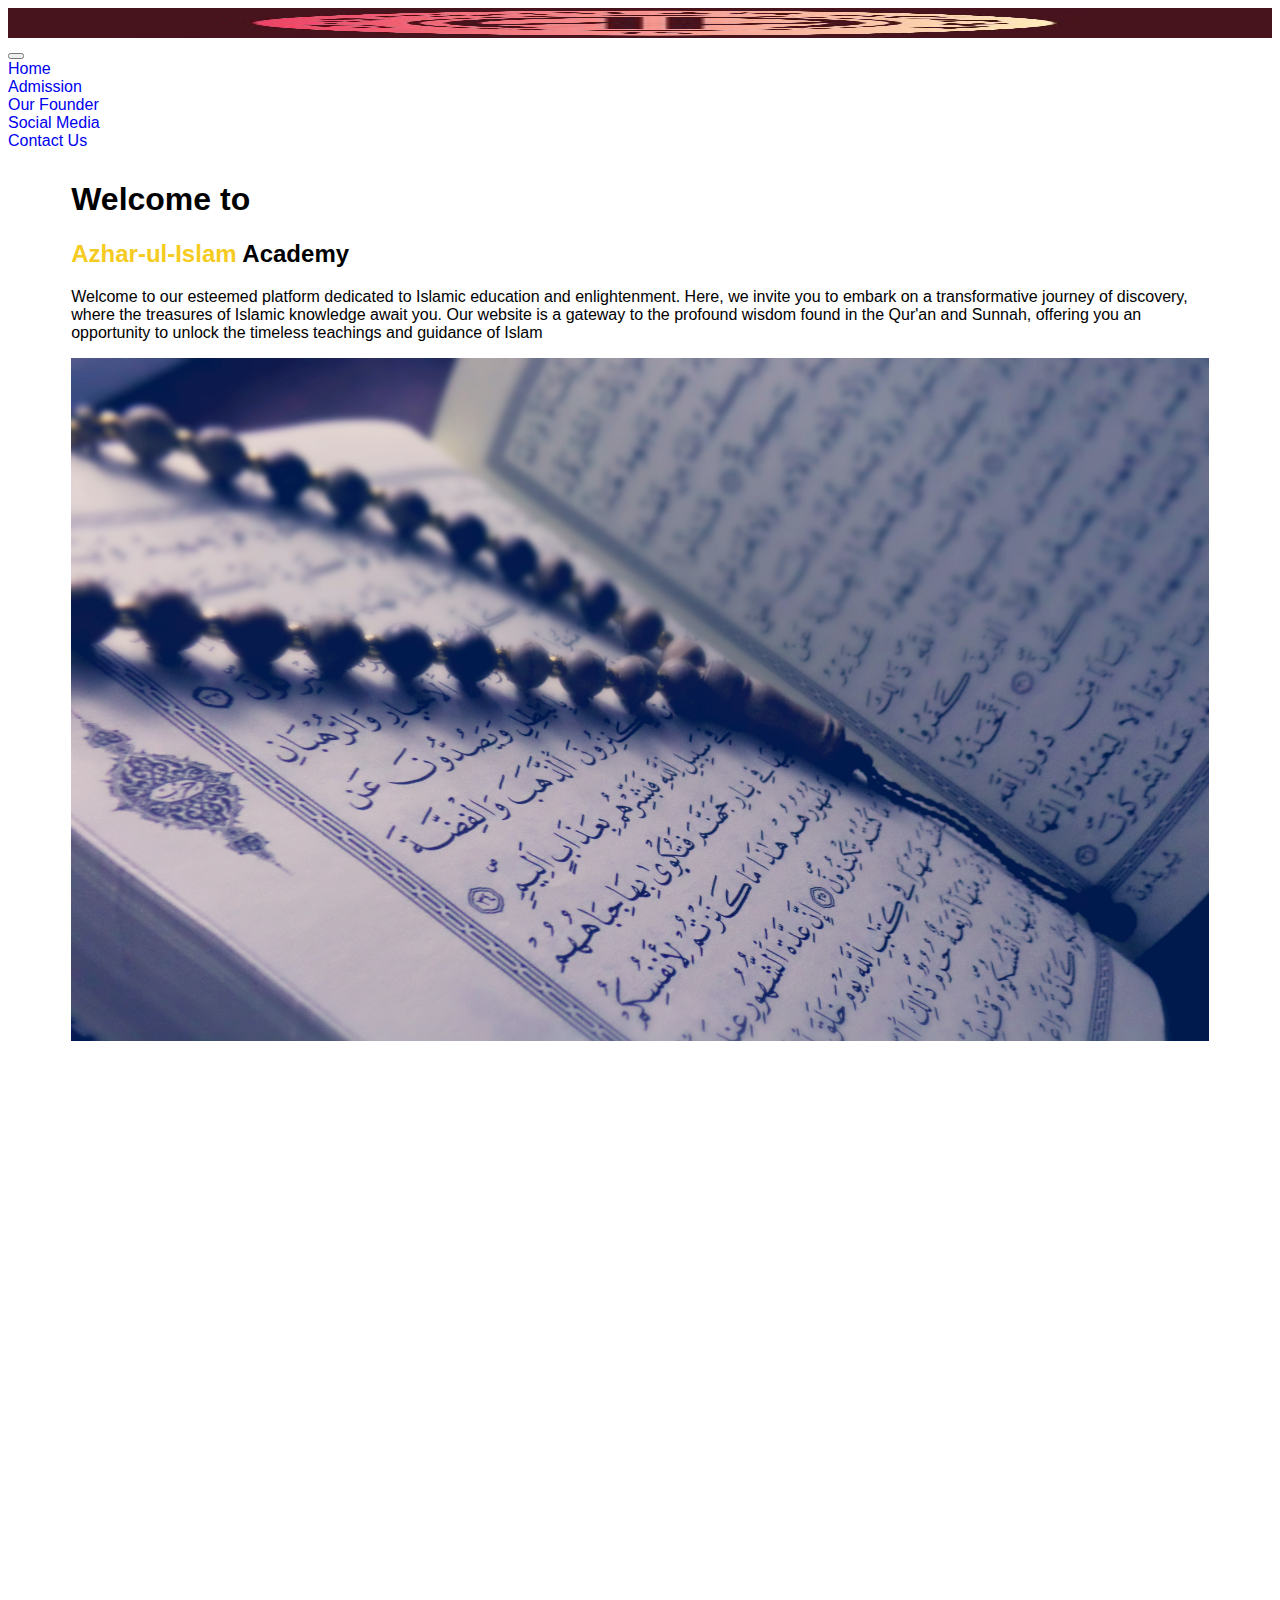
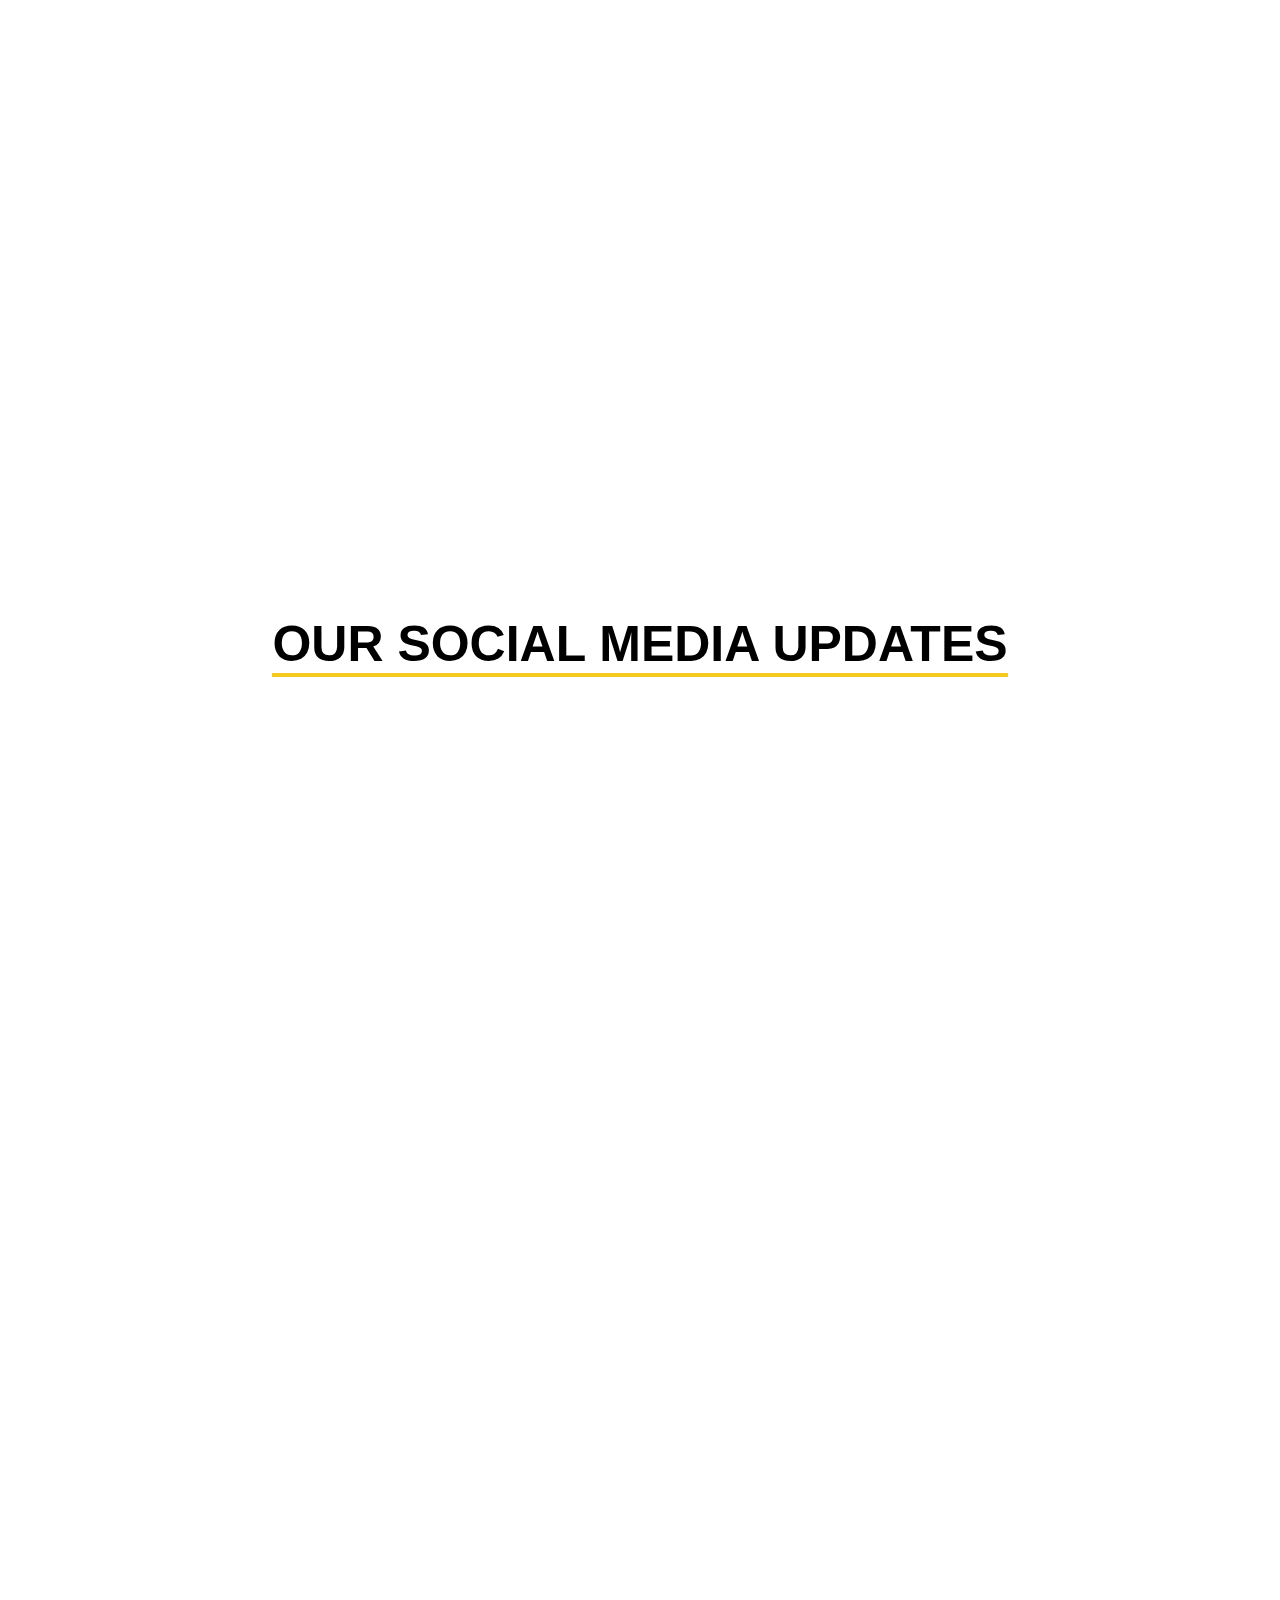
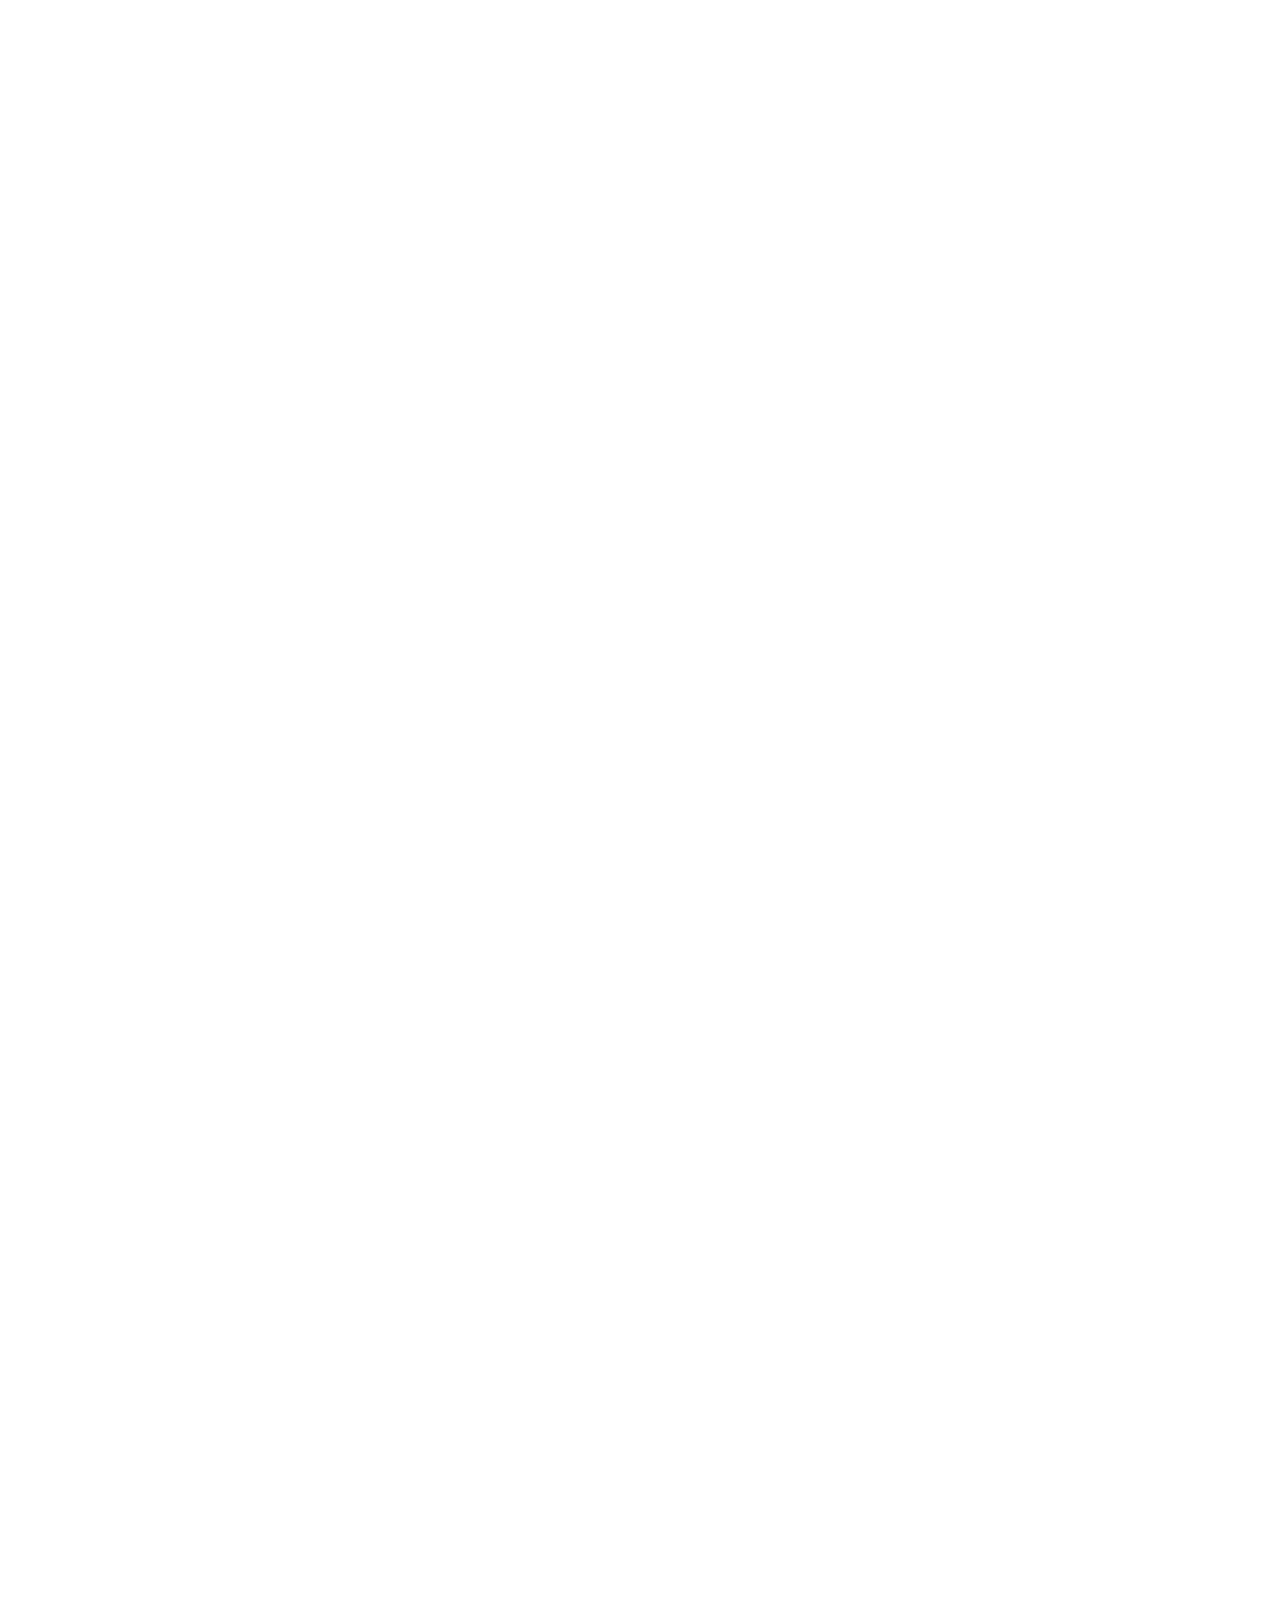
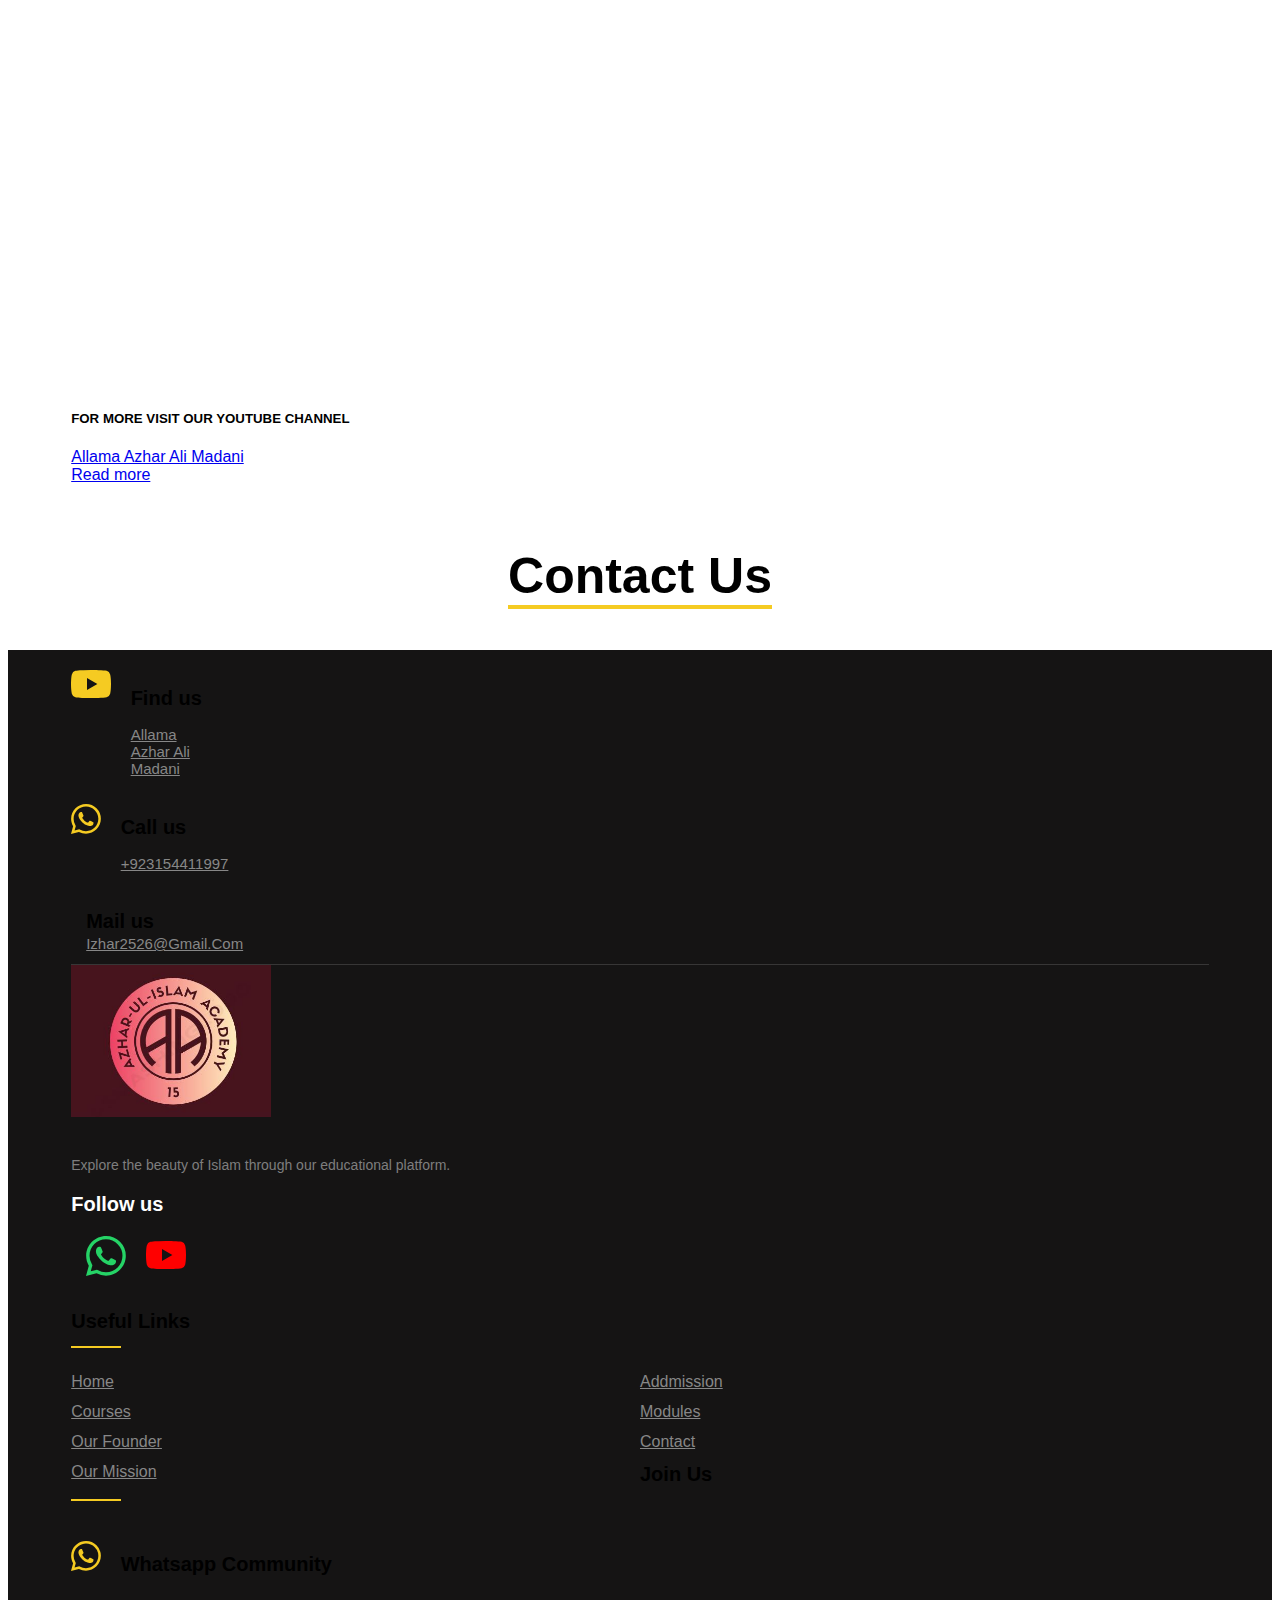
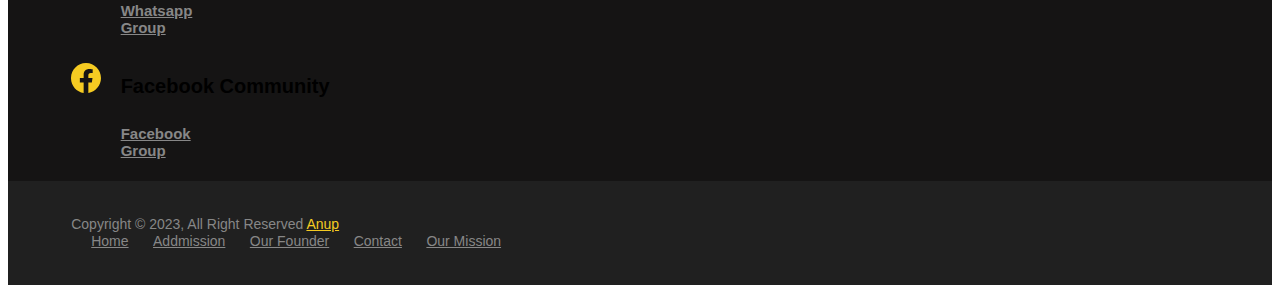
<file: AZHAR_UL_ISLAM/index.html>
<!doctype html>
<html lang="en">

<head>
    <meta charset="utf-8">
    <meta name="viewport" content="width=device-width, initial-scale=1">
    <title>Azhar-Ul-Islam</title>
    <link rel="icon" href="./images/ffdf.JPG">
    <link rel="stylesheet" href="https://cdnjs.cloudflare.com/ajax/libs/font-awesome/6.4.0/css/all.min.css"
        integrity="sha512-iecdLmaskl7CVkqkXNQ/ZH/XLlvWZOJyj7Yy7tcenmpD1ypASozpmT/E0iPtmFIB46ZmdtAc9eNBvH0H/ZpiBw=="
        crossorigin="anonymous" referrerpolicy="no-referrer" />
    <link href="https://cdn.jsdelivr.net/npm/bootstrap@5.3.0/dist/css/bootstrap.min.css" rel="stylesheet"
        integrity="sha384-9ndCyUaIbzAi2FUVXJi0CjmCapSmO7SnpJef0486qhLnuZ2cdeRhO02iuK6FUUVM" crossorigin="anonymous">
    <link rel="stylesheet" href="style.css">
</head>
<!-- علامہ ازھار علی مدنی  -->

<body>
    <!-- Nav Bar Section -->
    <nav class="sticky-top p-3 navbar navbar-expand-lg bg-dark ">
        <div class="container-fluid ">
            <a class="navbar-brand " href=""><img class="rounded-pill" width="100%" height="30px"
                    src="./images/ffdf.JPG" alt=""></a>
            <button class=" navbar-toggler rounded-pill" type="button" data-bs-toggle="collapse"
                data-bs-target="#navbarNav" aria-controls="navbarNav" aria-expanded="false"
                aria-label="Toggle navigation">
                <span class=" navbar-toggler-icon"><i class="text-white fs-3 fa-solid fa-bars"></i></span>
            </button>
            <div class="collapse navbar-collapse" id="navbarNav">
                <ul class="navbar-nav">
                    <li class="nav-item">
                        <a class="nav-link active text-white " aria-current="page" href="index.html"><span
                                class="hovernav">Home</span></a>
                    </li>
                    <li class="nav-item">
                        <a class=" text-white nav-link" href="addmission.html"><span
                                class="hovernav">Admission</span></a>
                    </li>
                    <li class="nav-item">
                        <a class="nav-link text-white" href="#headerfounder"><span class="hovernav">Our
                                Founder</span></a>
                    </li>
                    <li class="nav-item">
                        <a class="nav-link text-white" href="./social.html"><span class="hovernav">Social
                                Media</span></a>
                    </li>
                    <li class="nav-item">
                        <a class="nav-link text-white " href="#headercontact"><span class="hovernav">Contact
                                Us</span></a>
                    </li>
                </ul>
            </div>
        </div>
    </nav>


    <!-- 1st picture Section -->
    <div class="container back">
        <div class="row">
            <div class="col-md-6 mt-5">
                <h1 class="display-5 fw-bold font">Welcome to <h2 class="font">
                        <span class="color fw-bold">Azhar-ul-Islam </span>Academy
                    </h2>
                </h1>
                <p class="fs-5 mt-4 font">Welcome to our esteemed platform dedicated to Islamic education and enlightenment.
                    Here,
                    we invite you to embark on a transformative journey of discovery, where the treasures of Islamic
                    knowledge await you.
                    Our website is a gateway to the profound wisdom found in the Qur'an and Sunnah,
                    offering you an opportunity to unlock the timeless teachings and guidance of Islam</p>
            </div>
            <div class="col-md-6  mt-5">
                <img class="img1" width="100%" class="rounded shadow" src="./images/pexels-tayeb-mezahdia-318451.jpg"
                    alt="">
            </div>
        </div>
    </div>
    <!-- Our Mission Section -->
    <section>
        <div class="reveal">
            <div id="headermission">
            </div>
            <div class="container-fluid">
                <div class="owner mt-5">
                    <h1 class="text-center">Our Mission at Azhar-ul-Islam</h1>
                </div>
                <div class="text-center text-secondary mt-4 fs-5 ">
                    <p>Our website is an educational platform dedicated to providing comprehensive knowledge and
                        guidance in
                        various
                        aspects of Islamic studies. We aim to empower individuals with a deeper understanding of the
                        Quran,
                        Tajweed
                        (correct recitation of the Quran), Quran translation, and Quranic exegesis (Tafseer). Our team
                        comprises
                        professional scholars, knowledgeable in matters of faith, including esteemed Muftis and learned
                        individuals
                        who will accompany you on this enlightening journey. Furthermore, we offer short courses
                        designed to
                        facilitate easy learning of Arabic grammar, such as "Ilm Us Surf" (knowledge of morphology),
                        "Ilm Us
                        Nahv"
                        (knowledge of syntax), "Ilm E Balaghat" (rhetoric), "Ilm Ul Muntiq" (logic), "Fiqh E Masail"
                        (jurisprudence), "Aqaid" (beliefs), and much more. These courses cater to students at various
                        levels,
                        ensuring a comprehensive understanding of the subjects. For those pursuing a more rigorous
                        curriculum,
                        we
                        also provide an Alim course and diploma program based on the renowned Dars-e-Nizami syllabus. By
                        studying
                        these courses, you will not only gain proficiency in Arabic grammar but also develop a profound
                        comprehension of the Quran, allowing you to comprehend its translation with clarity and depth.
                        We invite
                        you
                        to embark on this transformative journey of knowledge and spirituality with us.</p>
                </div>
            </div>

        </div>
    </section>

    <script>

        function reveal() {
            var reveals = document.querySelectorAll(".reveal");

            for (var i = 0; i < reveals.length; i++) {
                var windowHeight = window.innerHeight;
                var elementTop = reveals[i].getBoundingClientRect().top;
                var elementVisible = 150;

                if (elementTop < windowHeight - elementVisible) {
                    reveals[i].classList.add("active");
                } else {
                    reveals[i].classList.remove("active");
                }
            }
        }

        window.addEventListener("scroll", reveal);
    </script>
    <!-- Module Section -->
    <section>
        <div class=" reveal">
            <div id="headerfounder">
            </div>
            <!-- Module Section -->
            <div class="container">
                <div class="owner">
                    <h1>Our Founder</h1>
                </div>
                <section class="about">
                    <div class="about-image d-flex justify-content-center align-items-center">
                        <img class="img2" src="./images/teacher.JPG">
                    </div>
                    <div class="about-content">
                        <h2>Founder of Azhar-ul-Islam Academy</h2>
                        <p>Our website is an educational platform dedicated to providing comprehensive knowledge and
                            guidance in
                            various
                            aspects of Islamic studies
                            Our website is an educational platform dedicated to providing comprehensive knowledge and
                            guidance
                            in various
                            aspects of Islamic studies. We aim to empower individuals with a deeper understanding of the
                            Quran,
                            Tajweed
                            (correct recitation of the Quran), Quran translation, and Quranic exegesis (Tafseer). .
                            . We aim to empower individuals with a deeper understanding of the Quran, Tajweed (correct
                            recitation of the
                            Quran), Quran translation, and Quranic exegesis (Tafseer). .</p>
                        <div class="row mt-5">
                            <div class="col-md-12 d-flex justify-content-center align-items-center">
                                <a class="btn btn-outline-warning rounded-pill" target="_blank"
                                    href="./pdf/ازھار الاسلام اکیڈمی.pdf" download>Read more</a> </a>
                            </div>
                        </div>
                    </div>

            </div>

        </div>
    </section>
    </div>
    </section>
    <div class="container">
        <div class="row mt-5 mb-3">
            <div class="col-md-12 owner">
                <h1>OUR SOCIAL MEDIA UPDATES</h1>
            </div>
        </div>
        <div class="row">
            <div class="col-md-4 borderr p-4">
                <iframe width="100%" height="315" src="https://www.youtube.com/embed/6XPc_UnpmzU"
                    title="YouTube video player" frameborder="0"
                    allow="accelerometer; autoplay; clipboard-write; encrypted-media; gyroscope; picture-in-picture; web-share"
                    allowfullscreen></iframe>
            </div>
            <div class="col-md-4 borderr p-4">
                <iframe width="100%" height="315" src="https://www.youtube.com/embed/QUFja38rx_8"
                    title="YouTube video player" frameborder="0"
                    allow="accelerometer; autoplay; clipboard-write; encrypted-media; gyroscope; picture-in-picture; web-share"
                    allowfullscreen></iframe>
            </div>
            <div class="col-md-4 borderr p-4">
                <iframe width="100%" height="315" src="https://www.youtube.com/embed/WPrz8KP8VlM"
                    title="YouTube video player" frameborder="0"
                    allow="accelerometer; autoplay; clipboard-write; encrypted-media; gyroscope; picture-in-picture; web-share"
                    allowfullscreen></iframe>
            </div>
        </div>
        <div class="row">
            <div class="col-md-4 borderr p-4 mt-5">
                <iframe width="100%" height="315" src="https://www.youtube.com/embed/RTPb3f2MlTI"
                    title="YouTube video player" frameborder="0"
                    allow="accelerometer; autoplay; clipboard-write; encrypted-media; gyroscope; picture-in-picture; web-share"
                    allowfullscreen></iframe>
            </div>
            <div class="col-md-4 borderr p-4 mt-5">
                <iframe width="100%" height="315" src="https://www.youtube.com/embed/QJURwRHwbIY"
                    title="YouTube video player" frameborder="0"
                    allow="accelerometer; autoplay; clipboard-write; encrypted-media; gyroscope; picture-in-picture; web-share"
                    allowfullscreen></iframe>
            </div>
            <div class="col-md-4 borderr p-4 mt-5">
                <iframe width="100%" height="315" src="https://www.youtube.com/embed/rIeVsUY_9mY"
                    title="YouTube video player" frameborder="0"
                    allow="accelerometer; autoplay; clipboard-write; encrypted-media; gyroscope; picture-in-picture; web-share"
                    allowfullscreen></iframe>
            </div>
        </div>
        <div class="row">
            <div class="col-md-4 borderr p-4 mt-5">
                <iframe width="100%" height="315" src="https://www.youtube.com/embed/1Ob6ND-VuEI"
                    title="YouTube video player" frameborder="0"
                    allow="accelerometer; autoplay; clipboard-write; encrypted-media; gyroscope; picture-in-picture; web-share"
                    allowfullscreen></iframe>
            </div>
            <div class="col-md-4 borderr p-4 mt-5">
                <iframe width="100%" height="315" src="https://www.youtube.com/embed/SFUsx1Ib5eo"
                    title="YouTube video player" frameborder="0"
                    allow="accelerometer; autoplay; clipboard-write; encrypted-media; gyroscope; picture-in-picture; web-share"
                    allowfullscreen></iframe>
            </div>
            <div class="col-md-4 borderr p-4 mt-5">
                <iframe width="100%" height="315" src="https://www.youtube.com/embed/ArBPTe_jlVs"
                    title="YouTube video player" frameborder="0"
                    allow="accelerometer; autoplay; clipboard-write; encrypted-media; gyroscope; picture-in-picture; web-share"
                    allowfullscreen></iframe>
            </div>
        </div>
        <div class="row">
            <div class="col-md-12 mt-5">
                <h5 class="text-center">FOR MORE VISIT OUR YOUTUBE CHANNEL</h5>
            </div>
        </div>
        <div class="row mt-3">
            <div class="col-md-12 text-center">
                <a class="text-decoration-none " target="_blank"
                    href="https://www.youtube.com/@darsenizami-help-desk"><i
                        class="me-2 fa-brands fa-youtube text-danger fs-5"></i>Allama Azhar Ali Madani </a>
            </div>
        </div>
        <div class="row">
            <div class="col-md-12 d-flex justify-content-center align-items-center mt-4">
                <a class="btn btn-warning rounded-pill" href="./social.html">Read more</a>
            </div>
        </div>

    </div>
    <div id="headercontact">
        <div class="owner">
            <h1 class="">Contact Us</h1>
        </div>
    </div>
    <footer class="footer-section bg-white ">
        <div class="container">
            <div class="footer-cta pt-5 pb-5">
                <div class="row">
                    <div class="col-xl-4 col-md-4 mb-30">
                        <div class="single-cta">
                            <i class="bi bi-youtube"></i>
                            <svg xmlns="http://www.w3.org/2000/svg" width="40" height="40" fill="#f5cb22"
                                class="bi bi-youtube" viewBox="0 0 16 16">
                                <path
                                    d="M8.051 1.999h.089c.822.003 4.987.033 6.11.335a2.01 2.01 0 0 1 1.415 1.42c.101.38.172.883.22 1.402l.01.104.022.26.008.104c.065.914.073 1.77.074 1.957v.075c-.001.194-.01 1.108-.082 2.06l-.008.105-.009.104c-.05.572-.124 1.14-.235 1.558a2.007 2.007 0 0 1-1.415 1.42c-1.16.312-5.569.334-6.18.335h-.142c-.309 0-1.587-.006-2.927-.052l-.17-.006-.087-.004-.171-.007-.171-.007c-1.11-.049-2.167-.128-2.654-.26a2.007 2.007 0 0 1-1.415-1.419c-.111-.417-.185-.986-.235-1.558L.09 9.82l-.008-.104A31.4 31.4 0 0 1 0 7.68v-.123c.002-.215.01-.958.064-1.778l.007-.103.003-.052.008-.104.022-.26.01-.104c.048-.519.119-1.023.22-1.402a2.007 2.007 0 0 1 1.415-1.42c.487-.13 1.544-.21 2.654-.26l.17-.007.172-.006.086-.003.171-.007A99.788 99.788 0 0 1 7.858 2h.193zM6.4 5.209v4.818l4.157-2.408L6.4 5.209z" />
                            </svg>
                            <div class="cta-text">
                                <h4>Find us</h4>
                                <p> <span class="mail"><a href="https://youtube.com/@darsenizami-help-desk"
                                            target="_blank">Allama Azhar Ali Madani</a></span>
                                </p>
                            </div>
                        </div>
                    </div>
                    <div class="col-xl-4 col-md-4 mb-30">
                        <div class="single-cta">
                            <i class="bi bi-whatsapp"></i>
                            <svg xmlns="http://www.w3.org/2000/svg" width="30" height="30" fill="#f5cb22"
                                class="bi bi-whatsapp" viewBox="0 0 16 16">
                                <path
                                    d="M13.601 2.326A7.854 7.854 0 0 0 7.994 0C3.627 0 .068 3.558.064 7.926c0 1.399.366 2.76 1.057 3.965L0 16l4.204-1.102a7.933 7.933 0 0 0 3.79.965h.004c4.368 0 7.926-3.558 7.93-7.93A7.898 7.898 0 0 0 13.6 2.326zM7.994 14.521a6.573 6.573 0 0 1-3.356-.92l-.24-.144-2.494.654.666-2.433-.156-.251a6.56 6.56 0 0 1-1.007-3.505c0-3.626 2.957-6.584 6.591-6.584a6.56 6.56 0 0 1 4.66 1.931 6.557 6.557 0 0 1 1.928 4.66c-.004 3.639-2.961 6.592-6.592 6.592zm3.615-4.934c-.197-.099-1.17-.578-1.353-.646-.182-.065-.315-.099-.445.099-.133.197-.513.646-.627.775-.114.133-.232.148-.43.05-.197-.1-.836-.308-1.592-.985-.59-.525-.985-1.175-1.103-1.372-.114-.198-.011-.304.088-.403.087-.088.197-.232.296-.346.1-.114.133-.198.198-.33.065-.134.034-.248-.015-.347-.05-.099-.445-1.076-.612-1.47-.16-.389-.323-.335-.445-.34-.114-.007-.247-.007-.38-.007a.729.729 0 0 0-.529.247c-.182.198-.691.677-.691 1.654 0 .977.71 1.916.81 2.049.098.133 1.394 2.132 3.383 2.992.47.205.84.326 1.129.418.475.152.904.129 1.246.08.38-.058 1.171-.48 1.338-.943.164-.464.164-.86.114-.943-.049-.084-.182-.133-.38-.232z" />
                            </svg>
                            <div class="cta-text">
                                <h4>Call us</h4>
                                <p>
                                    <span class="mail"> <a
                                            href="https://wa.me/923154411997?text=WelcomeToAzharulislamAcademy"
                                            target="_blank">+923154411997</a></span>
                                </p>
                            </div>
                        </div>
                    </div>
                    <div class="col-xl-4 col-md-4 mb-30">
                        <div class="single-cta">
                            <i class="far fa-envelope-open"></i>
                            <div class="cta-text">
                                <h4>Mail us</h4>
                                <span class="mail"><a href="mailto:izhar2526@gmail.com">izhar2526@gmail.com</a>
                                </span>
                            </div>
                        </div>
                    </div>
                </div>
            </div>
            <div class="footer-content pt-5 pb-5">
                <div class="row">
                    <div class="col-xl-4 col-lg-4 mb-50">
                        <div class="footer-widget">
                            <div class="footer-logo">
                                <a href="index.html"><img src="./images/ffdf.JPG" class="img-fluid" alt="logo"></a>
                            </div>
                            <div class="footer-text">
                                <p>Explore the beauty of Islam through our educational platform.</p>
                            </div>
                            <div class="footer-social-icon">
                                <span>Follow us</span>
                                <a href="https://www.facebook.com/allamaazharalimadani?mibextid=ZbWKwL"
                                    target="_blank"><i class="fab fa-facebook-f facebook-bg"></i></a>


                                <a href="https://wa.me/923154411997?text=WelcomeToAzharulislamAcademy" target="_blank">
                                    <i class="bi bi-whatsapp whatsapp"></i><svg xmlns="http://www.w3.org/2000/svg"
                                        width="40" height="40" fill="#25D366" class="bi bi-whatsapp"
                                        viewBox="0 0 16 16">
                                        <path
                                            d="M13.601 2.326A7.854 7.854 0 0 0 7.994 0C3.627 0 .068 3.558.064 7.926c0 1.399.366 2.76 1.057 3.965L0 16l4.204-1.102a7.933 7.933 0 0 0 3.79.965h.004c4.368 0 7.926-3.558 7.93-7.93A7.898 7.898 0 0 0 13.6 2.326zM7.994 14.521a6.573 6.573 0 0 1-3.356-.92l-.24-.144-2.494.654.666-2.433-.156-.251a6.56 6.56 0 0 1-1.007-3.505c0-3.626 2.957-6.584 6.591-6.584a6.56 6.56 0 0 1 4.66 1.931 6.557 6.557 0 0 1 1.928 4.66c-.004 3.639-2.961 6.592-6.592 6.592zm3.615-4.934c-.197-.099-1.17-.578-1.353-.646-.182-.065-.315-.099-.445.099-.133.197-.513.646-.627.775-.114.133-.232.148-.43.05-.197-.1-.836-.308-1.592-.985-.59-.525-.985-1.175-1.103-1.372-.114-.198-.011-.304.088-.403.087-.088.197-.232.296-.346.1-.114.133-.198.198-.33.065-.134.034-.248-.015-.347-.05-.099-.445-1.076-.612-1.47-.16-.389-.323-.335-.445-.34-.114-.007-.247-.007-.38-.007a.729.729 0 0 0-.529.247c-.182.198-.691.677-.691 1.654 0 .977.71 1.916.81 2.049.098.133 1.394 2.132 3.383 2.992.47.205.84.326 1.129.418.475.152.904.129 1.246.08.38-.058 1.171-.48 1.338-.943.164-.464.164-.86.114-.943-.049-.084-.182-.133-.38-.232z" />
                                    </svg></a>

                                <a href="https://youtube.com/@darsenizami-help-desk" target="_blank">
                                    <i class="bi bi-youtube"></i>
                                    <svg xmlns="http://www.w3.org/2000/svg" width="40" height="40" fill="#FF0000"
                                        class="bi bi-youtube" viewBox="0 0 16 16">
                                        <path
                                            d="M8.051 1.999h.089c.822.003 4.987.033 6.11.335a2.01 2.01 0 0 1 1.415 1.42c.101.38.172.883.22 1.402l.01.104.022.26.008.104c.065.914.073 1.77.074 1.957v.075c-.001.194-.01 1.108-.082 2.06l-.008.105-.009.104c-.05.572-.124 1.14-.235 1.558a2.007 2.007 0 0 1-1.415 1.42c-1.16.312-5.569.334-6.18.335h-.142c-.309 0-1.587-.006-2.927-.052l-.17-.006-.087-.004-.171-.007-.171-.007c-1.11-.049-2.167-.128-2.654-.26a2.007 2.007 0 0 1-1.415-1.419c-.111-.417-.185-.986-.235-1.558L.09 9.82l-.008-.104A31.4 31.4 0 0 1 0 7.68v-.123c.002-.215.01-.958.064-1.778l.007-.103.003-.052.008-.104.022-.26.01-.104c.048-.519.119-1.023.22-1.402a2.007 2.007 0 0 1 1.415-1.42c.487-.13 1.544-.21 2.654-.26l.17-.007.172-.006.086-.003.171-.007A99.788 99.788 0 0 1 7.858 2h.193zM6.4 5.209v4.818l4.157-2.408L6.4 5.209z" />
                                    </svg>
                                </a>
                            </div>
                        </div>
                    </div>
                    <div class="col-xl-4 col-lg-4 col-md-6 mb-30">
                        <div class="footer-widget">
                            <div class="footer-widget-heading">
                                <h3>Useful Links</h3>
                            </div>
                            <ul>
                                <li><a href="index.html" rel="">Home</a></li>
                                <li><a href="./addmission.html">Addmission</a></li>
                                <li><a href="./addmission.html">Courses</a></li>
                                <li><a href="./addmission.html">Modules</a></li>
                                <li><a href="#headerfounder">Our Founder</a></li>
                                <li><a href="#headercontact"> Contact</a></li>
                                <li><a href="#headermission">Our Mission</a></li>
                            </ul>
                        </div>
                    </div>
                    <div class="col-xl-4 col-lg-4 col-md-6 mb-50">
                        <div class="footer-widget">

                            <div class="footer-widget-heading">
                                <h3>Join Us</h3>
                            </div>
                            <div class="single-cta">
                                <i class="bi bi-whatsapp"></i>
                                <svg xmlns="http://www.w3.org/2000/svg" width="30" height="30" fill="#f5cb22"
                                    class="bi bi-whatsapp" viewBox="0 0 16 16">
                                    <path
                                        d="M13.601 2.326A7.854 7.854 0 0 0 7.994 0C3.627 0 .068 3.558.064 7.926c0 1.399.366 2.76 1.057 3.965L0 16l4.204-1.102a7.933 7.933 0 0 0 3.79.965h.004c4.368 0 7.926-3.558 7.93-7.93A7.898 7.898 0 0 0 13.6 2.326zM7.994 14.521a6.573 6.573 0 0 1-3.356-.92l-.24-.144-2.494.654.666-2.433-.156-.251a6.56 6.56 0 0 1-1.007-3.505c0-3.626 2.957-6.584 6.591-6.584a6.56 6.56 0 0 1 4.66 1.931 6.557 6.557 0 0 1 1.928 4.66c-.004 3.639-2.961 6.592-6.592 6.592zm3.615-4.934c-.197-.099-1.17-.578-1.353-.646-.182-.065-.315-.099-.445.099-.133.197-.513.646-.627.775-.114.133-.232.148-.43.05-.197-.1-.836-.308-1.592-.985-.59-.525-.985-1.175-1.103-1.372-.114-.198-.011-.304.088-.403.087-.088.197-.232.296-.346.1-.114.133-.198.198-.33.065-.134.034-.248-.015-.347-.05-.099-.445-1.076-.612-1.47-.16-.389-.323-.335-.445-.34-.114-.007-.247-.007-.38-.007a.729.729 0 0 0-.529.247c-.182.198-.691.677-.691 1.654 0 .977.71 1.916.81 2.049.098.133 1.394 2.132 3.383 2.992.47.205.84.326 1.129.418.475.152.904.129 1.246.08.38-.058 1.171-.48 1.338-.943.164-.464.164-.86.114-.943-.049-.084-.182-.133-.38-.232z" />
                                </svg>
                                <div class="cta-text">
                                    <h4>Whatsapp Community</h4>
                                    <h4> <span class="mail"><a href="https://chat.whatsapp.com/Fa4fzYjbqMdA9re1dLUe48"
                                                target="_blank">Whatsapp Group</a>
                                        </span>
                                    </h4>
                                </div>
                            </div>
                            <div class="single-cta">
                                <i class="bi bi-facebook"></i>
                                <svg xmlns="http://www.w3.org/2000/svg" width="30" height="30" fill="#f5cb22"
                                    class="bi bi-facebook" viewBox="0 0 16 16">
                                    <path
                                        d="M16 8.049c0-4.446-3.582-8.05-8-8.05C3.58 0-.002 3.603-.002 8.05c0 4.017 2.926 7.347 6.75 7.951v-5.625h-2.03V8.05H6.75V6.275c0-2.017 1.195-3.131 3.022-3.131.876 0 1.791.157 1.791.157v1.98h-1.009c-.993 0-1.303.621-1.303 1.258v1.51h2.218l-.354 2.326H9.25V16c3.824-.604 6.75-3.934 6.75-7.951z" />
                                </svg>
                                <div class="cta-text">
                                    <h4>Facebook Community</h4>
                                    <h4> <span class="mail"><a
                                                href="https://m.facebook.com/groups/1505739429624809/?paipv=0&eav=AfYJCuxOf1yY6QTr-gCwIhs9cg3NhkJc-53QxDB93ERtWZnVE-PQp0ngTg3TceSWvV0"
                                                target="_blank">Facebook Group</a>
                                        </span>
                                    </h4>
                                </div>
                            </div>
                        </div>
                    </div>
                </div>
            </div>
        </div>
        <div class="copyright-area bg-dark">
            <div class="container">
                <div class="row">
                    <div class="col-xl-6 col-lg-6 text-center text-lg-left">
                        <div class="copyright-text">
                            <p>Copyright &copy; 2023, All Right Reserved <a
                                    href="https://codepen.io/anupkumar92/">Anup</a></p>
                        </div>
                    </div>
                    <div class="col-xl-6 col-lg-6 d-none d-lg-block text-right">
                        <div class="footer-menu">
                            <ul>
                                <li><a href="index.html">Home</a></li>
                                <li><a href="addmission.html">Addmission</a></li>
                                <li><a href="#headerfounder">Our Founder</a></li>
                                <li><a href="#headercontact">Contact</a></li>
                                <li><a href="#headermission">Our Mission</a></li>
                            </ul>
                        </div>
                    </div>
                </div>
            </div>
        </div>

    </footer>
    <script src="https://cdn.jsdelivr.net/npm/bootstrap@5.3.0/dist/js/bootstrap.bundle.min.js"
        integrity="sha384-geWF76RCwLtnZ8qwWowPQNguL3RmwHVBC9FhGdlKrxdiJJigb/j/68SIy3Te4Bkz"
        crossorigin="anonymous"></script>
</body>

</html>
</file>
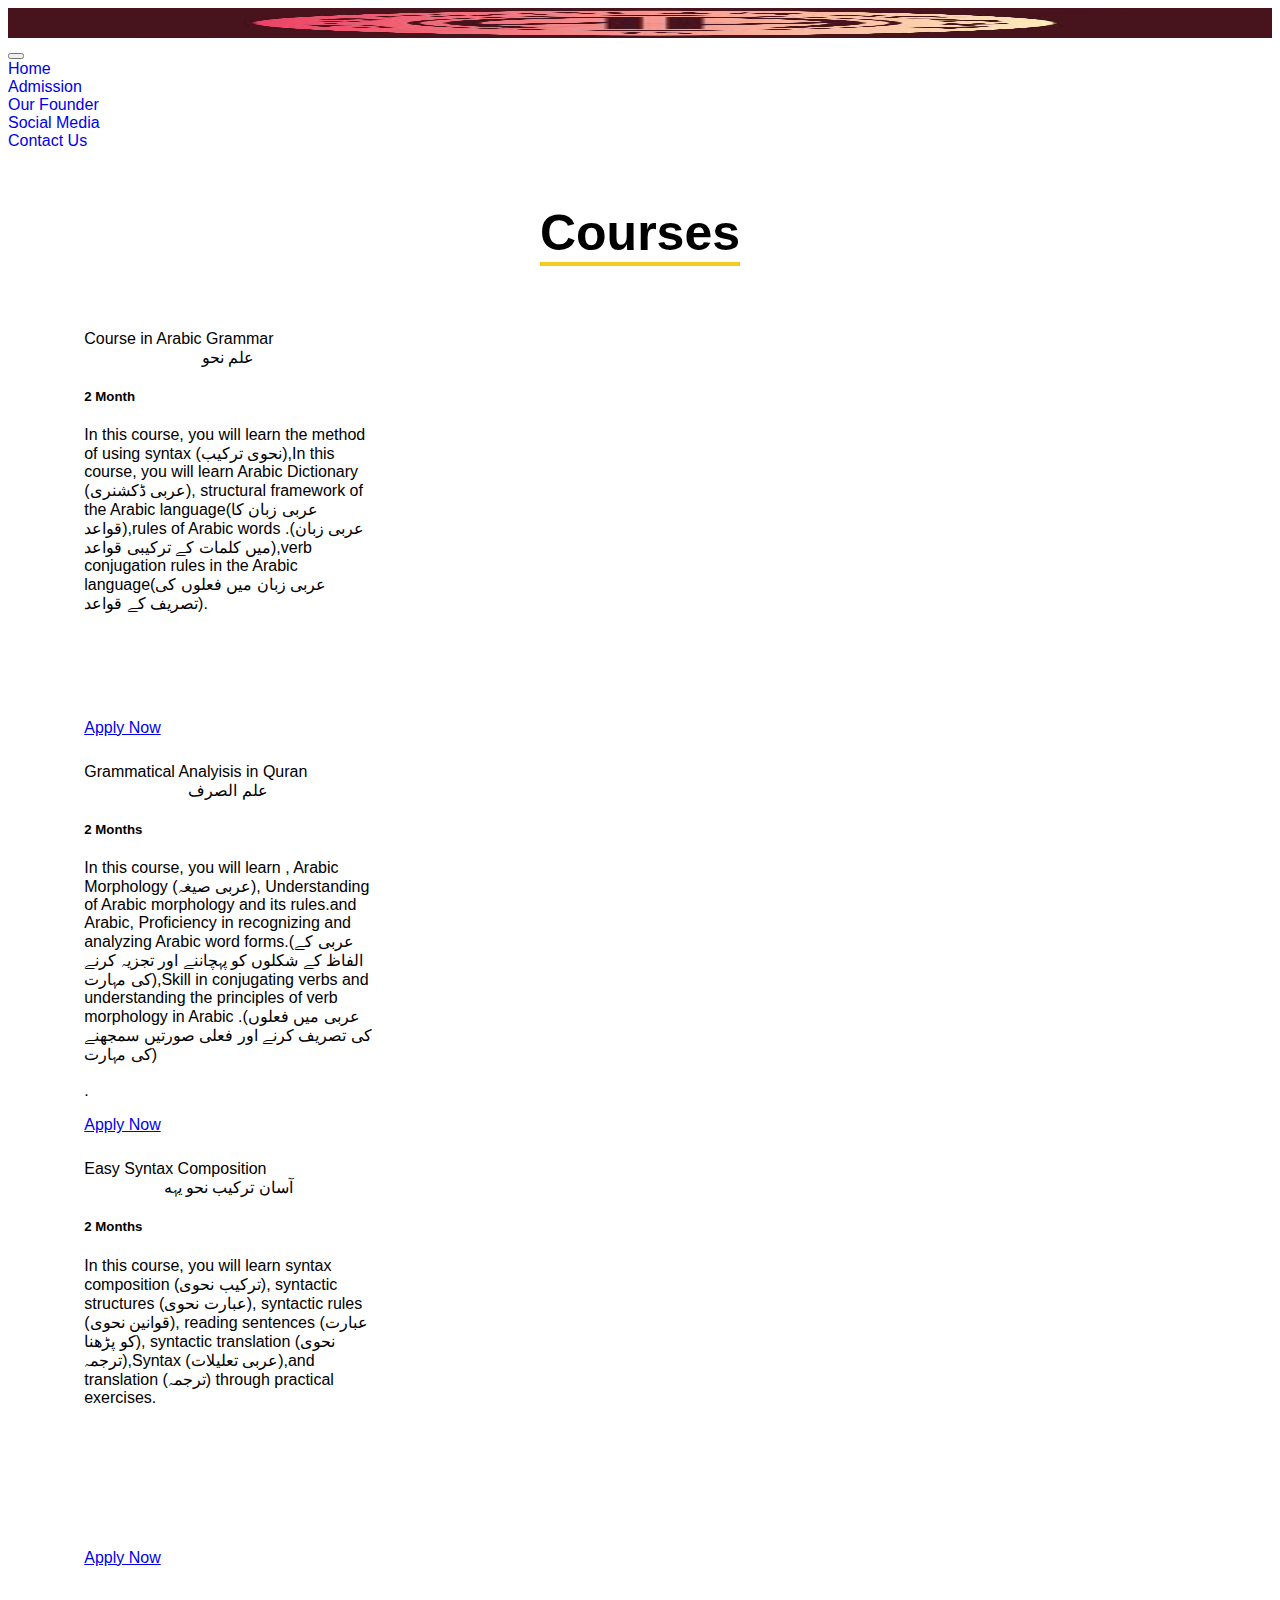
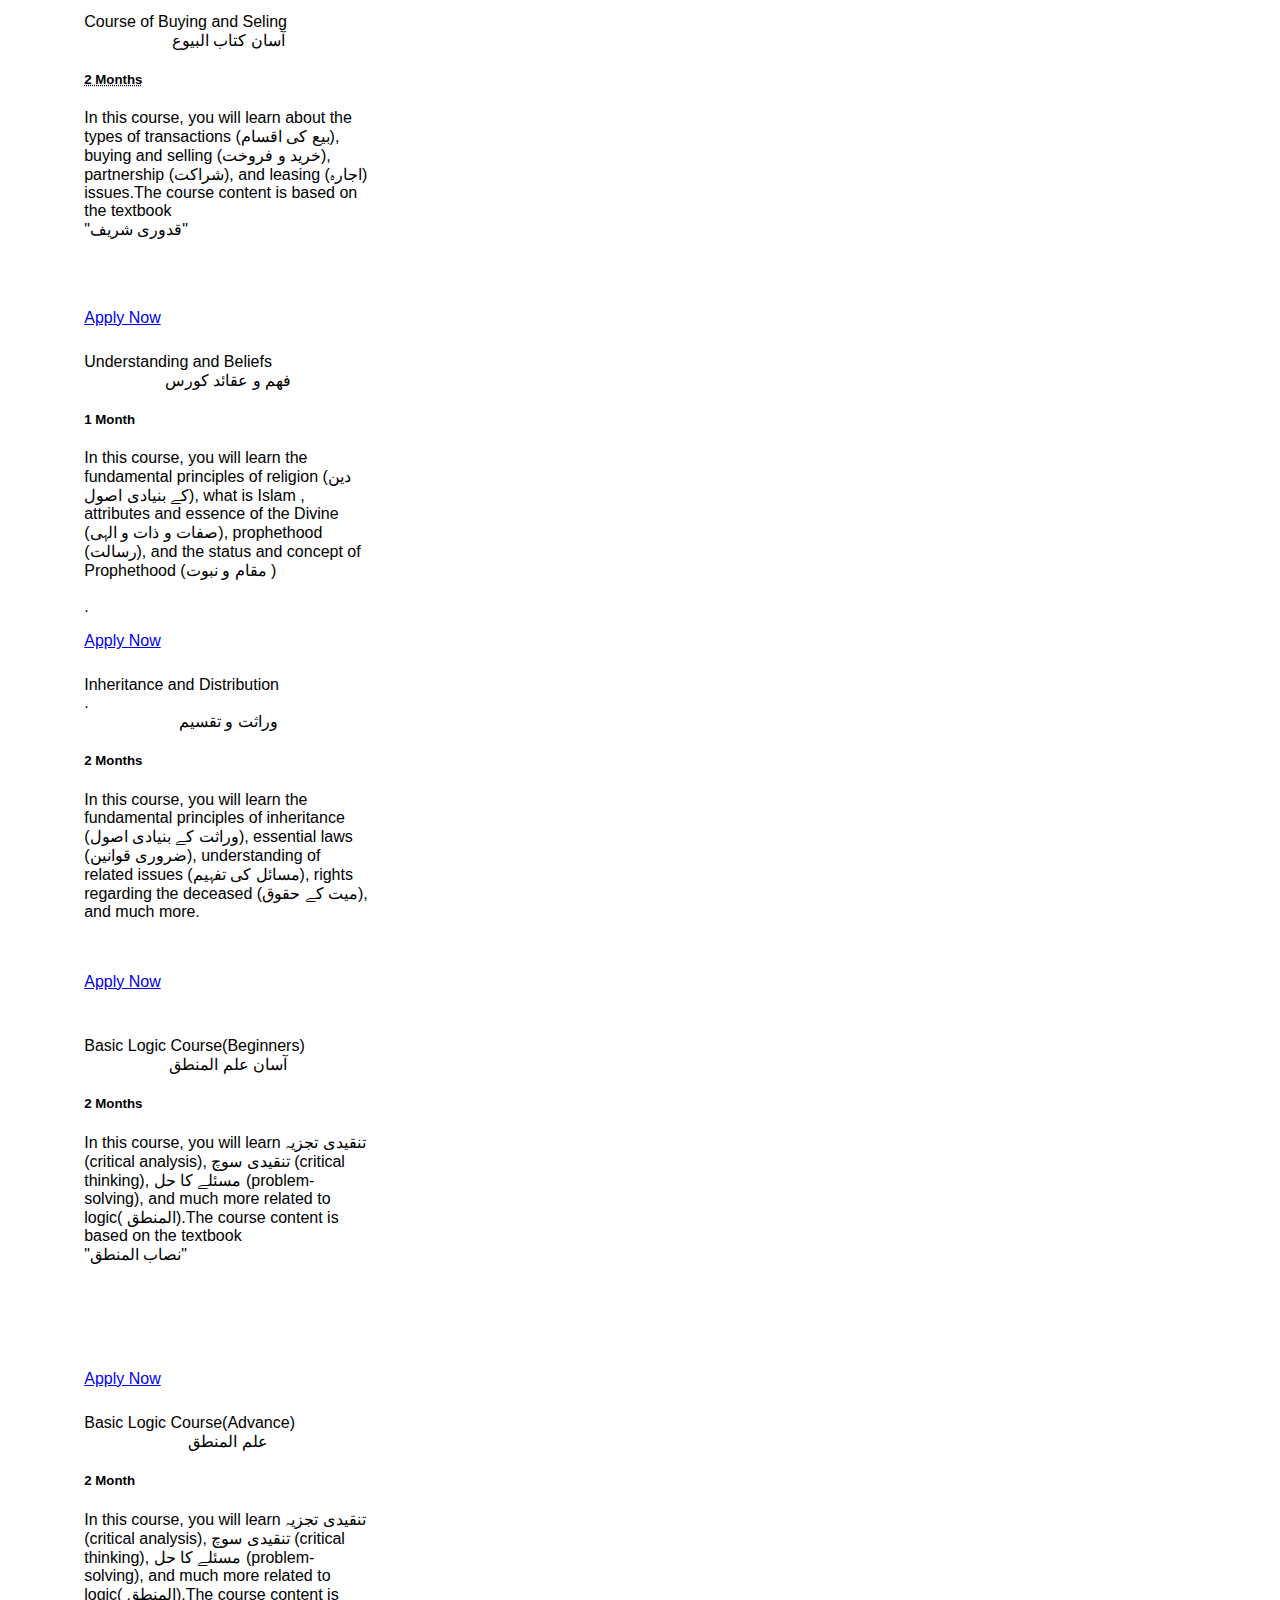
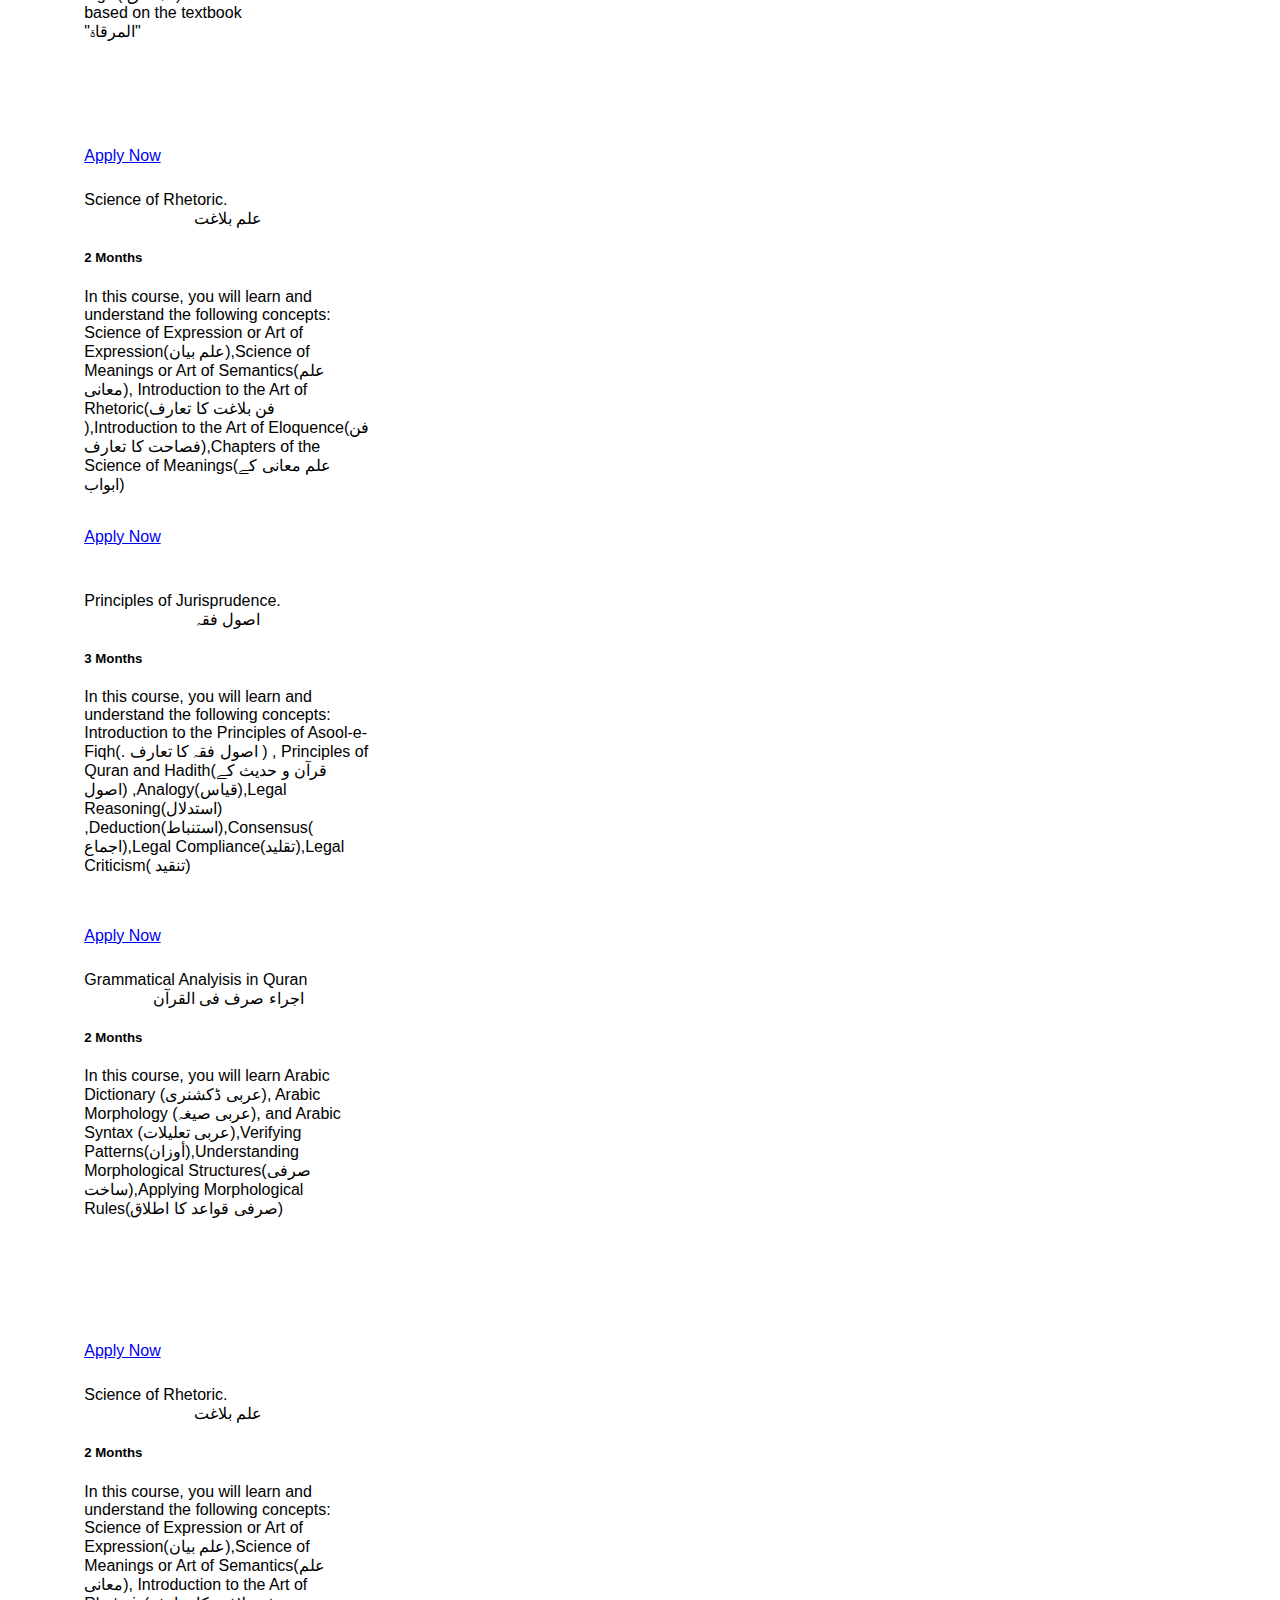
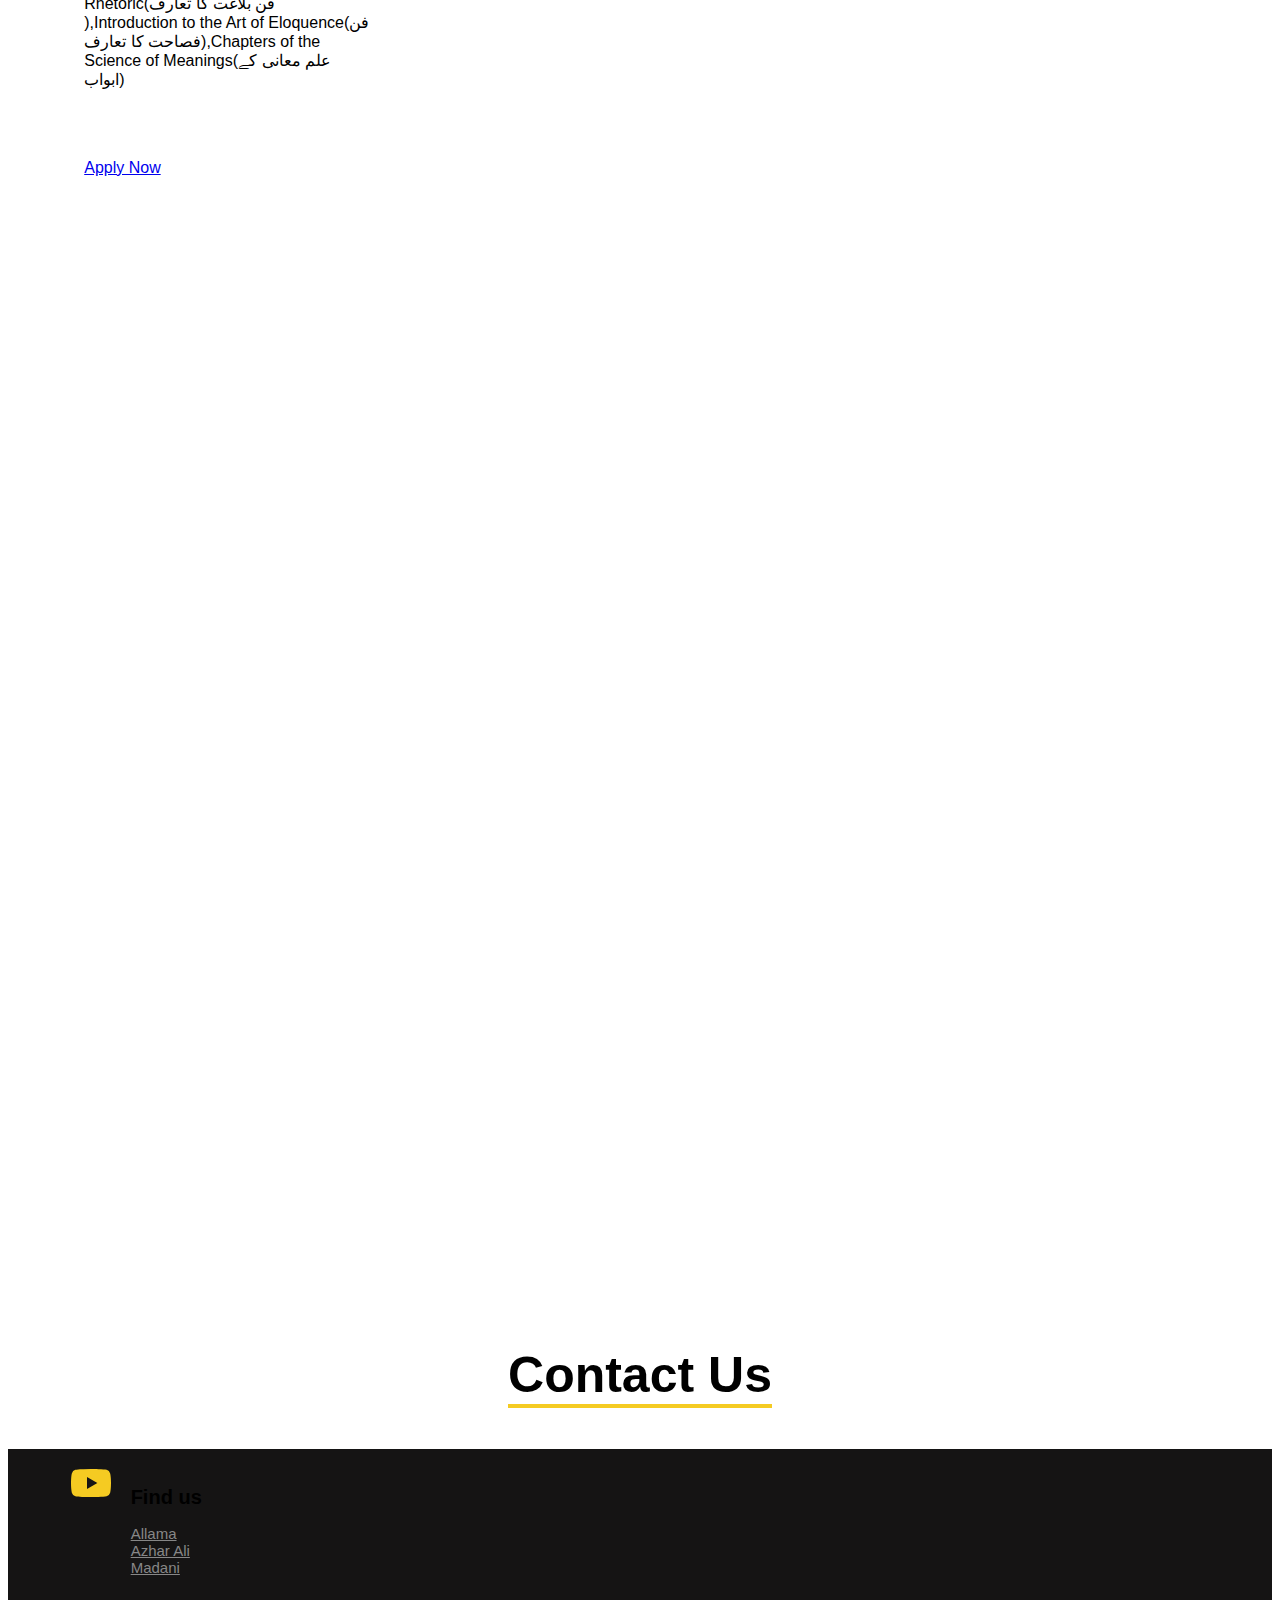
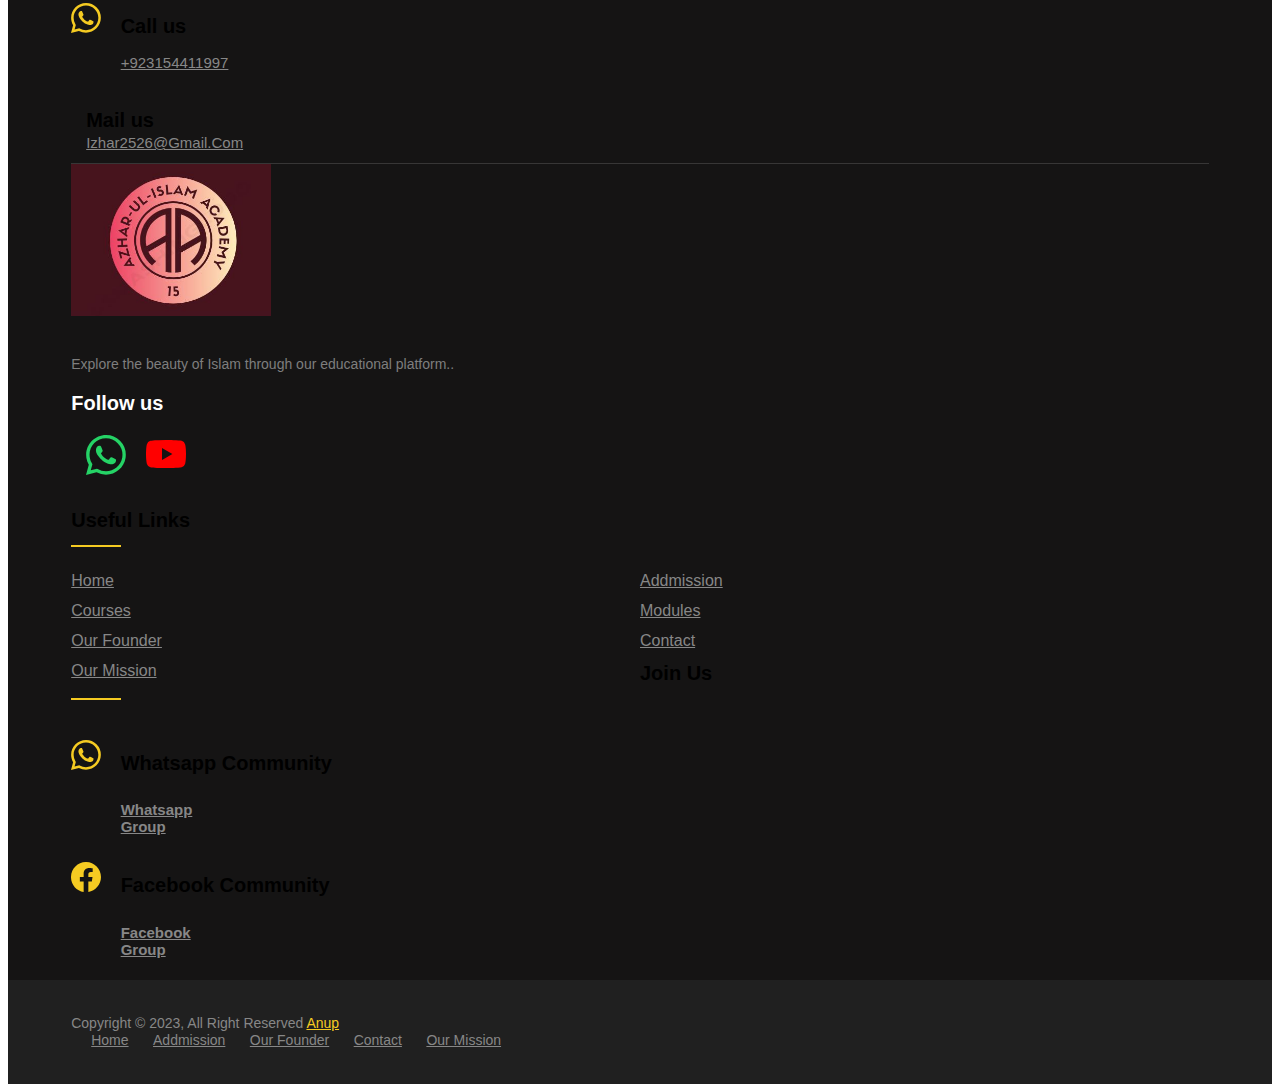
<file: AZHAR_UL_ISLAM/addmission.html>
<!DOCTYPE html>
<html lang="en">

<head>
    <meta charset="UTF-8">
    <meta http-equiv="X-UA-Compatible" content="IE=edge">
    <meta name="viewport" content="width=device-width, initial-scale=1.0">
    <title>Addmission</title>
    <link rel="icon" href="./images/ffdf.JPG">
    <link rel="stylesheet" href="https://cdnjs.cloudflare.com/ajax/libs/font-awesome/6.4.0/css/all.min.css"
        integrity="sha512-iecdLmaskl7CVkqkXNQ/ZH/XLlvWZOJyj7Yy7tcenmpD1ypASozpmT/E0iPtmFIB46ZmdtAc9eNBvH0H/ZpiBw=="
        crossorigin="anonymous" referrerpolicy="no-referrer" />
    <link rel="stylesheet" href="style.css">

    <link href="https://cdn.jsdelivr.net/npm/bootstrap@5.3.0/dist/css/bootstrap.min.css" rel="stylesheet"
        integrity="sha384-9ndCyUaIbzAi2FUVXJi0CjmCapSmO7SnpJef0486qhLnuZ2cdeRhO02iuK6FUUVM" crossorigin="anonymous">
</head>

<body>
    <!-- Nav Bar Section -->
    <nav class="sticky-top p-3 navbar navbar-expand-lg bg-dark ">
        <div class="container-fluid">
            <a class="navbar-brand" href=""><img class="rounded-pill" width="100%" height="30px" src="./images/ffdf.JPG"
                    alt=""></a>
            <button class="navbar-toggler" type="button" data-bs-toggle="collapse" data-bs-target="#navbarNav"
                aria-controls="navbarNav" aria-expanded="false" aria-label="Toggle navigation">
                <span class="navbar-toggler-icon"></span>
            </button>
            <div class="collapse navbar-collapse" id="navbarNav">
                <ul class="navbar-nav">
                    <li class="nav-item">
                        <a class="nav-link active text-white " aria-current="page" href="index.html"><span
                                class="hovernav">Home</span></a>
                    </li>
                    <li class="nav-item">
                        <a class=" text-white nav-link" href="addmission.html"><span
                                class="hovernav">Admission</span></a>
                    </li>
                    <li class="nav-item">
                        <a class="nav-link text-white" href="#headerfounder"><span class="hovernav">Our
                                Founder</span></a>
                    </li>
                    <li class="nav-item">
                        <a class="nav-link text-white" href="./social.html"><span class="hovernav">Social Media</span></a>
                    </li>
                    <li class="nav-item">
                        <a class="nav-link text-white " href="#headercontact"><span class="hovernav">Contact
                                Us</span></a>
                    </li>
                </ul>
            </div>
        </div>
    </nav>
    <!-- owner -->
    <div id="headercourses">
        <div class="owner">
            <h1>Courses</h1>
        </div>
    </div>

    <div class="container d-flex align-items-center justify-content-center">
        <div class="row">

            <div class="card border-warning mb-3 ms-3" style="max-width: 18rem;">


                <div class="card-header">Course in Arabic Grammar <br>
                    <center> علم نحو</center>
                </div>

                <div class="card-body">

                    <h5 class="card-title">2 Month</h5>
                    <div class="new">

                        <p class="card-text text-center text-secondary mt-4 fs-7">In this course, you
                            will learn the method of using syntax (نحوی ترکیب),In this course, you will
                            learn Arabic Dictionary (عربی ڈکشنری), structural framework of the Arabic
                            language(عربی زبان کا قواعد),rules of Arabic words
                            .(عربی زبان میں کلمات کے ترکیبی قواعد),verb conjugation
                            rules in the Arabic language(عربی زبان میں فعلوں کی تصریف کے قواعد).<br> <br> <br> <br>
                            <br><br>
                        </p>
                    </div>
                    <a href="./form.html" target="_blank" class="btn btn-outline-warning rounded-pill">Apply Now</a>
                </div>
            </div>
            <div class="card border-warning mb-3 ms-3" style="max-width: 18rem;">
                <div class="card-header fs-17 ">Grammatical Analyisis in Quran<br>
                    <center> علم الصرف</center>
                </div>
                <div class="card-body">
                    <h5 class="card-title">2 Months</h5>
                    <div class="new">
                        <p class="card-text text-center text-secondary mt-4 fs-7">In this course, you
                            will learn , Arabic Morphology (عربی صیغہ), Understanding of Arabic morphology
                            and its rules.and Arabic, Proficiency in recognizing and analyzing Arabic word
                            forms.(عربی کے الفاظ کے شکلوں کو پہچاننے اور تجزیہ کرنے کی مہارت),Skill in
                            conjugating verbs and understanding the principles of verb morphology in Arabic
                            .(عربی میں فعلوں کی تصریف کرنے اور فعلی صورتیں سمجھنے کی مہارت)<br><br>.</p>
                    </div>
                    <a href="./form.html" target="_blank" class="btn btn-outline-warning rounded-pill">Apply Now</a>

                </div>
            </div>
            <div class="card border-warning mb-3 ms-3" style="max-width: 18rem;">
                <div class="card-header ">Easy Syntax Composition <br>
                    <center>آسان ترکیب نحو یہه</center>
                </div>
                <div class="card-body">
                    <h5 class="card-title">2 Months</h5>
                    <div class="new">

                        <p class="card-text text-center text-secondary mt-4 fs7">In this course, you will
                            learn syntax composition (ترکیب نحوی), syntactic structures (عبارت نحوی),
                            syntactic rules (قوانین نحوی), reading sentences (عبارت کو پڑھنا), syntactic
                            translation (نحوی ترجمہ),Syntax (عربی تعلیلات),and translation (ترجمہ) through
                            practical exercises.<br><br><br><br><br><br><br><br></p>

                    </div>
                    <a href="./form.html" target="_blank" class="btn btn-outline-warning rounded-pill">Apply Now</a>
                </div>
            </div>

        </div>
    </div>

    <!-- <second line 3 card -->
    <div class="">

        <div class="container  d-flex align-items-center justify-content-center">
            <div class="row">

                <div class="card border-warning mb-3 ms-3" style="max-width: 18rem;">
                    <div class="card-header">Course of Buying and Seling<center>آسان کتاب البیوع</center>
                    </div>
                    <div class="card-body">
                        <h5 class="card-title"><abbr title="helpfull for Dars-e-Nizami students"> 2 Months</abbr>
                        </h5>

                        <div class="new">

                            <p class="card-text text-center text-secondary mt-4 fs-7">In this course, you will learn
                                about the
                                types of transactions (بیع کی اقسام), buying and selling (خرید و فروخت), partnership
                                (شراکت),
                                and leasing (اجارہ) issues.The course content is based on the textbook
                                <BR> "قدوری
                                شریف"
                                <br><br><br><br>
                            </p>
                        </div>

                        <a href="./form.html" target="_blank" class="btn btn-outline-warning rounded-pill">Apply Now</a>

                    </div>
                </div>



                <div class="card border-warning mb-3 ms-3" style="max-width: 18rem;">
                    <div class="card-header">Understanding and Beliefs<br>
                        <center>فهم و عقائد کورس</center>
                    </div>
                    <div class="card-body">
                        <h5 class="card-title">1 Month</h5>

                        <div class="new">

                            <p class="card-text text-center text-secondary mt-4 fs-7">In this course, you will
                                learn the fundamental principles
                                of religion (دین کے بنیادی اصول), what is Islam , attributes and essence of
                                the Divine (صفات و ذات و الہی), prophethood (رسالت), and the status and concept
                                of Prophethood (مقام و نبوت )<br><br>.</p>
                        </div>
                        <a href="./form.html" target="_blank" class="btn btn-outline-warning rounded-pill">Apply Now</a>
                    </div>
                </div>

                <div class="card border-warning mb-3 ms-3" style="max-width: 18rem;">
                    <div class="card-header">Inheritance and Distribution<br>.<br>
                        <center>وراثت و تقسیم</center>
                    </div>
                    <div class="card-body">
                        <h5 class="card-title">2 Months</h5>
                        <div class="new">

                            <p class="card-text text-center text-secondary mt-4 fs-7">
                                In this course, you will learn the fundamental principles of inheritance (وراثت کے
                                بنیادی اصول),
                                essential laws (ضروری قوانین), understanding of related issues (مسائل کی تفہیم), rights
                                regarding the
                                deceased (میت کے حقوق), and much more.<br><br><br></p>

                        </div>
                        <a href="./form.html" target="_blank" class="btn btn-outline-warning rounded-pill">Apply Now</a>
                    </div>
                </div>

            </div>
        </div>


        <!-- 3rd lines card -->

        <div class="container  d-flex align-items-center justify-content-center">
            <div class="row">
                <div class="card border-warning mb-3 ms-3" style="max-width: 18rem;">
                    <div class="card-header fs-17 ">Basic Logic Course(Beginners)<br>
                        <center> آسان علم المنطق</center>
                    </div>
                    <div class="card-body">
                        <h5 class="card-title">2 Months</h5>

                        <div class="new">

                            <p class="card-text text-center text-secondary mt-4 fs-7">In this course, you will learn
                                تنقیدی
                                تجزیہ
                                (critical analysis), تنقیدی سوچ (critical thinking), مسئلے کا حل (problem-solving), and
                                much
                                more
                                related to logic( المنطق).The course content is based on the textbook <br>
                                "نصاب المنطق" <br><br><br><br><br><br></p>
                        </div>
                        <a href="./form.html" target="_blank" class="btn btn-outline-warning rounded-pill">Apply Now</a>
                    </div>
                </div>

                <div class="card border-warning mb-3 ms-3" style="max-width: 18rem;">
                    <div class="card-header">Basic Logic Course(Advance)<br>
                        <center> علم المنطق</center>
                    </div>
                    <div class="card-body">
                        <h5 class="card-title">2 Month</h5>

                        <div class="new">

                            <p class="card-text text-center text-secondary mt-4 fs-7">In this course, you will learn
                                تنقیدی
                                تجزیہ
                                (critical analysis), تنقیدی سوچ (critical thinking), مسئلے کا حل (problem-solving), and
                                much
                                more
                                related to logic( المنطق).The course content is based on the textbook<br>
                                "المرقاۃ" <br><br><br><br><br><br>
                            </p>
                        </div>

                        <a href="./form.html" target="_blank" class="btn btn-outline-warning rounded-pill">Apply Now</a>

                    </div>
                </div>

                <div class="card border-warning mb-3 ms-3" style="max-width: 18rem;">
                    <div class="card-header">Science of Rhetoric.<center>علم بلاغت</center>
                    </div>
                    <div class="card-body">
                        <h5 class="card-title">2 Months</h5>

                        <div class="new">
                            <p class="card-text text-center text-secondary mt-4 fs-7">In this course, you will learn and
                                understand the following concepts: Science of Expression or Art of Expression(علم
                                بیان),Science
                                of Meanings or Art of Semantics(علم معانی), Introduction to the Art of Rhetoric(فن بلاغت
                                کا
                                تعارف ),Introduction to the Art of Eloquence(فن فصاحت کا تعارف),Chapters of the Science
                                of
                                Meanings(علم معانی کے ابواب)<br><br></p>
                        </div>
                        <a href="./form.html" target="_blank" class="btn btn-outline-warning rounded-pill">Apply Now</a>

                    </div>
                </div>

            </div>
        </div>
        <!-- 4th llines card -->

        <div class="container  d-flex align-items-center justify-content-center">
            <div class="row">
                <div class="card border-warning mb-3 ms-3" style="max-width: 18rem;">
                    <div class="card-header fs-17 ">Principles of Jurisprudence.<br>
                        <center> اصول فقہ</center>
                    </div>
                    <div class="card-body">
                        <h5 class="card-title">3 Months</h5>
                        <div class="new">
                            <p class="card-text text-center text-secondary mt-4 fs-7">In this course, you will learn and
                                understand the following concepts:

                                Introduction to the Principles of Asool-e-Fiqh(. اصول فقہ کا تعارف ) , Principles of
                                Quran and
                                Hadith(قرآن و حدیث کے اصول) ,Analogy(قیاس),Legal Reasoning(استدلال)
                                ,Deduction(استنباط),Consensus( اجماع),Legal Compliance(تقلید),Legal Criticism( تنقید)
                                <br><br><br>
                            </p>
                        </div>
                        <a href="./form.html" target="_blank" class="btn btn-outline-warning rounded-pill">Apply Now</a>
                    </div>
                </div>
                <div class="card border-warning mb-3 ms-3" style="max-width: 18rem;">
                    <div class="card-header fs-17 ">Grammatical Analyisis in Quran<br>
                        <center> اجراء صرف فی القرآن</center>
                    </div>
                    <div class="card-body">
                        <h5 class="card-title">2 Months</h5>

                        <div class="new">

                            <p class="card-text text-center text-secondary mt-4 fs-7">In this course, you will learn
                                Arabic
                                Dictionary (عربی ڈکشنری), Arabic Morphology (عربی صیغہ), and Arabic Syntax (عربی
                                تعلیلات),Verifying Patterns(أوزان),Understanding Morphological Structures(صرفی
                                ساخت),Applying
                                Morphological Rules(صرفی قواعد کا اطلاق)<br><br><br><br><br><br><br></p>
                        </div>

                        <a href="./form.html" target="_blank" class="btn btn-outline-warning rounded-pill">Apply Now</a>

                    </div>
                </div>

                <div class="card border-warning mb-3 ms-3" style="max-width: 18rem;">
                    <div class="card-header">Science of Rhetoric.<center>علم بلاغت</center>
                    </div>
                    <div class="card-body">
                        <h5 class="card-title">2 Months</h5>
                        <div class="new">

                            <p class="card-text text-center text-secondary mt-4 fs-7">In this course, you will learn and
                                understand the following concepts: Science of Expression or Art of Expression(علم
                                بیان),Science
                                of Meanings or Art of Semantics(علم معانی), Introduction to the Art of Rhetoric(فن بلاغت
                                کا
                                تعارف ),Introduction to the Art of Eloquence(فن فصاحت کا تعارف),Chapters of the Science
                                of
                                Meanings(علم معانی کے ابواب)<br><br><br><br></p>
                        </div>

                        <a href="./form.html" target="_blank" class="btn btn-outline-warning rounded-pill">Apply Now</a>

                    </div>
                </div>

            </div>
        </div>



        <script>
            function reveal() {
                var reveals = document.querySelectorAll(".reveal");

                for (var i = 0; i < reveals.length; i++) {
                    var windowHeight = window.innerHeight;
                    var elementTop = reveals[i].getBoundingClientRect().top;
                    var elementVisible = 150;

                    if (elementTop < windowHeight - elementVisible) {
                        reveals[i].classList.add("active");
                    } else {
                        reveals[i].classList.remove("active");
                    }
                }
            }

            window.addEventListener("scroll", reveal);
        </script>
        <section>
            <div class="container reveal">
                <div id="headermodules">
                    <div class="owner">
                        <h1>Modules</h1>
                    </div>
                </div>
                <div class="container d-flex align-items-center justify-content-center">
                    <div class="row">

                        <div class="card border-warning mb-3 ms-3" style="max-width: 18rem;">
                            <div class="card-header fs-17 ">1st Year (Dars-e-Nizami)<br>
                                <center> درجہ عامہ اول</center>
                            </div>
                            <div class="card-body">
                                <h5 class="card-title">8 Months</h5>

                                <div class="new">

                                    <p class="card-text text-center text-secondary mt-4 fs-7">In this course, we will
                                        cover the complete
                                        1st Year(درجہ عامہ اول) curriculum, which includes basic Arabic grammar
                                        (نحو),basic morphology(الصرف) Islamic beliefs (عقائد), and Arabic literature
                                        (عربی ادب) and much
                                        more.
                                        The course is designed based on the curriculum of Tanzeem ul Madaris Pakistan, a
                                        well-known
                                        Islamic educational organization in Pakistan. We will focus on teaching and
                                        explaining the
                                        fundamental principles of these subjects, enabling students to learn and
                                        understand them
                                        effectively.<br><br>.</p>
                                </div>

                                <a href="./form2.html" target="_blank" class="btn btn-outline-warning rounded-pill">Apply Now</a>

                            </div>
                        </div>
                        <div class="card border-warning mb-3 ms-3" style="max-width: 18rem;">
                            <div class="card-header ">2nd Year (Dars-e-Nizami)<br>
                                <center> درجہ عامہ دوم </center>
                            </div>
                            <div class="card-body">
                                <h5 class="card-title">8 Months</h5>
                                <div class="new">

                                    <p class="card-text text-center text-secondary mt-4 fs7">In this course, we will
                                        cover the complete
                                        2nd Year (درجہ عامہ دوم ) curriculum,
                                        which includes Advance Arabic grammar (نحو),Advance morphology(الصرف) Islamic
                                        beliefs (عقائد),
                                        بلاغت (rhetoric) and منطق (logic) and much more.
                                        The course is designed based on the curriculum of Tanzeem ul Madaris Pakistan, a
                                        well-known
                                        Islamic educational organization in Pakistan.
                                        We will focus on teaching and explaining
                                        the fundamental principles of these subjects, enabling students to learn and
                                        understand them
                                        effectively.<br><br><br></p>
                                </div>

                                <a href="./form2.html" target="_blank" class="btn btn-outline-warning rounded-pill">Apply Now</a>
                            </div>
                        </div>

                    </div>
                </div>


            </div>
        </section>
        <!-- <footer></footer> -->




        <!-- footer  -->


        <div id="headercontact">

            <div class="owner">
                <h1 class="">Contact Us</h1>
            </div>



        </div>






        <footer class="footer-section bg-white">



            <div class="container">
                <div class="footer-cta pt-5 pb-5">
                    <div class="row">

                        <div class="col-xl-4 col-md-4 mb-30">
                            <div class="single-cta">


                                <!-- <i class="fas fa-map-marker-alt"></i> -->
                                <i class="bi bi-youtube"></i>
                                <svg xmlns="http://www.w3.org/2000/svg" width="40" height="40" fill="#f5cb22"
                                    class="bi bi-youtube" viewBox="0 0 16 16">
                                    <path
                                        d="M8.051 1.999h.089c.822.003 4.987.033 6.11.335a2.01 2.01 0 0 1 1.415 1.42c.101.38.172.883.22 1.402l.01.104.022.26.008.104c.065.914.073 1.77.074 1.957v.075c-.001.194-.01 1.108-.082 2.06l-.008.105-.009.104c-.05.572-.124 1.14-.235 1.558a2.007 2.007 0 0 1-1.415 1.42c-1.16.312-5.569.334-6.18.335h-.142c-.309 0-1.587-.006-2.927-.052l-.17-.006-.087-.004-.171-.007-.171-.007c-1.11-.049-2.167-.128-2.654-.26a2.007 2.007 0 0 1-1.415-1.419c-.111-.417-.185-.986-.235-1.558L.09 9.82l-.008-.104A31.4 31.4 0 0 1 0 7.68v-.123c.002-.215.01-.958.064-1.778l.007-.103.003-.052.008-.104.022-.26.01-.104c.048-.519.119-1.023.22-1.402a2.007 2.007 0 0 1 1.415-1.42c.487-.13 1.544-.21 2.654-.26l.17-.007.172-.006.086-.003.171-.007A99.788 99.788 0 0 1 7.858 2h.193zM6.4 5.209v4.818l4.157-2.408L6.4 5.209z" />
                                </svg>
                                <div class="cta-text">
                                    <h4>Find us</h4>
                                    <p> <span class="mail"><a href="https://youtube.com/@darsenizami-help-desk"
                                                target="_blank">Allama Azhar Ali Madani</a></span>
                                    </p>
                                </div>
                            </div>
                        </div>







                        <div class="col-xl-4 col-md-4 mb-30">
                            <div class="single-cta">
                                <i class="bi bi-whatsapp"></i>
                                <svg xmlns="http://www.w3.org/2000/svg" width="30" height="30" fill="#f5cb22"
                                    class="bi bi-whatsapp" viewBox="0 0 16 16">
                                    <path
                                        d="M13.601 2.326A7.854 7.854 0 0 0 7.994 0C3.627 0 .068 3.558.064 7.926c0 1.399.366 2.76 1.057 3.965L0 16l4.204-1.102a7.933 7.933 0 0 0 3.79.965h.004c4.368 0 7.926-3.558 7.93-7.93A7.898 7.898 0 0 0 13.6 2.326zM7.994 14.521a6.573 6.573 0 0 1-3.356-.92l-.24-.144-2.494.654.666-2.433-.156-.251a6.56 6.56 0 0 1-1.007-3.505c0-3.626 2.957-6.584 6.591-6.584a6.56 6.56 0 0 1 4.66 1.931 6.557 6.557 0 0 1 1.928 4.66c-.004 3.639-2.961 6.592-6.592 6.592zm3.615-4.934c-.197-.099-1.17-.578-1.353-.646-.182-.065-.315-.099-.445.099-.133.197-.513.646-.627.775-.114.133-.232.148-.43.05-.197-.1-.836-.308-1.592-.985-.59-.525-.985-1.175-1.103-1.372-.114-.198-.011-.304.088-.403.087-.088.197-.232.296-.346.1-.114.133-.198.198-.33.065-.134.034-.248-.015-.347-.05-.099-.445-1.076-.612-1.47-.16-.389-.323-.335-.445-.34-.114-.007-.247-.007-.38-.007a.729.729 0 0 0-.529.247c-.182.198-.691.677-.691 1.654 0 .977.71 1.916.81 2.049.098.133 1.394 2.132 3.383 2.992.47.205.84.326 1.129.418.475.152.904.129 1.246.08.38-.058 1.171-.48 1.338-.943.164-.464.164-.86.114-.943-.049-.084-.182-.133-.38-.232z" />
                                </svg>
                                <div class="cta-text">
                                    <h4>Call us</h4>
                                    <p>
                                        <span class="mail"> <a
                                                href="https://wa.me/923154411997?text=WelcomeToAzharulislamAcademy"
                                                target="_blank">+923154411997</a></span>
                                    </p>
                                </div>
                            </div>
                        </div>








                        <div class="col-xl-4 col-md-4 mb-30">
                            <div class="single-cta">
                                <i class="far fa-envelope-open"></i>
                                <div class="cta-text">
                                    <h4>Mail us</h4>
                                    <span class="mail"><a href="mailto:izhar2526@gmail.com">izhar2526@gmail.com</a>


                                    </span>
                                </div>



                            </div>
                        </div>
                    </div>
                </div>



                <div class="footer-content pt-5 pb-5">
                    <div class="row">
                        <div class="col-xl-4 col-lg-4 mb-50">
                            <div class="footer-widget">
                                <div class="footer-logo">
                                    <a href="index.html"><img src="./images/ffdf.JPG" class="img-fluid" alt="logo"></a>
                                </div>
                                <div class="footer-text">
                                    <p>Explore the beauty of Islam through our educational platform..</p>
                                </div>
                                <div class="footer-social-icon">
                                    <span>Follow us</span>
                                    <a href="https://www.facebook.com/allamaazharalimadani?mibextid=ZbWKwL"
                                        target="_blank"><i class="fab fa-facebook-f facebook-bg"></i></a>


                                    <a href="https://wa.me/923154411997?text=WelcomeToAzharulislamAcademy"
                                        target="_blank"> <i class="bi bi-whatsapp whatsapp"></i><svg
                                            xmlns="http://www.w3.org/2000/svg" width="40" height="40" fill="#25D366"
                                            class="bi bi-whatsapp" viewBox="0 0 16 16">
                                            <path
                                                d="M13.601 2.326A7.854 7.854 0 0 0 7.994 0C3.627 0 .068 3.558.064 7.926c0 1.399.366 2.76 1.057 3.965L0 16l4.204-1.102a7.933 7.933 0 0 0 3.79.965h.004c4.368 0 7.926-3.558 7.93-7.93A7.898 7.898 0 0 0 13.6 2.326zM7.994 14.521a6.573 6.573 0 0 1-3.356-.92l-.24-.144-2.494.654.666-2.433-.156-.251a6.56 6.56 0 0 1-1.007-3.505c0-3.626 2.957-6.584 6.591-6.584a6.56 6.56 0 0 1 4.66 1.931 6.557 6.557 0 0 1 1.928 4.66c-.004 3.639-2.961 6.592-6.592 6.592zm3.615-4.934c-.197-.099-1.17-.578-1.353-.646-.182-.065-.315-.099-.445.099-.133.197-.513.646-.627.775-.114.133-.232.148-.43.05-.197-.1-.836-.308-1.592-.985-.59-.525-.985-1.175-1.103-1.372-.114-.198-.011-.304.088-.403.087-.088.197-.232.296-.346.1-.114.133-.198.198-.33.065-.134.034-.248-.015-.347-.05-.099-.445-1.076-.612-1.47-.16-.389-.323-.335-.445-.34-.114-.007-.247-.007-.38-.007a.729.729 0 0 0-.529.247c-.182.198-.691.677-.691 1.654 0 .977.71 1.916.81 2.049.098.133 1.394 2.132 3.383 2.992.47.205.84.326 1.129.418.475.152.904.129 1.246.08.38-.058 1.171-.48 1.338-.943.164-.464.164-.86.114-.943-.049-.084-.182-.133-.38-.232z" />
                                        </svg></a>

                                    <a href="https://youtube.com/@darsenizami-help-desk" target="_blank">
                                        <i class="bi bi-youtube"></i>
                                        <svg xmlns="http://www.w3.org/2000/svg" width="40" height="40" fill="#FF0000"
                                            class="bi bi-youtube" viewBox="0 0 16 16">
                                            <path
                                                d="M8.051 1.999h.089c.822.003 4.987.033 6.11.335a2.01 2.01 0 0 1 1.415 1.42c.101.38.172.883.22 1.402l.01.104.022.26.008.104c.065.914.073 1.77.074 1.957v.075c-.001.194-.01 1.108-.082 2.06l-.008.105-.009.104c-.05.572-.124 1.14-.235 1.558a2.007 2.007 0 0 1-1.415 1.42c-1.16.312-5.569.334-6.18.335h-.142c-.309 0-1.587-.006-2.927-.052l-.17-.006-.087-.004-.171-.007-.171-.007c-1.11-.049-2.167-.128-2.654-.26a2.007 2.007 0 0 1-1.415-1.419c-.111-.417-.185-.986-.235-1.558L.09 9.82l-.008-.104A31.4 31.4 0 0 1 0 7.68v-.123c.002-.215.01-.958.064-1.778l.007-.103.003-.052.008-.104.022-.26.01-.104c.048-.519.119-1.023.22-1.402a2.007 2.007 0 0 1 1.415-1.42c.487-.13 1.544-.21 2.654-.26l.17-.007.172-.006.086-.003.171-.007A99.788 99.788 0 0 1 7.858 2h.193zM6.4 5.209v4.818l4.157-2.408L6.4 5.209z" />
                                        </svg>
                                    </a>
                                </div>
                            </div>
                        </div>
                        <div class="col-xl-4 col-lg-4 col-md-6 mb-30">
                            <div class="footer-widget">
                                <div class="footer-widget-heading">
                                    <h3>Useful Links</h3>
                                </div>
                                <ul>
                                    <li><a href="index.html" rel="">Home</a></li>
                                    <li><a href="addmission.html">Addmission</a></li>
                                    <li><a href="#">Courses</a></li>
                                    <li><a href="#">Modules</a></li>
                                    <li><a href="#headerfounder">Our Founder</a></li>
                                    <li><a href="#headercontact"> Contact</a></li>
                                    <li><a href="#headermission">Our Mission</a></li>
                                    <!-- <li><a href="#">Expert Team</a></li>
                                    <li><a href="#">Contact us</a></li>
                                    <li><a href="#">Latest News</a></li> -->
                                </ul>
                            </div>
                        </div>
                        <div class="col-xl-4 col-lg-4 col-md-6 mb-50">
                            <div class="footer-widget">

                                <div class="footer-widget-heading">
                                    <h3>Join Us</h3>
                                </div>






                                <div class="single-cta">
                                    <i class="bi bi-whatsapp"></i>
                                    <svg xmlns="http://www.w3.org/2000/svg" width="30" height="30" fill="#f5cb22"
                                        class="bi bi-whatsapp" viewBox="0 0 16 16">
                                        <path
                                            d="M13.601 2.326A7.854 7.854 0 0 0 7.994 0C3.627 0 .068 3.558.064 7.926c0 1.399.366 2.76 1.057 3.965L0 16l4.204-1.102a7.933 7.933 0 0 0 3.79.965h.004c4.368 0 7.926-3.558 7.93-7.93A7.898 7.898 0 0 0 13.6 2.326zM7.994 14.521a6.573 6.573 0 0 1-3.356-.92l-.24-.144-2.494.654.666-2.433-.156-.251a6.56 6.56 0 0 1-1.007-3.505c0-3.626 2.957-6.584 6.591-6.584a6.56 6.56 0 0 1 4.66 1.931 6.557 6.557 0 0 1 1.928 4.66c-.004 3.639-2.961 6.592-6.592 6.592zm3.615-4.934c-.197-.099-1.17-.578-1.353-.646-.182-.065-.315-.099-.445.099-.133.197-.513.646-.627.775-.114.133-.232.148-.43.05-.197-.1-.836-.308-1.592-.985-.59-.525-.985-1.175-1.103-1.372-.114-.198-.011-.304.088-.403.087-.088.197-.232.296-.346.1-.114.133-.198.198-.33.065-.134.034-.248-.015-.347-.05-.099-.445-1.076-.612-1.47-.16-.389-.323-.335-.445-.34-.114-.007-.247-.007-.38-.007a.729.729 0 0 0-.529.247c-.182.198-.691.677-.691 1.654 0 .977.71 1.916.81 2.049.098.133 1.394 2.132 3.383 2.992.47.205.84.326 1.129.418.475.152.904.129 1.246.08.38-.058 1.171-.48 1.338-.943.164-.464.164-.86.114-.943-.049-.084-.182-.133-.38-.232z" />
                                    </svg>
                                    <div class="cta-text">
                                        <h4>Whatsapp Community</h4>
                                        <h4> <span class="mail"><a
                                                    href="https://chat.whatsapp.com/Fa4fzYjbqMdA9re1dLUe48"
                                                    target="_blank">Whatsapp Group</a>


                                            </span>
                                        </h4>
                                    </div>
                                </div>



                                <div class="single-cta">
                                    <i class="bi bi-facebook"></i>
                                    <svg xmlns="http://www.w3.org/2000/svg" width="30" height="30" fill="#f5cb22"
                                        class="bi bi-facebook" viewBox="0 0 16 16">
                                        <path
                                            d="M16 8.049c0-4.446-3.582-8.05-8-8.05C3.58 0-.002 3.603-.002 8.05c0 4.017 2.926 7.347 6.75 7.951v-5.625h-2.03V8.05H6.75V6.275c0-2.017 1.195-3.131 3.022-3.131.876 0 1.791.157 1.791.157v1.98h-1.009c-.993 0-1.303.621-1.303 1.258v1.51h2.218l-.354 2.326H9.25V16c3.824-.604 6.75-3.934 6.75-7.951z" />
                                    </svg>
                                    <div class="cta-text">
                                        <h4>Facebook Community</h4>
                                        <h4> <span class="mail"><a
                                                    href="https://m.facebook.com/groups/1505739429624809/?paipv=0&eav=AfYJCuxOf1yY6QTr-gCwIhs9cg3NhkJc-53QxDB93ERtWZnVE-PQp0ngTg3TceSWvV0"
                                                    target="_blank">Facebook Group</a>


                                            </span>
                                        </h4>
                                    </div>
                                </div>





                                <!-- <div class="footer-text mb-25">
                                    <p>Don’t miss to subscribe to our new feeds, kindly fill the form below.</p>
                                </div> -->

                            </div>
                        </div>
                    </div>
                </div>
            </div>
            <div class="copyright-area bg-dark">
                <div class="container">
                    <div class="row">
                        <div class="col-xl-6 col-lg-6 text-center text-lg-left">
                            <div class="copyright-text">
                                <p>Copyright &copy; 2023, All Right Reserved <a
                                        href="https://codepen.io/anupkumar92/">Anup</a></p>
                            </div>
                        </div>
                        <div class="col-xl-6 col-lg-6 d-none d-lg-block text-right">
                            <div class="footer-menu">
                                <ul>
                                    <li><a href="index.html">Home</a></li>
                                    <li><a href="addmission.html">Addmission</a></li>
                                    <li><a href="#headerfounder">Our Founder</a></li>
                                    <li><a href="#headercontact">Contact</a></li>
                                    <li><a href="#headermission">Our Mission</a></li>
                                </ul>
                            </div>
                        </div>
                    </div>
                </div>
            </div>

        </footer>








        <script src="https://cdn.jsdelivr.net/npm/bootstrap@5.3.0/dist/js/bootstrap.bundle.min.js"
            integrity="sha384-geWF76RCwLtnZ8qwWowPQNguL3RmwHVBC9FhGdlKrxdiJJigb/j/68SIy3Te4Bkz"
            crossorigin="anonymous"></script>
</body>

</html>


<!-- 
<div id="headercontact">

    <div class="owner">
       <h1 class="">Contact Us</h1>
   </div> 
   </div>

   <footer class="footer-section bg-white">
       <div class="container">
           <div class="footer-cta pt-5 pb-5">
               <div class="row">
                   
                   <div class="col-xl-4 col-md-4 mb-30">
                       <div class="single-cta"> -->
<!-- <i class="fas fa-map-marker-alt"></i> -->
<!-- <i class="bi bi-youtube"></i>
                       <svg xmlns="http://www.w3.org/2000/svg" width="40" height="40" fill="#f5cb22" class="bi bi-youtube" viewBox="0 0 16 16">
                           <path d="M8.051 1.999h.089c.822.003 4.987.033 6.11.335a2.01 2.01 0 0 1 1.415 1.42c.101.38.172.883.22 1.402l.01.104.022.26.008.104c.065.914.073 1.77.074 1.957v.075c-.001.194-.01 1.108-.082 2.06l-.008.105-.009.104c-.05.572-.124 1.14-.235 1.558a2.007 2.007 0 0 1-1.415 1.42c-1.16.312-5.569.334-6.18.335h-.142c-.309 0-1.587-.006-2.927-.052l-.17-.006-.087-.004-.171-.007-.171-.007c-1.11-.049-2.167-.128-2.654-.26a2.007 2.007 0 0 1-1.415-1.419c-.111-.417-.185-.986-.235-1.558L.09 9.82l-.008-.104A31.4 31.4 0 0 1 0 7.68v-.123c.002-.215.01-.958.064-1.778l.007-.103.003-.052.008-.104.022-.26.01-.104c.048-.519.119-1.023.22-1.402a2.007 2.007 0 0 1 1.415-1.42c.487-.13 1.544-.21 2.654-.26l.17-.007.172-.006.086-.003.171-.007A99.788 99.788 0 0 1 7.858 2h.193zM6.4 5.209v4.818l4.157-2.408L6.4 5.209z"/>
                         </svg>
                           <div class="cta-text">
                               <h4 >Find us</h4>
                               <p> <span class="mail"><a href="https://youtube.com/@darsenizami-help-desk" target="_blank">Allama Azhar Ali Madani</a></span>
                               </p>
                           </div> 
                       </div>
                   </div>
                   <div class="col-xl-4 col-md-4 mb-30">
                       <div class="single-cta">
                          
                        <i class="fas fa-phone"></i> 
                           <div class="cta-text">
                               <h4>Call us</h4>
                               <p>
                                   <span class="mail"> <a href="tel:+923154411997">+923154411997</a></span>
                                 </p>
                           </div> 
                       </div>
                   </div>
                   <div class="col-xl-4 col-md-4 mb-30">
                       <div class="single-cta">
                          <i class="far fa-envelope-open"></i>
                           <div class="cta-text">
                               <h4>Mail us</h4>
                               <span class="mail"><a
                                   href="mailto:izhar2526@gmail.com">izhar2526@gmail.com</a>
                     
                     
                               </span>
                           </div> 
                       </div>
                   </div>
               </div>
           </div>
           <div class="footer-content pt-5 pb-5">
               <div class="row">
                   <div class="col-xl-4 col-lg-4 mb-50">
                       <div class="footer-widget">
                           <div class="footer-logo">
                               <a href="index.html"><img src="./images/ffdf.JPG" class="img-fluid" alt="logo"></a>
                           </div>
                           <div class="footer-text">
                               <p>Lorem ipsum dolor sit amet, consec tetur adipisicing elit, sed do eiusmod tempor incididuntut consec tetur adipisicing
                               elit,Lorem ipsum dolor sit amet.</p>
                           </div>
                           <div class="footer-social-icon">
                               <span>Follow us</span>
                               <a href="https://www.facebook.com/allamaazharalimadani?mibextid=ZbWKwL"  target="_blank"><i class="fab fa-facebook-f facebook-bg"></i></a>
                               <a href="#"><i class="fab fa-twitter twitter-bg"></i></a>
                               <a href="#"><i class="bi bi-youtube"></i></a>
                               <a href="#"><i class="fab fa-google-plus-g google-bg"></i></a>
                           </div>
                       </div>
                   </div>
                   <div class="col-xl-4 col-lg-4 col-md-6 mb-30">
                       <div class="footer-widget">
                           <div class="footer-widget-heading">
                               <h3>Useful Links</h3>
                           </div>
                           <ul>
                               <li><a href="index.html" rel="">Home</a></li>
                               <li><a href="addmission.html">Addmission</a></li>
                               <li><a href="#headercourses">Courses</a></li>
                               <li><a href="#headermodules">Modules</a></li>
                               <li><a href="#headerfounder">Our Founder</a></li>
                               <li><a href="#headercontact"> Contact</a></li>
                              <li><a href="#headermission">Our Mission</a></li> -->
<!-- <li><a href="#">Expert Team</a></li>
                               <li><a href="#">Contact us</a></li>
                               <li><a href="#">Latest News</a></li>  -->
<!-- </ul>
                       </div>
                   </div>
                   <div class="col-xl-4 col-lg-4 col-md-6 mb-50">
                       <div class="footer-widget">
                           <div class="footer-widget-heading">
                               <h3>Subscribe</h3>
                           </div>
                           <div class="footer-text mb-25">
                               <p>Don’t miss to subscribe to our new feeds, kindly fill the form below.</p>
                           </div>
                           <div class="subscribe-form">
                               <form action="#">
                                   <input type="text" placeholder="Email Address">
                                   <button><i class="fab fa-telegram-plane"></i></button>
                               </form>
                           </div>
                       </div>
                   </div>
               </div>
           </div>
       </div>
       <div class="copyright-area bg-dark">
           <div class="container">
               <div class="row">
                   <div class="col-xl-6 col-lg-6 text-center text-lg-left">
                       <div class="copyright-text">
                           <p>Copyright &copy; 2023, All Right Reserved <a href="https://codepen.io/anupkumar92/">Anup</a></p>
                       </div>
                   </div>
                   <div class="col-xl-6 col-lg-6 d-none d-lg-block text-right">
                       <div class="footer-menu">
                           <ul>
                               <li><a href="index.html">Home</a></li>
                               <li><a href="addmission.html">Addmission</a></li>
                               <li><a href="#headerfounder">Our Founder</a></li>
                               <li><a href="#headercontact">Contact</a></li>
                                <li><a href="#headermission">Our Mission</a></li> 
                           </ul>
                       </div>
                   </div>
               </div>
           </div>
       </div>
   </footer>


 -->
</file>
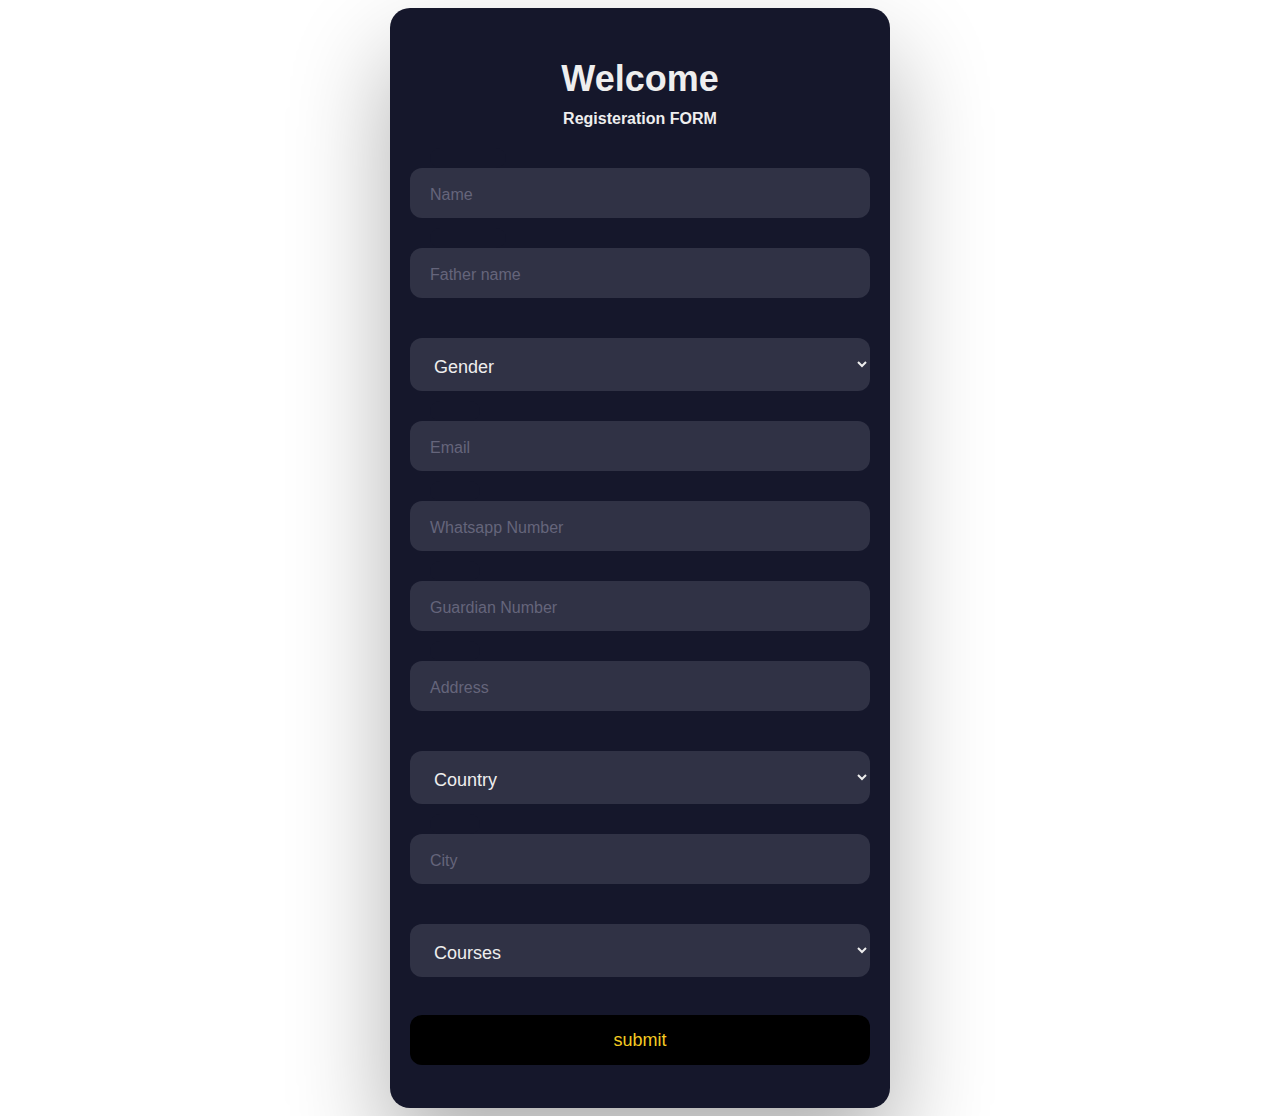
<file: AZHAR_UL_ISLAM/form.html>
<!DOCTYPE html>
<html lang="en">

<head>
  <meta charset="UTF-8">
  <meta name="viewport" content="width=device-width, initial-scale=1.0">
  <title>Registeration</title>
  <link rel="icon" href="./images/ffdf.JPG">
  <link rel="stylesheet" href="form.css">
</head>

<body>
  <div class="main">
    <div class="form">
      <div class="title">Welcome</div>
      <div class="subtitle">Registeration FORM</div>
      <div class="input-container ic1">
        <input id="firstname" class="input" type="text" placeholder=" " />
        <div class="cut"></div>
        <label for="firstname" class="placeholder">Name</label>
      </div>

      <div class="input-container ic2">
        <input id="lastname" class="input" type="text" placeholder=" " />
        <div class="cut"></div>
        <label for="lastname" class="placeholder">Father name</label>
      </div>
      <select class="aas" id="country" name="country">
        <option selected disabled value="">Gender</option>
        <option value="Male">Male</option>
        <option value="Female">Female</option>
      </select>

      <div class="input-container ic2">
        <input id="email" class="input" type="text" placeholder=" " />
        <div class="cut cut-short"></div>
        <label for="email" class="placeholder">Email</label>
      </div>

      <div class="input-container ic2">
        <input id="email" class="input" type="text" placeholder=" " />
        <div class="cut cut-short"></div>
        <label for="email" class="placeholder">Whatsapp Number</label>
      </div>

      <div class="input-container ic2">
        <input id="email" class="input" type="text" placeholder=" " />
        <div class="cut cut-short"></div>
        <label for="email" class="placeholder">Guardian Number</label>
      </div>

      <div class="input-container ic2">
        <input id="email" class="input" type="text" placeholder=" " />
        <div class="cut cut-short"></div>
        <label for="email" class="placeholder">Address</label>
      </div>


      <!-- combo?\ -->

      <!-- Country names and Country Name -->
      <!-- <div class="form"> -->
      <select class="aa" id="country" name="country">
        <option selected disabled value="">Country</option>
        <option value="Afghanistan">Afghanistan</option>
        <option value="Aland Islands">Aland Islands</option>
        <option value="Albania">Albania</option>
        <option value="Algeria">Algeria</option>
        <option value="American Samoa">American Samoa</option>
        <option value="Andorra">Andorra</option>
        <option value="Angola">Angola</option>
        <option value="Anguilla">Anguilla</option>
        <option value="Antarctica">Antarctica</option>
        <option value="Antigua and Barbuda">Antigua and Barbuda</option>
        <option value="Argentina">Argentina</option>
        <option value="Armenia">Armenia</option>
        <option value="Aruba">Aruba</option>
        <option value="Australia">Australia</option>
        <option value="Austria">Austria</option>
        <option value="Azerbaijan">Azerbaijan</option>
        <option value="Bahamas">Bahamas</option>
        <option value="Bahrain">Bahrain</option>
        <option value="Bangladesh">Bangladesh</option>
        <option value="Barbados">Barbados</option>
        <option value="Belarus">Belarus</option>
        <option value="Belgium">Belgium</option>
        <option value="Belize">Belize</option>
        <option value="Benin">Benin</option>
        <option value="Bermuda">Bermuda</option>
        <option value="Bhutan">Bhutan</option>
        <option value="Bolivia">Bolivia</option>
        <option value="Bonaire, Sint Eustatius and Saba">Bonaire, Sint Eustatius and Saba</option>
        <option value="Bosnia and Herzegovina">Bosnia and Herzegovina</option>
        <option value="Botswana">Botswana</option>
        <option value="Bouvet Island">Bouvet Island</option>
        <option value="Brazil">Brazil</option>
        <option value="British Indian Ocean Territory">British Indian Ocean Territory</option>
        <option value="Brunei Darussalam">Brunei Darussalam</option>
        <option value="Bulgaria">Bulgaria</option>
        <option value="Burkina Faso">Burkina Faso</option>
        <option value="Burundi">Burundi</option>
        <option value="Cambodia">Cambodia</option>
        <option value="Cameroon">Cameroon</option>
        <option value="Canada">Canada</option>
        <option value="Cape Verde">Cape Verde</option>
        <option value="Cayman Islands">Cayman Islands</option>
        <option value="Central African Republic">Central African Republic</option>
        <option value="Chad">Chad</option>
        <option value="Chile">Chile</option>
        <option value="China">China</option>
        <option value="Christmas Island">Christmas Island</option>
        <option value="Cocos (Keeling) Islands">Cocos (Keeling) Islands</option>
        <option value="Colombia">Colombia</option>
        <option value="Comoros">Comoros</option>
        <option value="Congo">Congo</option>
        <option value="Congo, Democratic Republic of the Congo">Congo, Democratic Republic of the Congo</option>
        <option value="Cook Islands">Cook Islands</option>
        <option value="Costa Rica">Costa Rica</option>
        <option value="Cote D'Ivoire">Cote D'Ivoire</option>
        <option value="Croatia">Croatia</option>
        <option value="Cuba">Cuba</option>
        <option value="Curacao">Curacao</option>
        <option value="Cyprus">Cyprus</option>
        <option value="Czech Republic">Czech Republic</option>
        <option value="Denmark">Denmark</option>
        <option value="Djibouti">Djibouti</option>
        <option value="Dominica">Dominica</option>
        <option value="Dominican Republic">Dominican Republic</option>
        <option value="Ecuador">Ecuador</option>
        <option value="Egypt">Egypt</option>
        <option value="El Salvador">El Salvador</option>
        <option value="Equatorial Guinea">Equatorial Guinea</option>
        <option value="Eritrea">Eritrea</option>
        <option value="Estonia">Estonia</option>
        <option value="Ethiopia">Ethiopia</option>
        <option value="Falkland Islands (Malvinas)">Falkland Islands (Malvinas)</option>
        <option value="Faroe Islands">Faroe Islands</option>
        <option value="Fiji">Fiji</option>
        <option value="Finland">Finland</option>
        <option value="France">France</option>
        <option value="French Guiana">French Guiana</option>
        <option value="French Polynesia">French Polynesia</option>
        <option value="French Southern Territories">French Southern Territories</option>
        <option value="Gabon">Gabon</option>
        <option value="Gambia">Gambia</option>
        <option value="Georgia">Georgia</option>
        <option value="Germany">Germany</option>
        <option value="Ghana">Ghana</option>
        <option value="Gibraltar">Gibraltar</option>
        <option value="Greece">Greece</option>
        <option value="Greenland">Greenland</option>
        <option value="Grenada">Grenada</option>
        <option value="Guadeloupe">Guadeloupe</option>
        <option value="Guam">Guam</option>
        <option value="Guatemala">Guatemala</option>
        <option value="Guernsey">Guernsey</option>
        <option value="Guinea">Guinea</option>
        <option value="Guinea-Bissau">Guinea-Bissau</option>
        <option value="Guyana">Guyana</option>
        <option value="Haiti">Haiti</option>
        <option value="Heard Island and Mcdonald Islands">Heard Island and Mcdonald Islands</option>
        <option value="Holy See (Vatican City State)">Holy See (Vatican City State)</option>
        <option value="Honduras">Honduras</option>
        <option value="Hong Kong">Hong Kong</option>
        <option value="Hungary">Hungary</option>
        <option value="Iceland">Iceland</option>
        <option value="India">India</option>
        <option value="Indonesia">Indonesia</option>
        <option value="Iran, Islamic Republic of">Iran, Islamic Republic of</option>
        <option value="Iraq">Iraq</option>
        <option value="Ireland">Ireland</option>
        <option value="Isle of Man">Isle of Man</option>
        <option value="Israel">Israel</option>
        <option value="Italy">Italy</option>
        <option value="Jamaica">Jamaica</option>
        <option value="Japan">Japan</option>
        <option value="Jersey">Jersey</option>
        <option value="Jordan">Jordan</option>
        <option value="Kazakhstan">Kazakhstan</option>
        <option value="Kenya">Kenya</option>
        <option value="Kiribati">Kiribati</option>
        <option value="Korea, Democratic People's Republic of">Korea, Democratic People's Republic of</option>
        <option value="Korea, Republic of">Korea, Republic of</option>
        <option value="Kosovo">Kosovo</option>
        <option value="Kuwait">Kuwait</option>
        <option value="Kyrgyzstan">Kyrgyzstan</option>
        <option value="Lao People's Democratic Republic">Lao People's Democratic Republic</option>
        <option value="Latvia">Latvia</option>
        <option value="Lebanon">Lebanon</option>
        <option value="Lesotho">Lesotho</option>
        <option value="Liberia">Liberia</option>
        <option value="Libyan Arab Jamahiriya">Libyan Arab Jamahiriya</option>
        <option value="Liechtenstein">Liechtenstein</option>
        <option value="Lithuania">Lithuania</option>
        <option value="Luxembourg">Luxembourg</option>
        <option value="Macao">Macao</option>
        <option value="Macedonia, the Former Yugoslav Republic of">Macedonia, the Former Yugoslav Republic of</option>
        <option value="Madagascar">Madagascar</option>
        <option value="Malawi">Malawi</option>
        <option value="Malaysia">Malaysia</option>
        <option value="Maldives">Maldives</option>
        <option value="Mali">Mali</option>
        <option value="Malta">Malta</option>
        <option value="Marshall Islands">Marshall Islands</option>
        <option value="Martinique">Martinique</option>
        <option value="Mauritania">Mauritania</option>
        <option value="Mauritius">Mauritius</option>
        <option value="Mayotte">Mayotte</option>
        <option value="Mexico">Mexico</option>
        <option value="Micronesia, Federated States of">Micronesia, Federated States of</option>
        <option value="Moldova, Republic of">Moldova, Republic of</option>
        <option value="Monaco">Monaco</option>
        <option value="Mongolia">Mongolia</option>
        <option value="Montenegro">Montenegro</option>
        <option value="Montserrat">Montserrat</option>
        <option value="Morocco">Morocco</option>
        <option value="Mozambique">Mozambique</option>
        <option value="Myanmar">Myanmar</option>
        <option value="Namibia">Namibia</option>
        <option value="Nauru">Nauru</option>
        <option value="Nepal">Nepal</option>
        <option value="Netherlands">Netherlands</option>
        <option value="Netherlands Antilles">Netherlands Antilles</option>
        <option value="New Caledonia">New Caledonia</option>
        <option value="New Zealand">New Zealand</option>
        <option value="Nicaragua">Nicaragua</option>
        <option value="Niger">Niger</option>
        <option value="Nigeria">Nigeria</option>
        <option value="Niue">Niue</option>
        <option value="Norfolk Island">Norfolk Island</option>
        <option value="Northern Mariana Islands">Northern Mariana Islands</option>
        <option value="Norway">Norway</option>
        <option value="Oman">Oman</option>
        <option value="Pakistan">Pakistan</option>
        <option value="Palau">Palau</option>
        <option value="Palestinian Territory, Occupied">Palestinian Territory, Occupied</option>
        <option value="Panama">Panama</option>
        <option value="Papua New Guinea">Papua New Guinea</option>
        <option value="Paraguay">Paraguay</option>
        <option value="Peru">Peru</option>
        <option value="Philippines">Philippines</option>
        <option value="Pitcairn">Pitcairn</option>
        <option value="Poland">Poland</option>
        <option value="Portugal">Portugal</option>
        <option value="Puerto Rico">Puerto Rico</option>
        <option value="Qatar">Qatar</option>
        <option value="Reunion">Reunion</option>
        <option value="Romania">Romania</option>
        <option value="Russian Federation">Russian Federation</option>
        <option value="Rwanda">Rwanda</option>
        <option value="Saint Barthelemy">Saint Barthelemy</option>
        <option value="Saint Helena">Saint Helena</option>
        <option value="Saint Kitts and Nevis">Saint Kitts and Nevis</option>
        <option value="Saint Lucia">Saint Lucia</option>
        <option value="Saint Martin">Saint Martin</option>
        <option value="Saint Pierre and Miquelon">Saint Pierre and Miquelon</option>
        <option value="Saint Vincent and the Grenadines">Saint Vincent and the Grenadines</option>
        <option value="Samoa">Samoa</option>
        <option value="San Marino">San Marino</option>
        <option value="Sao Tome and Principe">Sao Tome and Principe</option>
        <option value="Saudi Arabia">Saudi Arabia</option>
        <option value="Senegal">Senegal</option>
        <option value="Serbia">Serbia</option>
        <option value="Serbia and Montenegro">Serbia and Montenegro</option>
        <option value="Seychelles">Seychelles</option>
        <option value="Sierra Leone">Sierra Leone</option>
        <option value="Singapore">Singapore</option>
        <option value="Sint Maarten">Sint Maarten</option>
        <option value="Slovakia">Slovakia</option>
        <option value="Slovenia">Slovenia</option>
        <option value="Solomon Islands">Solomon Islands</option>
        <option value="Somalia">Somalia</option>
        <option value="South Africa">South Africa</option>
        <option value="South Georgia and the South Sandwich Islands">South Georgia and the South Sandwich Islands
        </option>
        <option value="South Sudan">South Sudan</option>
        <option value="Spain">Spain</option>
        <option value="Sri Lanka">Sri Lanka</option>
        <option value="Sudan">Sudan</option>
        <option value="Suriname">Suriname</option>
        <option value="Svalbard and Jan Mayen">Svalbard and Jan Mayen</option>
        <option value="Swaziland">Swaziland</option>
        <option value="Sweden">Sweden</option>
        <option value="Switzerland">Switzerland</option>
        <option value="Syrian Arab Republic">Syrian Arab Republic</option>
        <option value="Taiwan, Province of China">Taiwan, Province of China</option>
        <option value="Tajikistan">Tajikistan</option>
        <option value="Tanzania, United Republic of">Tanzania, United Republic of</option>
        <option value="Thailand">Thailand</option>
        <option value="Timor-Leste">Timor-Leste</option>
        <option value="Togo">Togo</option>
        <option value="Tokelau">Tokelau</option>
        <option value="Tonga">Tonga</option>
        <option value="Trinidad and Tobago">Trinidad and Tobago</option>
        <option value="Tunisia">Tunisia</option>
        <option value="Turkey">Turkey</option>
        <option value="Turkmenistan">Turkmenistan</option>
        <option value="Turks and Caicos Islands">Turks and Caicos Islands</option>
        <option value="Tuvalu">Tuvalu</option>
        <option value="Uganda">Uganda</option>
        <option value="Ukraine">Ukraine</option>
        <option value="United Arab Emirates">United Arab Emirates</option>
        <option value="United Kingdom">United Kingdom</option>
        <option value="United States">United States</option>
        <option value="United States Minor Outlying Islands">United States Minor Outlying Islands</option>
        <option value="Uruguay">Uruguay</option>
        <option value="Uzbekistan">Uzbekistan</option>
        <option value="Vanuatu">Vanuatu</option>
        <option value="Venezuela">Venezuela</option>
        <option value="Viet Nam">Viet Nam</option>
        <option value="Virgin Islands, British">Virgin Islands, British</option>
        <option value="Virgin Islands, U.s.">Virgin Islands, U.s.</option>
        <option value="Wallis and Futuna">Wallis and Futuna</option>
        <option value="Western Sahara">Western Sahara</option>
        <option value="Yemen">Yemen</option>
        <option value="Zambia">Zambia</option>
        <option value="Zimbabwe">Zimbabwe</option>
      </select>

      <div class="input-container ic2">
        <input id="email" class="input" type="text" placeholder=" " />
        <div class="cut cut-short"></div>
        <label for="email" class="placeholder">City</label>
      </div>


      <select class="aas" id="country" name="country">
        <option disabled selected value="">Courses</option>
        <option value="Course in  Arabic Grammar علم نحو">Course in Arabic Grammar <br>علم نحو</option>
        <option value="Grammatical Analyisis in Quran علم الصرف">Grammatical Analyisis in Quran علم الصرف</option>
        <option value="Easy Syntax Composition Course آسان ترکیب نحو یہه">Easy Syntax Composition Course آسان ترکیب نحو
          یہه</option>
        <option value="Course of Buying and Selling آسان کتاب البیوع">Course of Buying and Selling آسان کتاب البیوع
        </option>
        <option value="Understanding and Beliefs فهم و عقائد کورس">Understanding and Beliefs فهم و عقائد کورس</option>
        <option value="Inheritance and Distribution وراثت و تقسیم">Inheritance and Distribution وراثت و تقسیم</option>
        <option value="Basic Logic Course(Beginners)  آسان علم المنطق">Basic Logic Course(Beginners) آسان علم المنطق
        </option>
        <option value="Basic Logic Course(Advance)    علم المنطق">Basic Logic Course(Advance) علم المنطق</option>
        <option value="Science of Rhetoric علم بلاغت">Science of Rhetoric علم بلاغت</option>
        <option value="Principles of  Jurisprudence اصول فقہ">Principles of Jurisprudence اصول فقہ</option>
        <option value="Grammatical Analyisis in Quran   اجراء صرف فی القرآن">Grammatical Analyisis in Quran اجراء صرف فی
          القرآن</option>
        <option value="Armenia">Armenia</option>
        <option value="1st Year (Dars-e-Nizami) درجہ عامہ اول">1st Year (Dars-e-Nizami) درجہ عامہ اول</option>
        <option value="2nd Year (Dars-e-Nizami)  درجہ عامہ دوم">2nd Year (Dars-e-Nizami) درجہ عامہ دوم</option>
      </select>

      <button type="text" class="submit">submit</button>


      <!-- form div -->
    </div>
  </div>
  
</body>

</html>
</file>
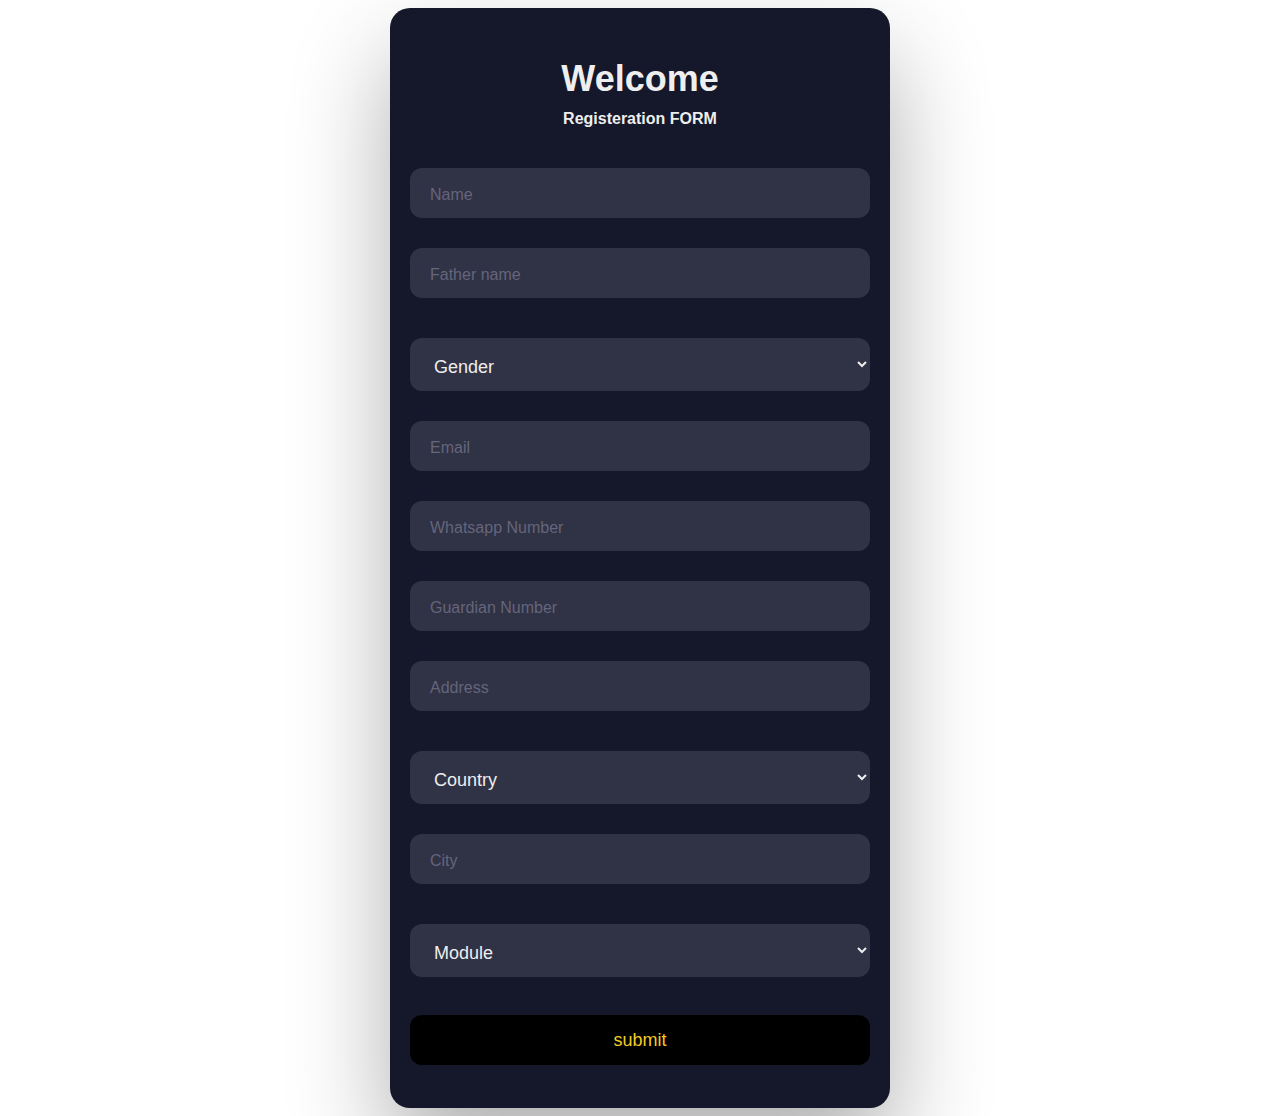
<file: AZHAR_UL_ISLAM/form2.html>
<!DOCTYPE html>
<html lang="en">

<head>
  <meta charset="UTF-8">
  <meta name="viewport" content="width=device-width, initial-scale=1.0">
  <title>Registration</title>
  <link rel="icon" href="./images/ffdf.JPG">
  <link rel="stylesheet" href="form.css">
</head>

<body>
  <div class="main">
    <div class="form">
      <div class="title">Welcome</div>
      <div class="subtitle">Registeration FORM</div>
      <div class="input-container ic1">
        <input id="firstname" class="input" type="text" placeholder=" " />
        <div class="cut"></div>
        <label for="firstname" class="placeholder">Name</label>
      </div>

      <div class="input-container ic2">
        <input id="lastname" class="input" type="text" placeholder=" " />
        <div class="cut"></div>
        <label for="lastname" class="placeholder">Father name</label>
      </div>
      <select class="aas" id="country" name="country">
        <option value="">Gender</option>
        <option value="Male">Male</option>
        <option value="Female">Female</option>
      </select>

      <div class="input-container ic2">
        <input id="email" class="input" type="text" placeholder=" " />
        <div class="cut cut-short"></div>
        <label for="email" class="placeholder">Email</label>
      </div>

      <div class="input-container ic2">
        <input id="email" class="input" type="text" placeholder=" " />
        <div class="cut cut-short"></div>
        <label for="email" class="placeholder">Whatsapp Number</label>
      </div>

      <div class="input-container ic2">
        <input id="email" class="input" type="text" placeholder=" " />
        <div class="cut cut-short"></div>
        <label for="email" class="placeholder">Guardian Number</label>
      </div>

      <div class="input-container ic2">
        <input id="email" class="input" type="text" placeholder=" " />
        <div class="cut cut-short"></div>
        <label for="email" class="placeholder">Address</label>
      </div>


      <!-- combo?\ -->

      <!-- Country names and Country Name -->
      <!-- <div class="form"> -->
      <select class="aa" id="country" name="country">
        <option value="">Country</option>
        <option value="Afghanistan">Afghanistan</option>
        <option value="Aland Islands">Aland Islands</option>
        <option value="Albania">Albania</option>
        <option value="Algeria">Algeria</option>
        <option value="American Samoa">American Samoa</option>
        <option value="Andorra">Andorra</option>
        <option value="Angola">Angola</option>
        <option value="Anguilla">Anguilla</option>
        <option value="Antarctica">Antarctica</option>
        <option value="Antigua and Barbuda">Antigua and Barbuda</option>
        <option value="Argentina">Argentina</option>
        <option value="Armenia">Armenia</option>
        <option value="Aruba">Aruba</option>
        <option value="Australia">Australia</option>
        <option value="Austria">Austria</option>
        <option value="Azerbaijan">Azerbaijan</option>
        <option value="Bahamas">Bahamas</option>
        <option value="Bahrain">Bahrain</option>
        <option value="Bangladesh">Bangladesh</option>
        <option value="Barbados">Barbados</option>
        <option value="Belarus">Belarus</option>
        <option value="Belgium">Belgium</option>
        <option value="Belize">Belize</option>
        <option value="Benin">Benin</option>
        <option value="Bermuda">Bermuda</option>
        <option value="Bhutan">Bhutan</option>
        <option value="Bolivia">Bolivia</option>
        <option value="Bonaire, Sint Eustatius and Saba">Bonaire, Sint Eustatius and Saba</option>
        <option value="Bosnia and Herzegovina">Bosnia and Herzegovina</option>
        <option value="Botswana">Botswana</option>
        <option value="Bouvet Island">Bouvet Island</option>
        <option value="Brazil">Brazil</option>
        <option value="British Indian Ocean Territory">British Indian Ocean Territory</option>
        <option value="Brunei Darussalam">Brunei Darussalam</option>
        <option value="Bulgaria">Bulgaria</option>
        <option value="Burkina Faso">Burkina Faso</option>
        <option value="Burundi">Burundi</option>
        <option value="Cambodia">Cambodia</option>
        <option value="Cameroon">Cameroon</option>
        <option value="Canada">Canada</option>
        <option value="Cape Verde">Cape Verde</option>
        <option value="Cayman Islands">Cayman Islands</option>
        <option value="Central African Republic">Central African Republic</option>
        <option value="Chad">Chad</option>
        <option value="Chile">Chile</option>
        <option value="China">China</option>
        <option value="Christmas Island">Christmas Island</option>
        <option value="Cocos (Keeling) Islands">Cocos (Keeling) Islands</option>
        <option value="Colombia">Colombia</option>
        <option value="Comoros">Comoros</option>
        <option value="Congo">Congo</option>
        <option value="Congo, Democratic Republic of the Congo">Congo, Democratic Republic of the Congo</option>
        <option value="Cook Islands">Cook Islands</option>
        <option value="Costa Rica">Costa Rica</option>
        <option value="Cote D'Ivoire">Cote D'Ivoire</option>
        <option value="Croatia">Croatia</option>
        <option value="Cuba">Cuba</option>
        <option value="Curacao">Curacao</option>
        <option value="Cyprus">Cyprus</option>
        <option value="Czech Republic">Czech Republic</option>
        <option value="Denmark">Denmark</option>
        <option value="Djibouti">Djibouti</option>
        <option value="Dominica">Dominica</option>
        <option value="Dominican Republic">Dominican Republic</option>
        <option value="Ecuador">Ecuador</option>
        <option value="Egypt">Egypt</option>
        <option value="El Salvador">El Salvador</option>
        <option value="Equatorial Guinea">Equatorial Guinea</option>
        <option value="Eritrea">Eritrea</option>
        <option value="Estonia">Estonia</option>
        <option value="Ethiopia">Ethiopia</option>
        <option value="Falkland Islands (Malvinas)">Falkland Islands (Malvinas)</option>
        <option value="Faroe Islands">Faroe Islands</option>
        <option value="Fiji">Fiji</option>
        <option value="Finland">Finland</option>
        <option value="France">France</option>
        <option value="French Guiana">French Guiana</option>
        <option value="French Polynesia">French Polynesia</option>
        <option value="French Southern Territories">French Southern Territories</option>
        <option value="Gabon">Gabon</option>
        <option value="Gambia">Gambia</option>
        <option value="Georgia">Georgia</option>
        <option value="Germany">Germany</option>
        <option value="Ghana">Ghana</option>
        <option value="Gibraltar">Gibraltar</option>
        <option value="Greece">Greece</option>
        <option value="Greenland">Greenland</option>
        <option value="Grenada">Grenada</option>
        <option value="Guadeloupe">Guadeloupe</option>
        <option value="Guam">Guam</option>
        <option value="Guatemala">Guatemala</option>
        <option value="Guernsey">Guernsey</option>
        <option value="Guinea">Guinea</option>
        <option value="Guinea-Bissau">Guinea-Bissau</option>
        <option value="Guyana">Guyana</option>
        <option value="Haiti">Haiti</option>
        <option value="Heard Island and Mcdonald Islands">Heard Island and Mcdonald Islands</option>
        <option value="Holy See (Vatican City State)">Holy See (Vatican City State)</option>
        <option value="Honduras">Honduras</option>
        <option value="Hong Kong">Hong Kong</option>
        <option value="Hungary">Hungary</option>
        <option value="Iceland">Iceland</option>
        <option value="India">India</option>
        <option value="Indonesia">Indonesia</option>
        <option value="Iran, Islamic Republic of">Iran, Islamic Republic of</option>
        <option value="Iraq">Iraq</option>
        <option value="Ireland">Ireland</option>
        <option value="Isle of Man">Isle of Man</option>
        <option value="Israel">Israel</option>
        <option value="Italy">Italy</option>
        <option value="Jamaica">Jamaica</option>
        <option value="Japan">Japan</option>
        <option value="Jersey">Jersey</option>
        <option value="Jordan">Jordan</option>
        <option value="Kazakhstan">Kazakhstan</option>
        <option value="Kenya">Kenya</option>
        <option value="Kiribati">Kiribati</option>
        <option value="Korea, Democratic People's Republic of">Korea, Democratic People's Republic of</option>
        <option value="Korea, Republic of">Korea, Republic of</option>
        <option value="Kosovo">Kosovo</option>
        <option value="Kuwait">Kuwait</option>
        <option value="Kyrgyzstan">Kyrgyzstan</option>
        <option value="Lao People's Democratic Republic">Lao People's Democratic Republic</option>
        <option value="Latvia">Latvia</option>
        <option value="Lebanon">Lebanon</option>
        <option value="Lesotho">Lesotho</option>
        <option value="Liberia">Liberia</option>
        <option value="Libyan Arab Jamahiriya">Libyan Arab Jamahiriya</option>
        <option value="Liechtenstein">Liechtenstein</option>
        <option value="Lithuania">Lithuania</option>
        <option value="Luxembourg">Luxembourg</option>
        <option value="Macao">Macao</option>
        <option value="Macedonia, the Former Yugoslav Republic of">Macedonia, the Former Yugoslav Republic of</option>
        <option value="Madagascar">Madagascar</option>
        <option value="Malawi">Malawi</option>
        <option value="Malaysia">Malaysia</option>
        <option value="Maldives">Maldives</option>
        <option value="Mali">Mali</option>
        <option value="Malta">Malta</option>
        <option value="Marshall Islands">Marshall Islands</option>
        <option value="Martinique">Martinique</option>
        <option value="Mauritania">Mauritania</option>
        <option value="Mauritius">Mauritius</option>
        <option value="Mayotte">Mayotte</option>
        <option value="Mexico">Mexico</option>
        <option value="Micronesia, Federated States of">Micronesia, Federated States of</option>
        <option value="Moldova, Republic of">Moldova, Republic of</option>
        <option value="Monaco">Monaco</option>
        <option value="Mongolia">Mongolia</option>
        <option value="Montenegro">Montenegro</option>
        <option value="Montserrat">Montserrat</option>
        <option value="Morocco">Morocco</option>
        <option value="Mozambique">Mozambique</option>
        <option value="Myanmar">Myanmar</option>
        <option value="Namibia">Namibia</option>
        <option value="Nauru">Nauru</option>
        <option value="Nepal">Nepal</option>
        <option value="Netherlands">Netherlands</option>
        <option value="Netherlands Antilles">Netherlands Antilles</option>
        <option value="New Caledonia">New Caledonia</option>
        <option value="New Zealand">New Zealand</option>
        <option value="Nicaragua">Nicaragua</option>
        <option value="Niger">Niger</option>
        <option value="Nigeria">Nigeria</option>
        <option value="Niue">Niue</option>
        <option value="Norfolk Island">Norfolk Island</option>
        <option value="Northern Mariana Islands">Northern Mariana Islands</option>
        <option value="Norway">Norway</option>
        <option value="Oman">Oman</option>
        <option value="Pakistan">Pakistan</option>
        <option value="Palau">Palau</option>
        <option value="Palestinian Territory, Occupied">Palestinian Territory, Occupied</option>
        <option value="Panama">Panama</option>
        <option value="Papua New Guinea">Papua New Guinea</option>
        <option value="Paraguay">Paraguay</option>
        <option value="Peru">Peru</option>
        <option value="Philippines">Philippines</option>
        <option value="Pitcairn">Pitcairn</option>
        <option value="Poland">Poland</option>
        <option value="Portugal">Portugal</option>
        <option value="Puerto Rico">Puerto Rico</option>
        <option value="Qatar">Qatar</option>
        <option value="Reunion">Reunion</option>
        <option value="Romania">Romania</option>
        <option value="Russian Federation">Russian Federation</option>
        <option value="Rwanda">Rwanda</option>
        <option value="Saint Barthelemy">Saint Barthelemy</option>
        <option value="Saint Helena">Saint Helena</option>
        <option value="Saint Kitts and Nevis">Saint Kitts and Nevis</option>
        <option value="Saint Lucia">Saint Lucia</option>
        <option value="Saint Martin">Saint Martin</option>
        <option value="Saint Pierre and Miquelon">Saint Pierre and Miquelon</option>
        <option value="Saint Vincent and the Grenadines">Saint Vincent and the Grenadines</option>
        <option value="Samoa">Samoa</option>
        <option value="San Marino">San Marino</option>
        <option value="Sao Tome and Principe">Sao Tome and Principe</option>
        <option value="Saudi Arabia">Saudi Arabia</option>
        <option value="Senegal">Senegal</option>
        <option value="Serbia">Serbia</option>
        <option value="Serbia and Montenegro">Serbia and Montenegro</option>
        <option value="Seychelles">Seychelles</option>
        <option value="Sierra Leone">Sierra Leone</option>
        <option value="Singapore">Singapore</option>
        <option value="Sint Maarten">Sint Maarten</option>
        <option value="Slovakia">Slovakia</option>
        <option value="Slovenia">Slovenia</option>
        <option value="Solomon Islands">Solomon Islands</option>
        <option value="Somalia">Somalia</option>
        <option value="South Africa">South Africa</option>
        <option value="South Georgia and the South Sandwich Islands">South Georgia and the South Sandwich Islands
        </option>
        <option value="South Sudan">South Sudan</option>
        <option value="Spain">Spain</option>
        <option value="Sri Lanka">Sri Lanka</option>
        <option value="Sudan">Sudan</option>
        <option value="Suriname">Suriname</option>
        <option value="Svalbard and Jan Mayen">Svalbard and Jan Mayen</option>
        <option value="Swaziland">Swaziland</option>
        <option value="Sweden">Sweden</option>
        <option value="Switzerland">Switzerland</option>
        <option value="Syrian Arab Republic">Syrian Arab Republic</option>
        <option value="Taiwan, Province of China">Taiwan, Province of China</option>
        <option value="Tajikistan">Tajikistan</option>
        <option value="Tanzania, United Republic of">Tanzania, United Republic of</option>
        <option value="Thailand">Thailand</option>
        <option value="Timor-Leste">Timor-Leste</option>
        <option value="Togo">Togo</option>
        <option value="Tokelau">Tokelau</option>
        <option value="Tonga">Tonga</option>
        <option value="Trinidad and Tobago">Trinidad and Tobago</option>
        <option value="Tunisia">Tunisia</option>
        <option value="Turkey">Turkey</option>
        <option value="Turkmenistan">Turkmenistan</option>
        <option value="Turks and Caicos Islands">Turks and Caicos Islands</option>
        <option value="Tuvalu">Tuvalu</option>
        <option value="Uganda">Uganda</option>
        <option value="Ukraine">Ukraine</option>
        <option value="United Arab Emirates">United Arab Emirates</option>
        <option value="United Kingdom">United Kingdom</option>
        <option value="United States">United States</option>
        <option value="United States Minor Outlying Islands">United States Minor Outlying Islands</option>
        <option value="Uruguay">Uruguay</option>
        <option value="Uzbekistan">Uzbekistan</option>
        <option value="Vanuatu">Vanuatu</option>
        <option value="Venezuela">Venezuela</option>
        <option value="Viet Nam">Viet Nam</option>
        <option value="Virgin Islands, British">Virgin Islands, British</option>
        <option value="Virgin Islands, U.s.">Virgin Islands, U.s.</option>
        <option value="Wallis and Futuna">Wallis and Futuna</option>
        <option value="Western Sahara">Western Sahara</option>
        <option value="Yemen">Yemen</option>
        <option value="Zambia">Zambia</option>
        <option value="Zimbabwe">Zimbabwe</option>
      </select>

      <div class="input-container ic2">
        <input id="email" class="input" type="text" placeholder=" " />
        <div class="cut cut-short"></div>
        <label for="email" class="placeholder">City</label>
      </div>


      <select class="aas" id="country" name="country">
        <option disabled selected value="">Module</option>
        <option value="1st Year (Dars-e-Nizami)  درجہ عامہ دوم">1st Year (Dars-e-Nizami) درجہ عامہ دوم</option>
        <option value="2nd Year (Dars-e-Nizami)  درجہ عامہ دوم">2nd Year (Dars-e-Nizami) درجہ عامہ دوم</option>
      </select>

      <button type="text" class="submit">submit</button>


      <!-- form div -->
    </div>
  </div>
</body>

</html>
</file>
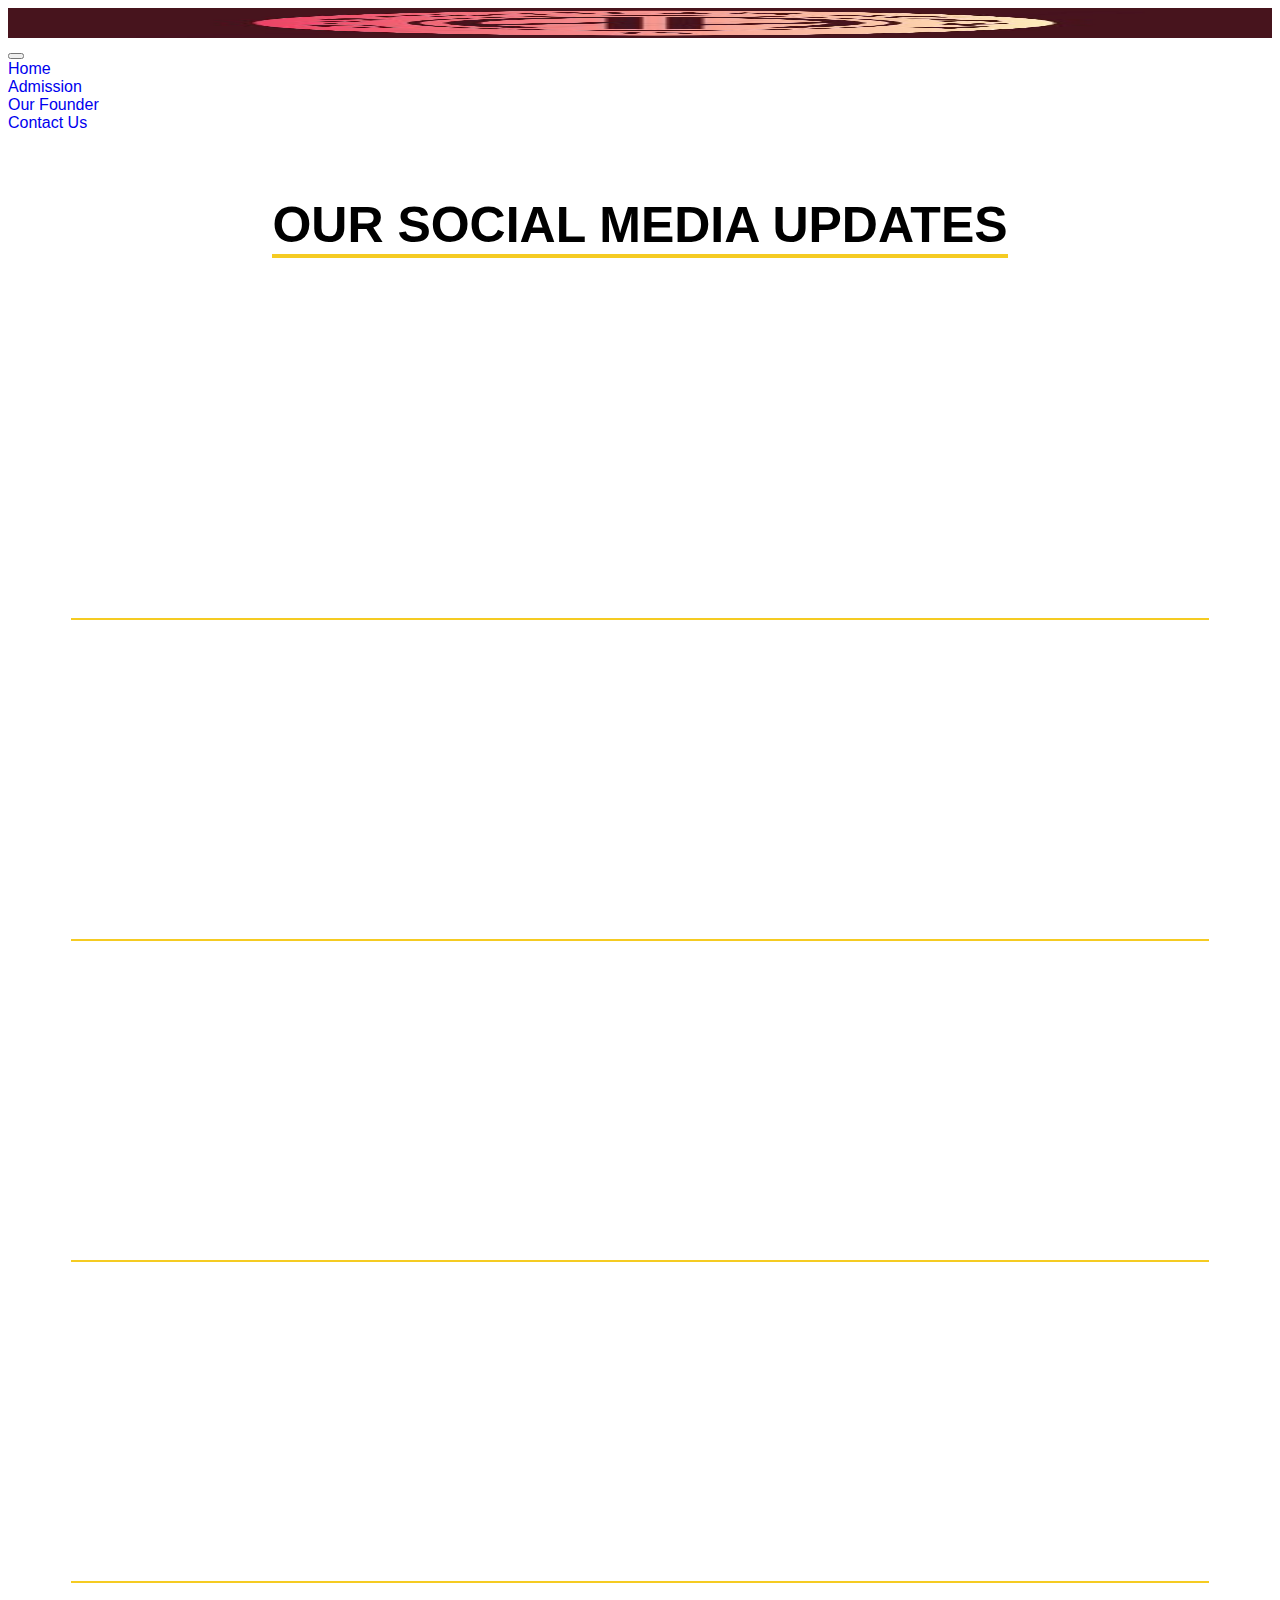
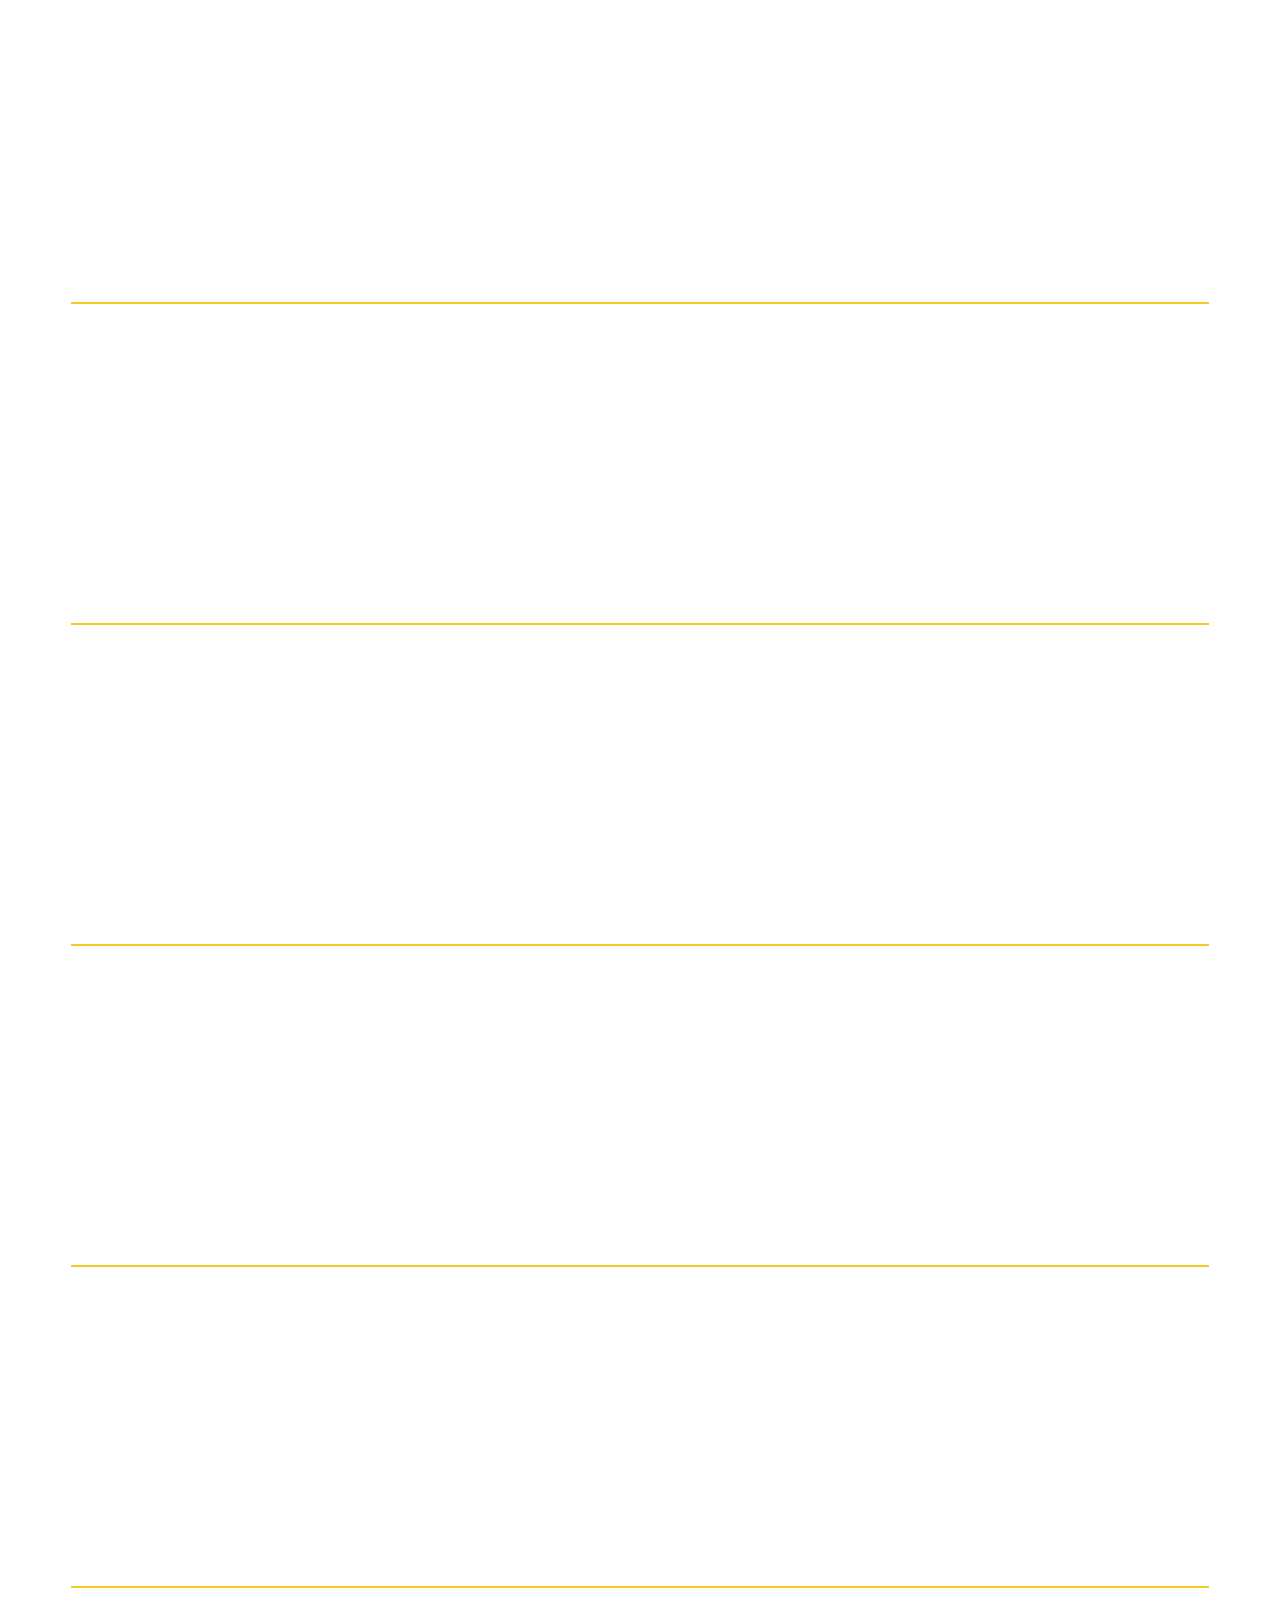
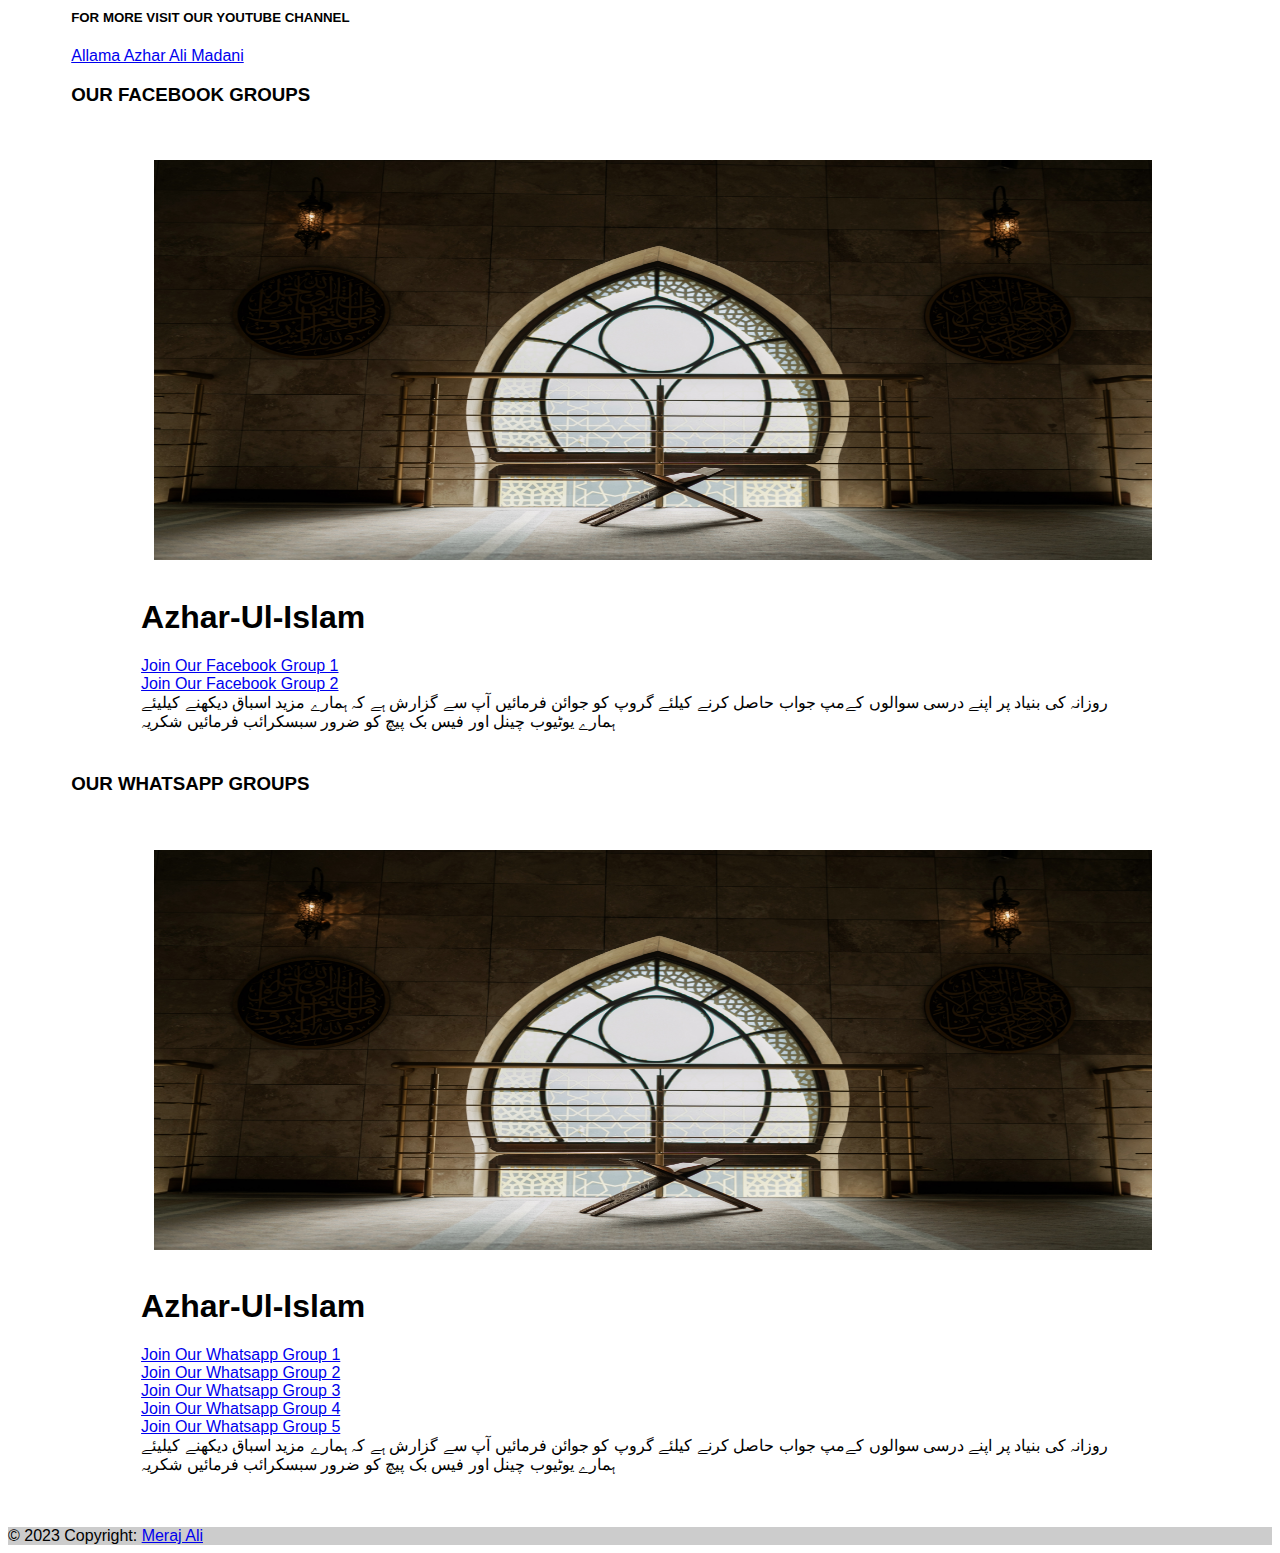
<file: AZHAR_UL_ISLAM/social.html>
<!doctype html>
<html lang="en">
<head>
    <meta charset="utf-8">
    <meta name="viewport" content="width=device-width, initial-scale=1">
    <title>Azhar-Ul-Islam || Social Media</title>
    <link rel="icon" href="./images/ffdf.JPG">
    <link rel="stylesheet" href="https://cdnjs.cloudflare.com/ajax/libs/font-awesome/6.4.0/css/all.min.css"
        integrity="sha512-iecdLmaskl7CVkqkXNQ/ZH/XLlvWZOJyj7Yy7tcenmpD1ypASozpmT/E0iPtmFIB46ZmdtAc9eNBvH0H/ZpiBw=="
        crossorigin="anonymous" referrerpolicy="no-referrer" />
    <link rel="stylesheet" href="social.css">
    <link rel="stylesheet" href="style.css">
    <link href="https://cdn.jsdelivr.net/npm/bootstrap@5.3.0/dist/css/bootstrap.min.css" rel="stylesheet"
        integrity="sha384-9ndCyUaIbzAi2FUVXJi0CjmCapSmO7SnpJef0486qhLnuZ2cdeRhO02iuK6FUUVM" crossorigin="anonymous">
</head>

<body>
    <!-- Nav Bar Section -->
    <nav class="sticky-top p-3 navbar navbar-expand-lg bg-dark ">
        <div class="container-fluid">
            <a class="navbar-brand" href=""><img class="rounded-pill" width="100%" height="30px" src="./images/ffdf.JPG"
                    alt=""></a>
            <button class="navbar-toggler" type="button" data-bs-toggle="collapse" data-bs-target="#navbarNav"
                aria-controls="navbarNav" aria-expanded="false" aria-label="Toggle navigation">
                <span class="navbar-toggler-icon"></span>
            </button>
            <div class="collapse navbar-collapse" id="navbarNav">
                <ul class="navbar-nav">
                    <li class="nav-item">
                        <a class="nav-link active text-white " aria-current="page" href="index.html"><span
                                class="hovernav">Home</span></a>
                    </li>
                    <li class="nav-item">
                        <a class=" text-white nav-link" href="addmission.html"><span
                                class="hovernav">Admission</span></a>
                    </li>
                    <li class="nav-item">
                        <a class="nav-link text-white" href="#headerfounder"><span class="hovernav">Our
                                Founder</span></a>
                    </li>
                    <li class="nav-item">
                        <a class="nav-link text-white " href="#headercontact"><span class="hovernav">Contact
                                Us</span></a>
                    </li>
                </ul>
            </div>
        </div>
    </nav>
    <!-- owner -->
    <div class="container">
        <div class="row mt-5 mb-3">
            <div class="col-md-12 owner">
                <h1>OUR SOCIAL MEDIA UPDATES</h1>
            </div>
        </div>
        <div class="row">
            <div class="col-md-4 borderr p-4">
                <iframe width="100%" height="315" src="https://www.youtube.com/embed/6XPc_UnpmzU"
                    title="YouTube video player" frameborder="0"
                    allow="accelerometer; autoplay; clipboard-write; encrypted-media; gyroscope; picture-in-picture; web-share"
                    allowfullscreen></iframe>
            </div>
            <div class="col-md-4 borderr p-4">
                <iframe width="100%" height="315" src="https://www.youtube.com/embed/QUFja38rx_8"
                    title="YouTube video player" frameborder="0"
                    allow="accelerometer; autoplay; clipboard-write; encrypted-media; gyroscope; picture-in-picture; web-share"
                    allowfullscreen></iframe>
            </div>
            <div class="col-md-4 borderr p-4">
                <iframe width="100%" height="315" src="https://www.youtube.com/embed/WPrz8KP8VlM"
                    title="YouTube video player" frameborder="0"
                    allow="accelerometer; autoplay; clipboard-write; encrypted-media; gyroscope; picture-in-picture; web-share"
                    allowfullscreen></iframe>
            </div>
        </div>
        <div class="row">
            <div class="col-md-4 borderr p-4 mt-5">
                <iframe width="100%" height="315" src="https://www.youtube.com/embed/RTPb3f2MlTI"
                    title="YouTube video player" frameborder="0"
                    allow="accelerometer; autoplay; clipboard-write; encrypted-media; gyroscope; picture-in-picture; web-share"
                    allowfullscreen></iframe>
            </div>
            <div class="col-md-4 borderr p-4 mt-5">
                <iframe width="100%" height="315" src="https://www.youtube.com/embed/QJURwRHwbIY"
                    title="YouTube video player" frameborder="0"
                    allow="accelerometer; autoplay; clipboard-write; encrypted-media; gyroscope; picture-in-picture; web-share"
                    allowfullscreen></iframe>
            </div>
            <div class="col-md-4 borderr p-4 mt-5">
                <iframe width="100%" height="315" src="https://www.youtube.com/embed/rIeVsUY_9mY"
                    title="YouTube video player" frameborder="0"
                    allow="accelerometer; autoplay; clipboard-write; encrypted-media; gyroscope; picture-in-picture; web-share"
                    allowfullscreen></iframe>
            </div>
        </div>
        <div class="row">
            <div class="col-md-4 borderr p-4 mt-5">
                <iframe width="100%" height="315" src="https://www.youtube.com/embed/1Ob6ND-VuEI"
                    title="YouTube video player" frameborder="0"
                    allow="accelerometer; autoplay; clipboard-write; encrypted-media; gyroscope; picture-in-picture; web-share"
                    allowfullscreen></iframe>
            </div>
            <div class="col-md-4 borderr p-4 mt-5">
                <iframe width="100%" height="315" src="https://www.youtube.com/embed/SFUsx1Ib5eo"
                    title="YouTube video player" frameborder="0"
                    allow="accelerometer; autoplay; clipboard-write; encrypted-media; gyroscope; picture-in-picture; web-share"
                    allowfullscreen></iframe>
            </div>
            <div class="col-md-4 borderr p-4 mt-5">
                <iframe width="100%" height="315" src="https://www.youtube.com/embed/ArBPTe_jlVs"
                    title="YouTube video player" frameborder="0"
                    allow="accelerometer; autoplay; clipboard-write; encrypted-media; gyroscope; picture-in-picture; web-share"
                    allowfullscreen></iframe>
            </div>
        </div>
        <div class="row">
            <div class="col-md-12 mt-5">
                <h5 class="text-center">FOR MORE VISIT OUR YOUTUBE CHANNEL</h5>
            </div>
        </div>
        <div class="row mt-3">
            <div class="col-md-12 text-center">
                <a class="text-decoration-none " target="_blank"
                    href="https://www.youtube.com/@darsenizami-help-desk"><i
                        class="me-2 fa-brands fa-youtube text-danger fs-5"></i>Allama Azhar Ali Madani </a>
            </div>
        </div>
        <div class="row mt-5 mb-3">
            <div class="col-md-12">
                <h3 class="text-center">OUR FACEBOOK GROUPS</h3>
            </div>
        </div>
        <div class="container text-white mainDiv">
            <div class="bg-primary pb-5 rounded ">
                <div class="row">
                    <div class="col-md-12 d-flex justify-content-center">
                        <img class="rounded" height="400px" width="100%" src="./images/pexels-alena-darmel-8164749.jpg"
                            alt="">
                    </div>
                </div>
                <div class="row">
                    <div class="col-md-12 mt-3">
                        <h1 class="text-center">Azhar-Ul-Islam</h1>
                    </div>
                </div>
                <div class="row">
                    <div class="col-md-12 d-flex justify-content-center mb-3">
                        <a target="_blank"
                            href="https://www.facebook.com/profile.php?id=100092934527845&mibextid=ZbWKwL"
                            class="btn btn-outline-warning">Join Our Facebook Group 1</a>
                    </div>
                </div>
                <div class="row">
                    <div class="col-md-12 d-flex justify-content-center">
                        <a target="_blank"
                            href="https://www.facebook.com/profile.php?id=100092934527845&mibextid=ZbWKwL"
                            class="btn btn-outline-warning">Join Our Facebook Group 2</a>
                    </div>
                </div>
                <div class="row">
                    <div class="col-md-12 mt-3 d-flex justify-content-center">
                        <span class="text-center fs-3"> روزانہ کی بنیاد پر اپنے درسی سوالوں کےمپ جواب حاصل کرنے کیلئے
                            گروپ کو جوائن فرمائیں
                            آپ سے گزارش ہے کہ ہمارے مزید اسباق دیکھنے کیلیئے ہمارے یوٹیوب چینل اور فیس بک پیچ کو ضرور
                            سبسکرائب فرمائیں شکریہ</span>
                    </div>
                </div>
            </div>
        </div>
        <div class="row mt-5 mb-3">
            <div class="col-md-12">
                <h3 class="text-center">OUR WHATSAPP GROUPS</h3>
            </div>
        </div>
        <div class="container text-white mainDiv">
            <div class="bg-success pb-5 rounded ">
                <div class="row">
                    <div class="col-md-12 d-flex justify-content-center">
                        <img class="rounded" height="400px" width="100%" src="./images/pexels-alena-darmel-8164749.jpg"
                            alt="">
                    </div>
                </div>
                <div class="row">
                    <div class="col-md-12 mt-3">
                        <h1 class="text-center">Azhar-Ul-Islam</h1>
                    </div>
                </div>
                <div class="row">
                    <div class="col-md-12 d-flex justify-content-center mb-3">
                        <a target="_blank" href="https://chat.whatsapp.com/JL4Bs2nZCFi8JrRsW0OEaQ"
                            class="btn btn-outline-warning">Join Our Whatsapp Group 1</a>
                    </div>
                </div>
                <div class="row">
                    <div class="col-md-12 d-flex justify-content-center mb-3">
                        <a target="_blank" href="https://chat.whatsapp.com/Fha8yYSlWLvIEhehOOJjPw"
                            class="btn btn-outline-warning">Join Our Whatsapp Group 2</a>
                    </div>
                </div>
                <div class="row">
                    <div class="col-md-12 d-flex justify-content-center mb-3">
                        <a target="_blank" href="https://chat.whatsapp.com/BtijwkUHoUrBjEiBte1TjF"
                            class="btn btn-outline-warning">Join Our Whatsapp Group 3</a>
                    </div>
                </div>
                <div class="row">
                    <div class="col-md-12 d-flex justify-content-center mb-3">
                        <a target="_blank" href="https://chat.whatsapp.com/BBsBRg1I89d2ad1WdhPIfk"
                            class="btn btn-outline-warning">Join Our Whatsapp Group 4</a>
                    </div>
                </div>
                <div class="row">
                    <div class="col-md-12 d-flex justify-content-center">
                        <a target="_blank" href="https://chat.whatsapp.com/Fa4fzYjbqMdA9re1dLUe48"
                            class="btn btn-outline-warning">Join Our Whatsapp Group 5</a>
                    </div>
                </div>
                <div class="row">
                    <div class="col-md-12 mt-3 d-flex justify-content-center">
                        <span class="text-center fs-3"> روزانہ کی بنیاد پر اپنے درسی سوالوں کےمپ جواب حاصل کرنے کیلئے
                            گروپ کو جوائن فرمائیں
                            آپ سے گزارش ہے کہ ہمارے مزید اسباق دیکھنے کیلیئے ہمارے یوٹیوب چینل اور فیس بک پیچ کو ضرور
                            سبسکرائب فرمائیں شکریہ</span>
                    </div>
                </div>
            </div>
        </div>
    </div>
    <footer class="bg-light text-center text-white">
        <!-- Grid container -->
        <div class="container p-4 pb-0">
            <!-- Section: Social media -->
            <section class="mb-4">
                <!-- Facebook -->
                <a target="_blank" href="https://www.facebook.com/allamaazharalimadani"
                    class="btn text-white btn-floating m-1" style="background-color: #3b5998;" href="#!"
                    role="button"><i class="fab fa-facebook-f"></i></a>

                <!-- Gmail -->
                <a target="_blank" href="mailto:" class="btn text-white btn-floating m-1"
                    style="background-color: #dd4b39;" href="#!" role="button"><i
                        class="fa-regular fa-envelope"></i></a>

                <!-- Telegram-->
                <a href="https://t.me/joinchat/I7TxsBmzlxg4rTD-MFXAcQ" target="_blank"
                    class="btn text-white btn-floating m-1" style="background-color: rgb(112, 201, 230);" href="#!"
                    role="button"><i class="fa-brands fa-telegram"></i></a>

                <!--Whatsapp -->
                <a target="_blank" class="btn text-white btn-floating m-1" style="background-color: #10d25d;" href="#!"
                    role="button"><i class="fa-brands fa-whatsapp"></i></a>
                <!-- YouTube -->
                <a target="_blank" href="https://www.youtube.com/@darsenizami-help-desk"
                    class="btn text-white btn-floating m-1" style="background-color: #000000;" href="#!"
                    role="button"><i class="fa-brands fa-youtube text-danger"></i></a>
            </section>
            <!-- Section: Social media -->
        </div>
        <!-- Grid container -->

        <!-- Copyright -->
        <div class="text-center p-3" style="background-color: rgba(0, 0, 0, 0.2);">
            © 2023 Copyright:
            <a class="text-white" href="https://mdbootstrap.com/">Meraj Ali</a>
        </div>
        <!-- Copyright -->
    </footer>
    <script src="https://cdn.jsdelivr.net/npm/bootstrap@5.3.0/dist/js/bootstrap.bundle.min.js"
        integrity="sha384-geWF76RCwLtnZ8qwWowPQNguL3RmwHVBC9FhGdlKrxdiJJigb/j/68SIy3Te4Bkz"
        crossorigin="anonymous"></script>
</body>

</html>
</file>
<file: AZHAR_UL_ISLAM/style.css>
.backImg{
    background-image: url('./images/pexels-abdullah-ghatasheh-2608353.jpg');
    background-repeat: no-repeat;
    background-size: cover;
    width: 100%;
}

 /* 1st picture hover */
.rounded:hover {
  transform: scale(0.9);
     opacity: .9;  
}


.rounded:hover  {
  --_i: 100%;
  transition: .3s, background-size .3s .3s;
}

.rounded {
  --c: #f5cb22; /* the border color */
  --b: 8px;    /* the border thickness*/
  --g: 5px;     /* the gap on hover */
  
  padding: calc(var(--g) + var(--b));
  --_g: #0000 25%,var(--c) 0;
  background: 
    conic-gradient(from 180deg at top    var(--b) right var(--b),var(--_g))
     var(--_i,200%) 0  /200% var(--_i,var(--b))  no-repeat,
    conic-gradient(            at bottom var(--b) left  var(--b),var(--_g))
     0   var(--_i,200%)/var(--_i,var(--b)) 200%  no-repeat;
  transition: .3s, background-position .3s .3s;
  cursor: pointer;
}


/* navbar underline hover  */



  
  .hovernav {
    display:inline-block;
    
    
    
   }
   
   .hovernav:hover {
    /* background-color: #f5cb22; */
      color: #f5cb22; 
     border-bottom: 1px solid #f5cb22;
    }

/* founder start */
.owner{
    width: 90%;
    display: flex;
    justify-content: center;
    align-items: center;
    flex-direction: column;
    text-align: center;
    margin: 20px auto;
  }
  .owner h1{
    font-size: 50px;
    color:#000 ;
    margin-bottom: 25px;
    position: relative;
  }



  .color{
    color:#f5cb22 ;
  }
  .owner h1::after{
    content: "";
    position: absolute;
    width: 100%;
    height: 4px;
    display: block;
    margin: 0 auto;
    background-color: #f5cb22;
  
  }
  .container{
    width: 90%;
    margin: 0 auto;
    padding: 10px 20px;
  }
  .about{
    display: flex;
    align-items: center;
    justify-content:space-between ;
    flex-wrap: wrap;
  }
   .about-image{
    flex: 1;
    margin-right: 40px;
    /* margin-bottom: 90px; */
    overflow:hidden;




    /* insidepicturehover */
    /* position: relative;
    width: 50%; */
  
  }
  .about-image img {
    max-width: 100%;
    height: auto;
    
    display: block;
    transition: 0.5s ease;
    opacity: 1;
   }
  .about-image:hover img{
    transform: scale(0.9);
     opacity: .9;  
    
    
  }
 /* IMG BORDER AZHAR ALI MADANI */
  .about-image img {
    --c: #f5cb22; /* the border color */
    --b: 8px;    /* the border thickness*/
    --g: 5px;     /* the gap on hover */
    
    padding: calc(var(--g) + var(--b));
    --_g: #0000 25%,var(--c) 0;
    background: 
      conic-gradient(from 180deg at top    var(--b) right var(--b),var(--_g))
       var(--_i,200%) 0  /200% var(--_i,var(--b))  no-repeat,
      conic-gradient(            at bottom var(--b) left  var(--b),var(--_g))
       0   var(--_i,200%)/var(--_i,var(--b)) 200%  no-repeat;
    transition: .3s, background-position .3s .3s;
    cursor: pointer;
  }
  .about-image:hover img {
    --_i: 100%;
    transition: .3s, background-size .3s .3s;
  }


/* addmision page border hover yellow */



.new:hover {
  transform: scale(1.1);
}





  .row .card {
    --c: #f5cb22; /* the border color */
    --b: 8px;    /* the border thickness*/
    --g: 5px;     /* the gap on hover */
    
    padding: calc(var(--g) + var(--b));
    --_g: #0000 25%,var(--c) 0;
    background: 
      conic-gradient(from 180deg at top    var(--b) right var(--b),var(--_g))
       var(--_i,200%) 0  /200% var(--_i,var(--b))  no-repeat,
      conic-gradient(            at bottom var(--b) left  var(--b),var(--_g))
       0   var(--_i,200%)/var(--_i,var(--b)) 200%  no-repeat;
    transition: .3s, background-position .3s .3s;
    cursor: pointer;
  }
  .row .card:hover {
    --_i: 100%;
    transition: .3s, background-size .3s .3s;
  }

/* inside pic hover  */
   /* .middle {
    transition: .5s ease;
    opacity: 0;
    position: absolute;
     bottom: 50%; 
      left: 50%;  
    transform: translate(-50%, -50%);
    -ms-transform: translate(-50%, -50%);
     text-align: center; 
  }

  .about-image:hover .middle {
    opacity: 1;
  } */
  .text {
     background-color: #f5cb22;  
    color: white; 
    font-size: 16px;
    
     padding: 16px 32px;
  } 

 .text{
    /* display: inline-block;
    float: left; */
    /* width: 50%; */
    /* margin-bottom: 12px; */
  }
  .text a:hover{
    /* background-color: white;  */
    color: #f5cb22;
  }
  .text a{
    color: black;
    text-transform: capitalize;
  }






  
  .about-content{
    flex:1;
  }
  .about-content h2{
    margin-bottom: 25px;
    font-size: 23px;
    color:#333;
  }
  .about-content p{
    font-size: 18px;
    line-height: 1.5;
    color: #666;
  } 
  /* btn click but this btn is attached to addmision btn css */
   .about-content .read-more{
    display: inline-block;
    background-color: #f5cb22;
    padding: 10px 20px;
    color:#fff;
    font-size: 19px;
    text-decoration: none;
    border-radius: 25px;
    margin-top: 25px;
    transition: 0.3 ease;
  
  } 
  .about-content .read-more:hover{
    background-color: black;
  }
  @media screen and (max-width:768px){
    .owner{padding: 0px 20px;
    }
    .owner h1{
      font-size: 36px;
    }
    .conatiner{
      padding: 0px;
    }
    .about{
      padding: 0px;
      flex-direction:column;
    }
    .about-image{
      margin-left: 0px;
      margin-bottom: 20px;
    }
    .about-content{
      padding: 0px;
      font-size: 16px;
  
    }
    .about-content .read-more{
      font-size: 16px;
    }
  }


  

  /* footyer */

  ul {
    margin: 0px;
    padding: 0px;
}
.footer-section {
  background: #151414;
  position: relative;
}
.footer-cta {
  border-bottom: 1px solid #373636;
}
.single-cta i {
  color: #f5cb22;
  font-size: 30px;
  float: left;
  margin-top: 8px;
}
.cta-text {
  padding-left: 15px;
  display: inline-block;
  
}
.cta-text h4 {
  color:black;
  font-size: 20px;
  font-weight: 600;
  margin-bottom: 2px;
}
.cta-text span {
  color: #757575;
  font-size: 15px;
}
.footer-content {
  position: relative;
  z-index: 2;
}
.footer-pattern img {
  position: absolute;
  top: 0;
  left: 0;
  height: 330px;
  background-size: cover;
  background-position: 100% 100%;
}
.footer-logo {
  margin-bottom: 30px;
}
.footer-logo img {
    max-width: 200px;
}
.footer-text p {
  margin-bottom: 14px;
  font-size: 14px;
      color: #7e7e7e;
  line-height: 28px;
}
.footer-social-icon span {
  color: #fff;
  display: block;
  font-size: 20px;
  font-weight: 700;
  font-family: 'Poppins', sans-serif;
  margin-bottom: 20px;
}
.footer-social-icon a {
  color: #fff;
  font-size: 16px;
  margin-right: 15px;
}
.footer-social-icon i {
  height: 40px;
  width: 40px;
  text-align: center;
  line-height: 38px;
  border-radius: 50%;
}
.facebook-bg{
  background: #3B5998;
}
.twitter-bg{
  background: #55ACEE;
}
.google-bg{
  background: #f5cb22;
}
.footer-widget-heading h3 {
  color: black;
  font-size: 20px;
  font-weight: 600;
  margin-bottom: 40px;
  position: relative;
}
.footer-widget-heading h3::before {
  content: "";
  position: absolute;
  left: 0;
  bottom: -15px;
  height: 2px;
  width: 50px;
  
  background: #f5cb22;
}

.mail{
  display: inline-block;
  float: left;
  width: 50%;
  margin-bottom: 12px;
}
.mail a:hover{
  color: #f5cb22;
}
.mail a{
  color: #878787;
  text-transform: capitalize;
}

.footer-widget ul li {
  display: inline-block;
  float: left;
  width: 50%;
  margin-bottom: 12px;
}
.footer-widget ul li a:hover{
  color: #f5cb22;
  
}
.footer-widget ul li a {
  color: #878787;
  text-transform: capitalize;
}
.subscribe-form {
  position: relative;
  overflow: hidden;
}
.subscribe-form input {
  width: 100%;
  padding: 14px 28px;
  background: #2E2E2E;
  border: 1px solid #2E2E2E;
  color: #fff;
}
.subscribe-form button {
    position: absolute;
    right: 0;
    background:#f5cb22;
    padding: 13px 20px;
    border: 1px solid #ff5e14;
    top: 0;
}
.subscribe-form button i {
  color: #fff;
  font-size: 22px;
  transform: rotate(-6deg);
}
.copyright-area{
  background: #202020;
  padding: 25px 0;
}
.copyright-text p {
  margin: 0;
  font-size: 14px;
  color: #878787;
}
.copyright-text p a{
  color: #f5cb22;
}
.footer-menu li {
  display: inline-block;
  margin-left: 20px;
}
.footer-menu li:hover a{
  color: #f5cb22;
}
.footer-menu li a {
  font-size: 14px;
  color: #878787;
}
/* animation */
section .text-container {
text-transform: uppercase;
flex-direction: column;
}

.reveal{
  position: relative;
  transform: translateY(150px);
  opacity: 0;
  transition: 1s all ease;
}

.reveal.active{
  transform: translateY(0);
  opacity: 1;
}

section .text-container{
  display: flex;
}
@media screen and (max-width:768px){
  .back{
    background-image: url('./images/pexels-alena-darmel-8164749.jpg');
    background-repeat: no-repeat;
    background-size: cover;
    width: 100% !important;
    background-attachment: fixed;
  }
  .font{
    color: white !important;
    text-shadow: 8px 4px 12px rgb(0, 0, 0) !important;
  }
  .img1{
    display: none;
  }
  .img2{
    margin-left: 26px;
    height: 300px !important;
  }
  .about{
    text-align: center;
  }
}


*{
  font-family: sans-serif;
}
</file>
<file: AZHAR_UL_ISLAM/form.css>
.main {
  align-items: center;
  background-color: white;
  display: flex;
  justify-content: center;
}
.form {
  text-align: center;
  box-shadow: rgba(0, 0, 0, 0.317) 0px 48px 100px 0px;
  background-color: #15172b;
  border-radius: 20px;
  box-sizing: border-box;
  height: 1100px;
  padding: 20px;
  width: 500px;
}

.title {
  color: #eee;
  font-family: sans-serif;
  font-size: 36px;


  font-weight: 600;
  margin-top: 30px;
}

.subtitle {
  color: #eee;
  font-family: sans-serif;
  font-size: 16px;
  font-weight: 600;
  margin-top: 10px;
}

.input-container {
  height: 50px;
  position: relative;
  width: 100%;

}

.ic1 {

  margin-top: 40px;
}

.ic2 {
  margin-top: 30px;

}

.input {
  background-color: #303245;
  border-radius: 12px;
  border: 0;
  box-sizing: border-box;
  color: #eee;
  font-size: 18px;
  height: 100%;
  outline: 0;
  padding: 4px 20px 0;
  width: 100%;
}

.cut {
  background-color: #15172b;
  border-radius: 10px;
  height: 20px;
  left: 20px;
  position: absolute;
  top: -20px;
  transform: translateY(0);
  transition: transform 200ms;
  width: 76px;
}

.cut-short {
  width: 50px;
}

.input:focus~.cut,
.input:not(:placeholder-shown)~.cut {
  transform: translateY(8px);
}

.placeholder {
  color: #65657b;
  font-family: sans-serif;
  left: 20px;
  line-height: 14px;
  pointer-events: none;
  position: absolute;
  transform-origin: 0 50%;
  transition: transform 200ms, color 200ms;
  top: 20px;
}

.input:focus~.placeholder,
.input:not(:placeholder-shown)~.placeholder {
  transform: translateY(-30px) translateX(10px) scale(0.75);
}

.input:not(:placeholder-shown)~.placeholder {
  color: #808097;
}

.input:focus~.placeholder {
  color: #f5cb22;

}

.submit {
  background-color: black;
  border-radius: 12px;
  border: 0;
  box-sizing: border-box;
  color: #f5cb22;
  cursor: pointer;
  font-size: 18px;
  height: 50px;
  margin-top: 38px;
  outline: 0;
  text-align: center;
  width: 100%;
}

/* .submit{
  display: inline-block;
    background-color: #f5cb22;
    padding: 10px 20px;
    color:#fff;
    font-size: 19px;
    text-decoration: none;
    border-radius: 25px;
    margin-top: 25px;
    transition: 0.3 ease;
  }
  .submit:hover{
    background-color: black;} */

.submit:active {
  background-color: #f5cb22;
  color: #15172b;
}


/* comboselect */
.aa {
  display: flex;
  justify-content: center;
  align-items: center;

  margin-top: 40px;

  background-color: #303245;
  border-radius: 12px;
  border: 0;
  box-sizing: border-box;
  color: #eee;
  font-size: 18px;
  height: 5%;
  outline: 0;
  padding: 4px 20px 0;
  width: 100%;
}


.aas {
  display: flex;
  justify-content: center;
  align-items: center;

  margin-top: 40px;

  background-color: #303245;
  border-radius: 12px;
  border: 0;
  box-sizing: border-box;
  color: #eee;
  font-size: 18px;
  height: 5%;
  outline: 0;
  padding: 4px 20px 0;
  width: 100%;

}



/* .form-select {
    display: block;
    width: 100%;
    padding: .375rem 2.25rem .375rem .75rem;
    font-size: 1rem;
    line-height: 1.5;
    color: #212529;
    background-color: #fff;
    background-image: url("data:image/svg+xml,%3csvg xmlns='http://www.w3.org/2000/svg' viewBox='0 0 16 16'%3e%3cpath fill='none' stroke='%23343a40' stroke-linecap='round' stroke-linejoin='round' stroke-width='2' d='M2 5l6 6 6-6'/%3e%3c/svg%3e");
    background-repeat: no-repeat;
    background-position: right .75rem center;
    background-size: 16px 12px;
    border: 1px solid #a3a3a3;
    border-radius: .25rem;
    -webkit-appearance: none;
    appearance: none;
  }
   */
</file>
<file: AZHAR_UL_ISLAM/social.css>
*{
  font-family: sans-serif;
}
.owner{
    width: 90%;
    display: flex;
    justify-content: center;
    align-items: center;
    flex-direction: column;
    text-align: center;
    margin: 20px auto;
  }
  .owner h1{
    font-size: 50px;
    color:#000 ;
    margin-bottom: 25px;
    position: relative;
  }
  .owner h1::after{
    content: "";
    position: absolute;
    width: 100%;
    height: 4px;
    display: block;
    margin: 0 auto;
    background-color: #f5cb22;
  
  }
.borderr{
  border-bottom: #f5cb22 solid 2px;
}
</file>
